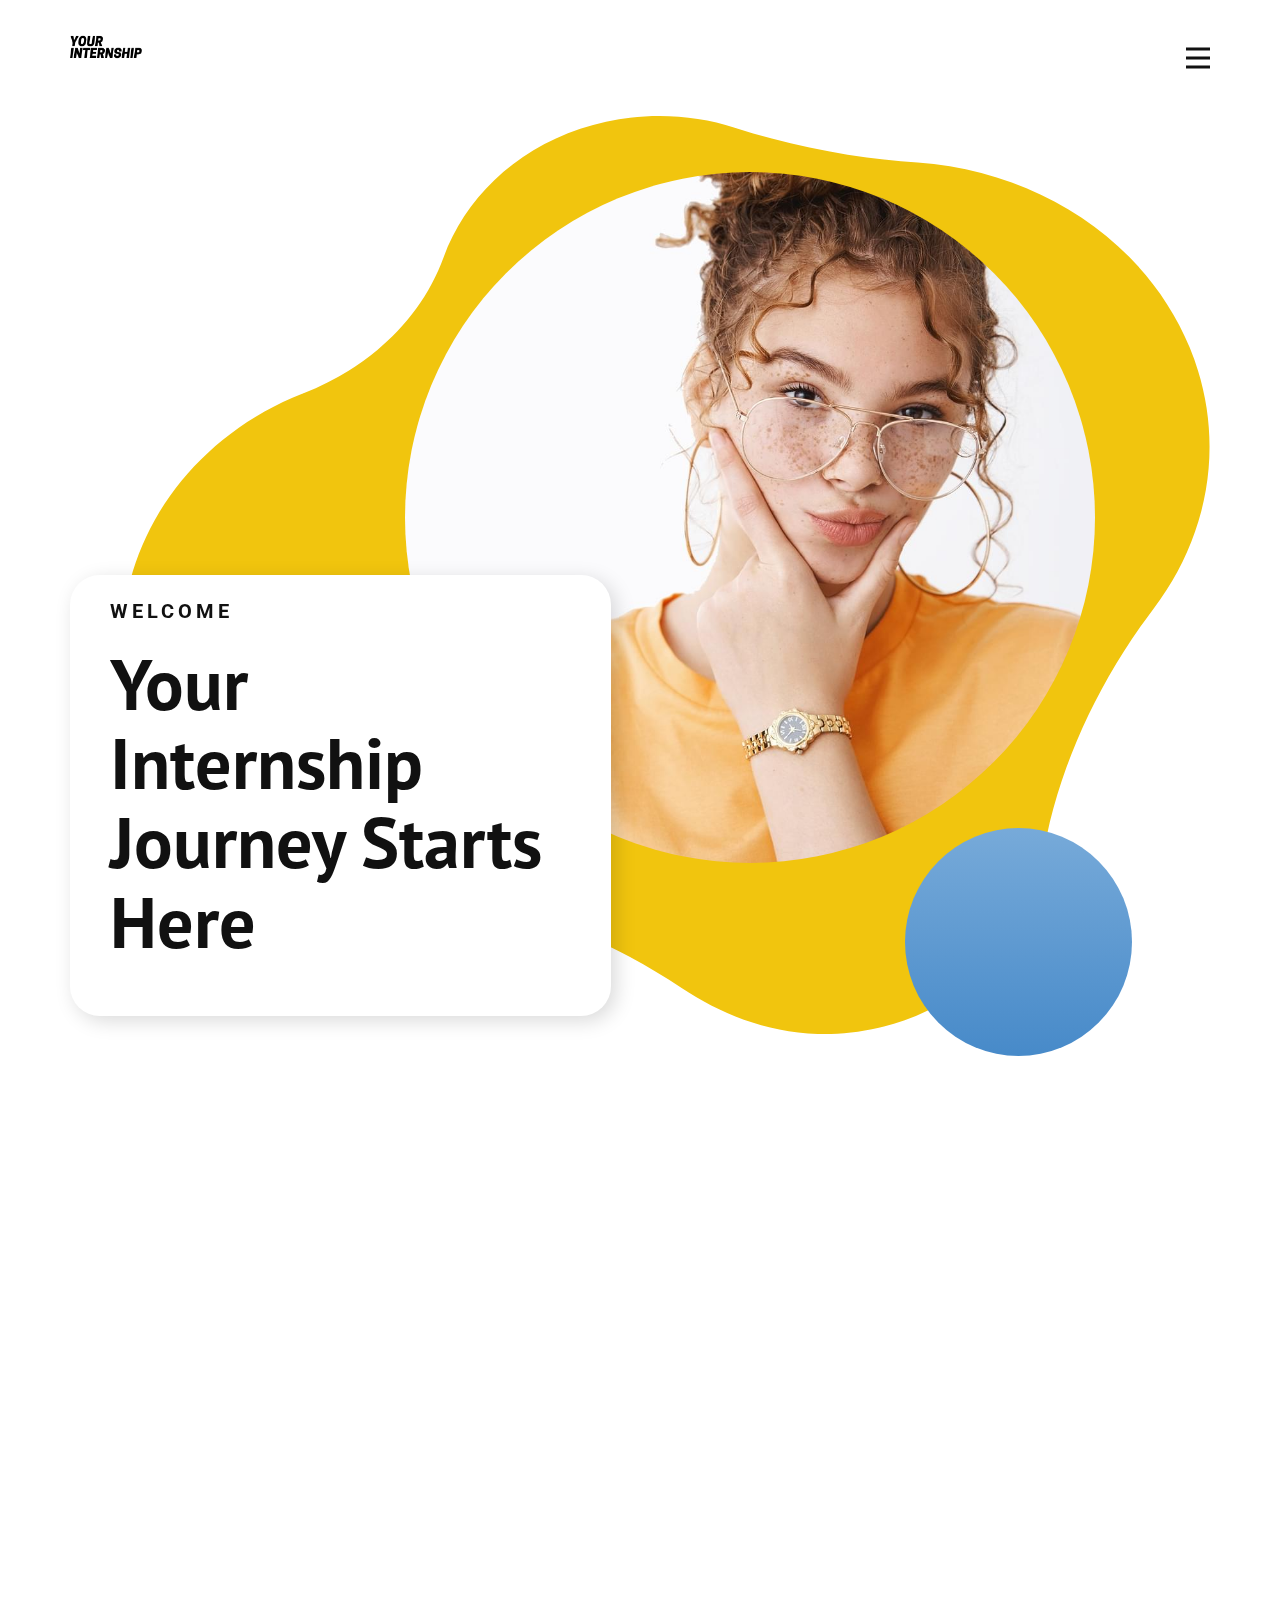
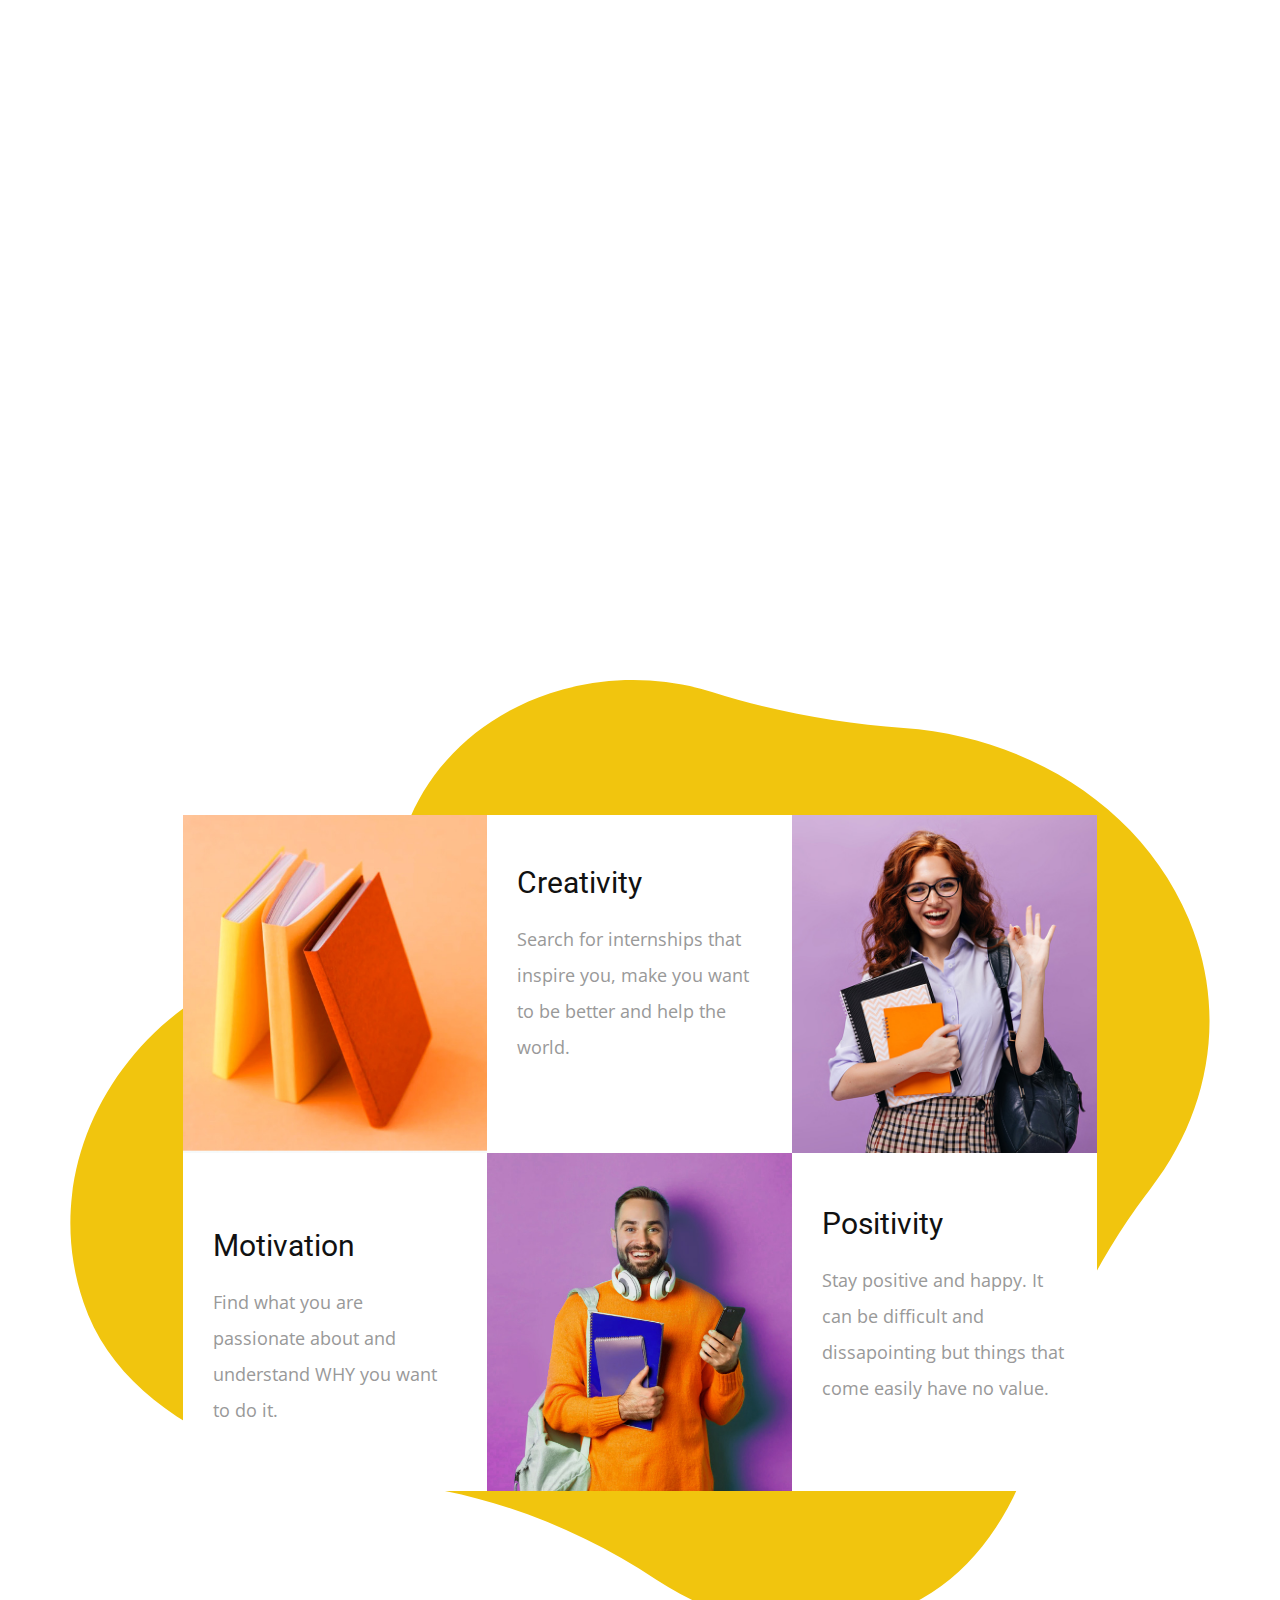
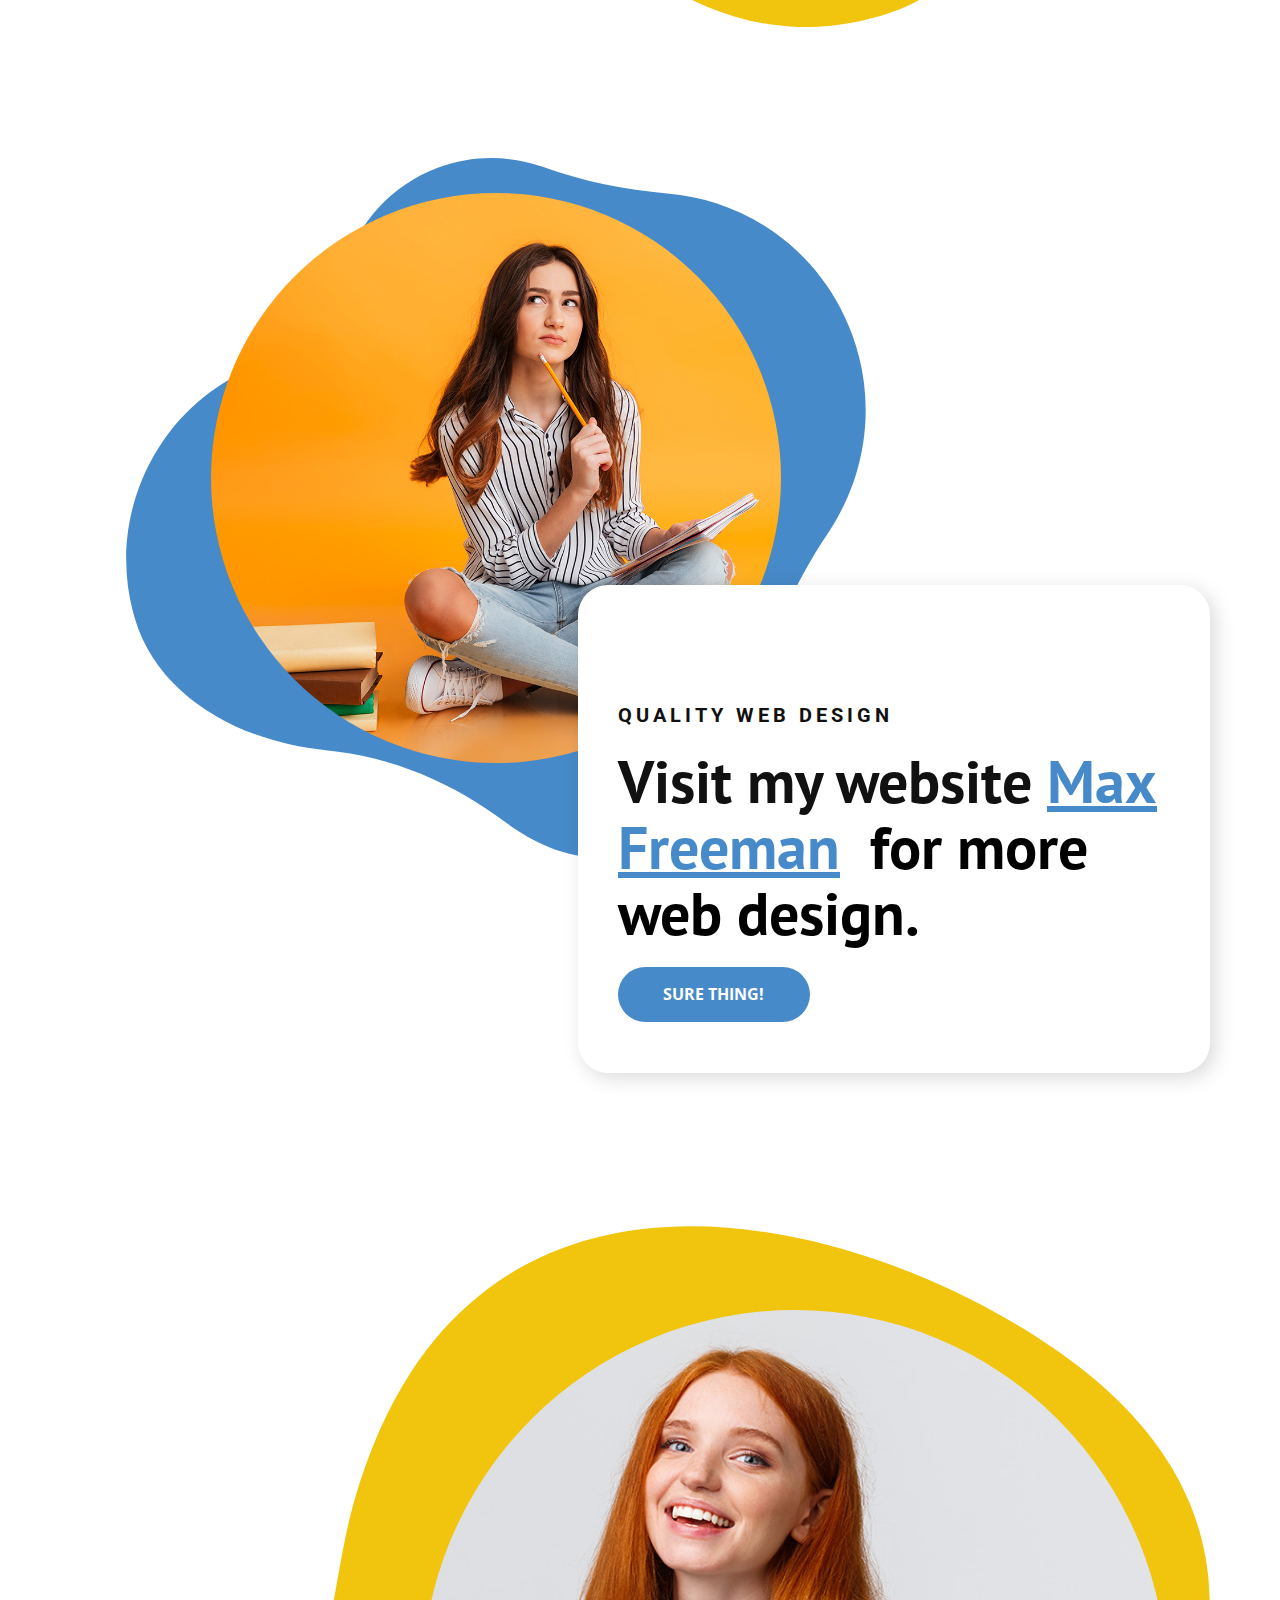
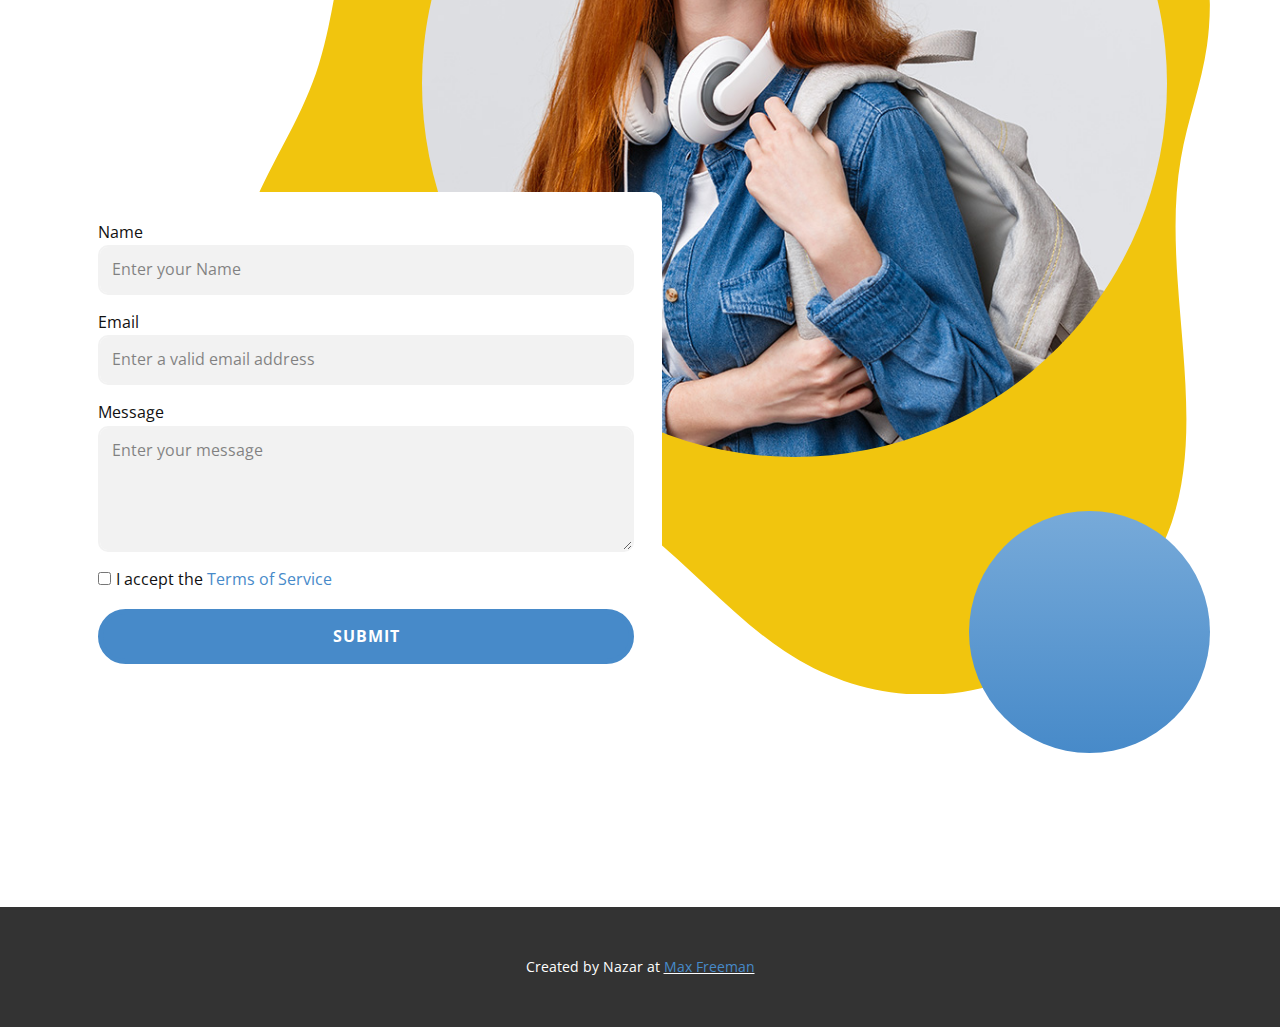
<file: index.html>
<!DOCTYPE html>
<html style="font-size: 16px;" lang="en"><head>
    <meta name="viewport" content="width=device-width, initial-scale=1.0">
    <meta charset="utf-8">
    <meta name="keywords" content="​Your Internship Journey Starts Here, Essential tip for your internship journey, Visit my website Max Freeman&nbsp;​​to learn more">
    <meta name="description" content="">
    <title>Your Internship - Find your future</title>
    <link rel="stylesheet" href="nicepage.css" media="screen">
<link rel="stylesheet" href="Home.css" media="screen">
    <script class="u-script" type="text/javascript" src="jquery.js" "="" defer=""></script>
    <script class="u-script" type="text/javascript" src="nicepage.js" "="" defer=""></script>
    <meta name="generator" content="Nicepage 4.17.10, nicepage.com">
    <link rel="icon" href="images/favicon.png">
    <link id="u-theme-google-font" rel="stylesheet" href="https://fonts.googleapis.com/css?family=Roboto:100,100i,300,300i,400,400i,500,500i,700,700i,900,900i|Open+Sans:300,300i,400,400i,500,500i,600,600i,700,700i,800,800i">
    <link id="u-page-google-font" rel="stylesheet" href="https://fonts.googleapis.com/css?family=PT+Sans:400,400i,700,700i|Montserrat:100,100i,200,200i,300,300i,400,400i,500,500i,600,600i,700,700i,800,800i,900,900i">
    
    
    
    
    
    
    <script type="application/ld+json">{
		"@context": "http://schema.org",
		"@type": "Organization",
		"name": "Internship",
		"logo": "images/uri.png"
}</script>
    <meta name="theme-color" content="#478ac9">
    <meta property="og:title" content="Home">
    <meta property="og:description" content="">
    <meta property="og:type" content="website">
  </head>
  <body data-home-page="Home.html" data-home-page-title="Home" class="u-body u-xl-mode" data-lang="en"><header class="u-clearfix u-header u-sticky u-sticky-415f u-white u-header" id="sec-5c5a"><div class="u-clearfix u-sheet u-valign-middle-xs u-sheet-1">
        <a href="Home.html" data-page-id="51185467" class="u-align-left u-image u-logo u-image-1" data-image-width="500" data-image-height="500" title="Home">
          <img src="images/uri.png" class="u-logo-image u-logo-image-1">
        </a>
        <nav class="u-align-right u-menu u-menu-hamburger u-menu-open-right u-offcanvas u-menu-1" data-responsive-from="XL">
          <div class="menu-collapse" style="font-size: 1rem; letter-spacing: 0px; font-weight: 700; text-transform: uppercase;">
            <a class="u-button-style u-custom-active-border-color u-custom-active-color u-custom-border u-custom-border-color u-custom-borders u-custom-hover-border-color u-custom-hover-color u-custom-left-right-menu-spacing u-custom-padding-bottom u-custom-text-active-color u-custom-text-color u-custom-text-decoration u-custom-text-hover-color u-custom-top-bottom-menu-spacing u-nav-link u-text-active-palette-1-base u-text-hover-palette-2-base" href="#">
              <svg class="u-svg-link" viewBox="0 0 24 24"><use xmlns:xlink="http://www.w3.org/1999/xlink" xlink:href="#menu-hamburger"></use></svg>
              <svg class="u-svg-content" version="1.1" id="menu-hamburger" viewBox="0 0 16 16" x="0px" y="0px" xmlns:xlink="http://www.w3.org/1999/xlink" xmlns="http://www.w3.org/2000/svg"><g><rect y="1" width="16" height="2"></rect><rect y="7" width="16" height="2"></rect><rect y="13" width="16" height="2"></rect>
</g></svg>
            </a>
          </div>
          <div class="u-custom-menu u-nav-container">
            <ul class="u-nav u-spacing-30 u-unstyled u-nav-1"><li class="u-nav-item"><a class="u-border-2 u-border-active-grey-90 u-border-hover-grey-50 u-border-no-left u-border-no-right u-border-no-top u-button-style u-nav-link u-text-active-grey-90 u-text-grey-90 u-text-hover-grey-90" href="Home.html" style="padding: 10px 0px;">Home</a>
</li><li class="u-nav-item"><a class="u-border-2 u-border-active-grey-90 u-border-hover-grey-50 u-border-no-left u-border-no-right u-border-no-top u-button-style u-nav-link u-text-active-grey-90 u-text-grey-90 u-text-hover-grey-90" href="Secure-it.html" style="padding: 10px 0px;">Secure it</a>
</li><li class="u-nav-item"><a class="u-border-2 u-border-active-grey-90 u-border-hover-grey-50 u-border-no-left u-border-no-right u-border-no-top u-button-style u-nav-link u-text-active-grey-90 u-text-grey-90 u-text-hover-grey-90" href="Thrive-in-it.html" style="padding: 10px 0px;">Thrive in it</a>
</li><li class="u-nav-item"><a class="u-border-2 u-border-active-grey-90 u-border-hover-grey-50 u-border-no-left u-border-no-right u-border-no-top u-button-style u-nav-link u-text-active-grey-90 u-text-grey-90 u-text-hover-grey-90" href="Maximise-it.html" style="padding: 10px 0px;">Maximise it</a>
</li></ul>
          </div>
          <div class="u-custom-menu u-nav-container-collapse">
            <div class="u-black u-container-style u-inner-container-layout u-opacity u-opacity-95 u-sidenav">
              <div class="u-inner-container-layout u-sidenav-overflow">
                <div class="u-menu-close"></div>
                <ul class="u-align-center u-menu-dropdown u-nav u-popupmenu-items u-unstyled u-nav-2"><li class="u-nav-item"><a class="u-button-style u-nav-link" href="Home.html">Home</a>
</li><li class="u-nav-item"><a class="u-button-style u-nav-link" href="Secure-it.html">Secure it</a>
</li><li class="u-nav-item"><a class="u-button-style u-nav-link" href="Thrive-in-it.html">Thrive in it</a>
</li><li class="u-nav-item"><a class="u-button-style u-nav-link" href="Maximise-it.html">Maximise it</a>
</li></ul>
              </div>
            </div>
            <div class="u-black u-menu-overlay u-opacity u-opacity-70"></div>
          </div>
        </nav>
      </div></header>
    <section class="u-clearfix u-white u-section-1" id="carousel_9b29">
      <div class="u-clearfix u-sheet u-valign-middle-md u-valign-middle-sm u-valign-middle-xs u-sheet-1">
        <div class="u-expanded-width-md u-shape u-shape-svg u-text-palette-3-base u-shape-1" data-animation-name="customAnimationIn" data-animation-duration="1750" data-animation-delay="500">
          <svg class="u-svg-link" preserveAspectRatio="none" viewBox="0 0 160 150" style=""><use xmlns:xlink="http://www.w3.org/1999/xlink" xlink:href="#svg-1073"></use></svg>
          <svg xmlns="http://www.w3.org/2000/svg" xmlns:xlink="http://www.w3.org/1999/xlink" version="1.1" xml:space="preserve" class="u-svg-content" viewBox="0 0 160 150" x="0px" y="0px" id="svg-1073"><path d="M43.2,126.9c14.2,1.3,27.6,7,39.1,15.6c8.3,6.1,19.4,10.3,32.7,5.3c11.7-4.4,18.6-17.4,21-30.2c2.6-13.3,8.1-25.9,15.7-37.1
	c8.3-12.1,10.8-27.9,5.3-42.7C150.5,20.3,134.6,9,117,7.6C107.9,6.9,98.8,5,90.1,1.9C83-0.6,75-0.7,67.4,2.1
	c-9.9,3.7-17,11.6-20.1,21c-3.3,10.1-10.9,18-20.6,22.2c-0.1,0-0.1,0.1-0.2,0.1c-20.3,8.9-31,32-24.6,53.2
	C6.9,115.6,25.2,125.2,43.2,126.9z"></path></svg>
        </div>
        <div class="u-align-left u-image u-image-circle u-image-1" data-image-width="1241" data-image-height="1080" data-animation-name="customAnimationIn" data-animation-duration="1000" data-animation-direction="" data-animation-delay="250"></div>
        <div class="u-gradient u-shape u-shape-circle u-shape-2" data-animation-name="customAnimationIn" data-animation-duration="1500" data-animation-delay="250"></div>
        <div class="u-align-left u-container-style u-expanded-width-xs u-group u-radius-30 u-shape-round u-white u-group-1" data-animation-name="customAnimationIn" data-animation-duration="1500" data-animation-delay="500">
          <div class="u-container-layout u-container-layout-1">
            <h5 class="u-text u-text-default u-text-1">Welcome<br>
            </h5>
            <h1 class="u-text u-text-2"> Your Internship Journey Starts Here</h1>
          </div>
        </div>
      </div>
    </section>
    <section class="u-align-center u-clearfix u-section-2" id="carousel_f4a2">
      <div class="u-clearfix u-sheet u-sheet-1">
        <div class="u-expanded-width u-list u-list-1">
          <div class="u-repeater u-repeater-1">
            <div class="u-align-center u-container-style u-custom-item u-list-item u-palette-1-base u-radius-50 u-repeater-item u-shape-round u-list-item-1" data-animation-name="customAnimationIn" data-animation-duration="1000" data-animation-delay="0">
              <div class="u-container-layout u-similar-container u-container-layout-1"><span class="u-file-icon u-icon u-text-white u-icon-1"><img src="images/566944-c2d8f63b.png" alt=""></span>
                <h5 class="u-custom-font u-font-montserrat u-text u-text-white u-text-1">Secure your internship</h5>
                <p class="u-text u-text-body-alt-color u-text-2"> Learn where to start your search, what resources to use and how to secure it.</p>
              </div>
            </div>
            <div class="u-align-center u-container-style u-custom-item u-list-item u-palette-3-base u-radius-50 u-repeater-item u-shape-round u-list-item-2" data-animation-name="customAnimationIn" data-animation-duration="1000" data-animation-delay="0">
              <div class="u-container-layout u-similar-container u-container-layout-2"><span class="u-file-icon u-icon u-text-white u-icon-2"><img src="images/198145-15a695e4.png" alt=""></span>
                <h5 class="u-custom-font u-font-montserrat u-text u-text-white u-text-3">Thrive on your internship</h5>
                <p class="u-text u-text-body-alt-color u-text-4">Enhance your abilities, boost your strength and improve your weaknesses.</p>
              </div>
            </div>
            <div class="u-align-center u-container-style u-custom-item u-list-item u-palette-1-base u-radius-50 u-repeater-item u-shape-round u-list-item-3" data-animation-name="customAnimationIn" data-animation-duration="1000" data-animation-delay="0">
              <div class="u-container-layout u-similar-container u-container-layout-3"><span class="u-file-icon u-icon u-text-white u-icon-3"><img src="images/684831-52d4014f.png" alt=""></span>
                <h5 class="u-custom-font u-font-montserrat u-text u-text-white u-text-5">Maximise your internship</h5>
                <p class="u-text u-text-body-alt-color u-text-6">Discover how to move forward, what to look for and who to stay connected with.</p>
              </div>
            </div>
          </div>
        </div>
        <div class="u-clearfix u-expanded-width u-layout-wrap u-layout-wrap-1">
          <div class="u-layout">
            <div class="u-layout-row">
              <div class="u-container-style u-layout-cell u-size-30 u-layout-cell-1">
                <div class="u-container-layout u-container-layout-4">
                  <h1 class="u-text u-text-7" data-animation-name="customAnimationIn" data-animation-duration="1750" data-animation-delay="500">Essential tip for your internship journey</h1>
                </div>
              </div>
              <div class="u-container-style u-layout-cell u-size-30 u-layout-cell-2" data-animation-name="customAnimationIn" data-animation-duration="1750" data-animation-delay="500">
                <div class="u-container-layout u-valign-top-lg u-valign-top-xl u-container-layout-5">
                  <p class="u-text u-text-8"> So, you’ve decided that you want to get a hands-on experience related to the course you’ve been studying for over a year now. Nice one.&nbsp;<br>But as with many decisions you take in your life, you need to have a solid plan to make sure your actions lead to a successful and fruitful ending. As I went through the process of finding an internship, I know how difficult and daunting it can be.&nbsp;<br>
                    <br>Allow me to use a phrase from one of my favourite movies as an introduction for those who decided to go on this journey:<br>
                    <br><b>"If you know what you are worth, then go out and get what you are worth</b>.”&nbsp;<br>- Rocky Balboa.<br>
                    <br>
                    <br>
                  </p>
                </div>
              </div>
            </div>
          </div>
        </div>
      </div>
    </section>
    <section class="u-align-center u-clearfix u-white u-section-3" id="carousel_015d">
      <div class="u-clearfix u-sheet u-valign-middle u-sheet-1">
        <div class="u-expanded-width u-shape u-shape-svg u-text-palette-3-base u-shape-1">
          <svg class="u-svg-link" preserveAspectRatio="none" viewBox="0 0 160 150" style=""><use xmlns:xlink="http://www.w3.org/1999/xlink" xlink:href="#svg-40dc"></use></svg>
          <svg class="u-svg-content" viewBox="0 0 160 150" x="0px" y="0px" id="svg-40dc"><path d="M43.2,126.9c14.2,1.3,27.6,7,39.1,15.6c8.3,6.1,19.4,10.3,32.7,5.3c11.7-4.4,18.6-17.4,21-30.2c2.6-13.3,8.1-25.9,15.7-37.1
	c8.3-12.1,10.8-27.9,5.3-42.7C150.5,20.3,134.6,9,117,7.6C107.9,6.9,98.8,5,90.1,1.9C83-0.6,75-0.7,67.4,2.1
	c-9.9,3.7-17,11.6-20.1,21c-3.3,10.1-10.9,18-20.6,22.2c-0.1,0-0.1,0.1-0.2,0.1c-20.3,8.9-31,32-24.6,53.2
	C6.9,115.6,25.2,125.2,43.2,126.9z"></path></svg>
        </div>
        <div class="u-clearfix u-gutter-0 u-layout-wrap u-layout-wrap-1">
          <div class="u-gutter-0 u-layout">
            <div class="u-layout-col">
              <div class="u-size-30">
                <div class="u-layout-row">
                  <div class="u-container-style u-image u-layout-cell u-size-20 u-image-1" data-image-width="558" data-image-height="558">
                    <div class="u-container-layout u-valign-middle u-container-layout-1"></div>
                  </div>
                  <div class="u-align-left u-container-style u-layout-cell u-size-20 u-white u-layout-cell-2">
                    <div class="u-container-layout u-container-layout-2">
                      <h3 class="u-text u-text-1"> Creativity</h3>
                      <p class="u-text u-text-2">Search for internships that inspire you, make you want to be better and help the world.</p>
                    </div>
                  </div>
                  <div class="u-container-style u-image u-layout-cell u-size-20 u-image-2" data-image-width="700" data-image-height="700">
                    <div class="u-container-layout u-valign-middle u-container-layout-3"></div>
                  </div>
                </div>
              </div>
              <div class="u-size-30">
                <div class="u-layout-row">
                  <div class="u-align-left u-container-style u-layout-cell u-size-20 u-white u-layout-cell-4">
                    <div class="u-container-layout u-container-layout-4">
                      <h3 class="u-text u-text-3"> Motivation</h3>
                      <p class="u-text u-text-4">Find what you are passionate about and understand WHY you want to do it.</p>
                    </div>
                  </div>
                  <div class="u-container-style u-image u-layout-cell u-size-20 u-image-3" data-image-width="643" data-image-height="643">
                    <div class="u-container-layout u-valign-middle u-container-layout-5"></div>
                  </div>
                  <div class="u-align-left u-container-style u-layout-cell u-size-20 u-white u-layout-cell-6">
                    <div class="u-container-layout u-container-layout-6">
                      <h3 class="u-text u-text-5"> Positivity</h3>
                      <p class="u-text u-text-6">Stay positive and happy. It can be difficult and dissapointing but  things that come easily have no value.</p>
                    </div>
                  </div>
                </div>
              </div>
            </div>
          </div>
        </div>
      </div>
    </section>
    <section class="u-clearfix u-white u-section-4" id="carousel_8530">
      <div class="u-clearfix u-sheet u-valign-middle u-sheet-1">
        <div class="u-container-style u-group u-group-1">
          <div class="u-container-layout u-container-layout-1">
            <div class="u-align-center u-expanded-width-sm u-expanded-width-xs u-shape u-shape-svg u-text-palette-1-base u-shape-1">
              <svg class="u-svg-link" preserveAspectRatio="none" viewBox="0 0 160 150" style=""><use xmlns:xlink="http://www.w3.org/1999/xlink" xlink:href="#svg-5264"></use></svg>
              <svg class="u-svg-content" viewBox="0 0 160 150" x="0px" y="0px" id="svg-5264"><path d="M43.2,126.9c14.2,1.3,27.6,7,39.1,15.6c8.3,6.1,19.4,10.3,32.7,5.3c11.7-4.4,18.6-17.4,21-30.2c2.6-13.3,8.1-25.9,15.7-37.1
	c8.3-12.1,10.8-27.9,5.3-42.7C150.5,20.3,134.6,9,117,7.6C107.9,6.9,98.8,5,90.1,1.9C83-0.6,75-0.7,67.4,2.1
	c-9.9,3.7-17,11.6-20.1,21c-3.3,10.1-10.9,18-20.6,22.2c-0.1,0-0.1,0.1-0.2,0.1c-20.3,8.9-31,32-24.6,53.2
	C6.9,115.6,25.2,125.2,43.2,126.9z"></path></svg>
            </div>
            <div class="u-align-center u-image u-image-circle u-image-1" alt="" data-image-width="1000" data-image-height="1000"></div>
          </div>
        </div>
        <div class="u-align-left u-container-style u-group u-radius-30 u-shape-round u-white u-group-2">
          <div class="u-container-layout u-container-layout-2">
            <h5 class="u-text u-text-default u-text-1"> quality Web design<br>
            </h5>
            <h2 class="u-text u-text-2">Visit my website <span class="u-text-palette-1-base">
                <a href="https://www.mr-freeman.website" class="u-active-none u-border-none u-btn u-button-link u-button-style u-hover-none u-none u-text-palette-1-base u-btn-1" target="_blank">Max Freeman</a>&nbsp; <span class="u-text-black"> for more web design.</span>
              </span>
              <br>
            </h2>
            <a href="https://www.mr-freeman.website" class="u-btn u-btn-round u-button-style u-palette-1-base u-radius-50 u-btn-2" target="_blank">Sure thing!</a>
          </div>
        </div>
      </div>
    </section>
    <section class="u-align-center-sm u-align-center-xs u-clearfix u-section-5" id="carousel_f135">
      <div class="u-clearfix u-sheet u-sheet-1">
        <div class="u-rotation-parent u-rotation-parent-1">
          <div class="u-flip-horizontal u-rotate-90 u-shape u-shape-svg u-text-palette-3-base u-shape-1">
            <svg class="u-svg-link" preserveAspectRatio="none" viewBox="0 0 160 160" style=""><use xmlns:xlink="http://www.w3.org/1999/xlink" xlink:href="#svg-b1ce"></use></svg>
            <svg class="u-svg-content" viewBox="0 0 160 160" x="0px" y="0px" id="svg-b1ce" style="enable-background:new 0 0 160 160;"><path d="M10.3,39.9c-18.2,24.9-9.2,62.5,4,87.4c8.2,15.4,23,36.1,48.6,32.2c5.8-0.9,11.1-3.2,16.9-4.3c17.8-3.4,37.9,4.7,54.5-1.5
	c6.6-2.5,11.6-6.9,15.5-11.8c12.2-15.3,13.7-35.6,3.8-51.9c-6.9-11.5-19-20.9-23.6-33.1c-4.5-11.9-1.4-24.9-4.7-37.1
	C121.1,5,103.7-5.6,85.7,3.1c-6.8,3.3-12.6,7.7-20,10.2C58,15.9,49.5,16.6,41.6,19C26.8,23.6,16.7,31,10.3,39.9z"></path></svg>
          </div>
        </div>
        <div class="u-align-left u-image u-image-circle u-image-1" data-image-width="800" data-image-height="786"></div>
        <div class="u-gradient u-shape u-shape-circle u-shape-2"></div>
        <div class="u-expanded-width-xs u-form u-radius-10 u-white u-form-1">
          <form action="//publish.nicepage.com/Form/Process" method="POST" class="u-clearfix u-form-spacing-15 u-form-vertical u-inner-form" source="email" name="form" style="padding: 28px;">
            <div class="u-form-group u-form-name">
              <label for="name-4c18" class="u-label">Name</label>
              <input type="text" placeholder="Enter your Name" id="name-4c18" name="name" class="u-border-2 u-border-grey-5 u-grey-5 u-input u-input-rectangle u-radius-10" required="">
            </div>
            <div class="u-form-email u-form-group">
              <label for="email-4c18" class="u-label">Email</label>
              <input type="email" placeholder="Enter a valid email address" id="email-4c18" name="email" class="u-border-2 u-border-grey-5 u-grey-5 u-input u-input-rectangle u-radius-10" required="">
            </div>
            <div class="u-form-group u-form-message">
              <label for="message-4c18" class="u-label">Message</label>
              <textarea placeholder="Enter your message" rows="4" cols="50" id="message-4c18" name="message" class="u-border-2 u-border-grey-5 u-grey-5 u-input u-input-rectangle u-radius-10" required=""></textarea>
            </div>
            <div class="u-form-agree u-form-group u-form-group-4">
              <input type="checkbox" id="agree-a472" name="agree" class="u-agree-checkbox" required="">
              <label for="agree-a472" class="u-label">I accept the <a href="#">Terms of Service</a>
              </label>
            </div>
            <div class="u-align-right u-form-group u-form-submit">
              <a href="#" class="u-active-palette-3-base u-border-5 u-border-active-palette-3-base u-border-hover-palette-3-base u-border-palette-1-base u-btn u-btn-round u-btn-submit u-button-style u-hover-palette-3-base u-palette-1-base u-radius-50 u-btn-1">Submit</a>
              <input type="submit" value="submit" class="u-form-control-hidden">
            </div>
            <div class="u-form-send-message u-form-send-success">Thank you! Let get back to you as soon as I can.</div>
            <div class="u-form-send-error u-form-send-message"> Unable to send your message. Please fix errors then try again. </div>
            <input type="hidden" value="" name="recaptchaResponse">
            <input type="hidden" name="formServices" value="30c4c57269c0b6895f46700c34bfed33">
          </form>
        </div>
      </div>
    </section>
    <style class="u-overlap-style">.u-overlap:not(.u-sticky-scroll) .u-header {
background-color: #ffffff !important
}</style>
    
    
    <footer class="u-align-center u-clearfix u-footer u-grey-80 u-footer" id="sec-eab3"><div class="u-clearfix u-sheet u-sheet-1">
        <p class="u-small-text u-text u-text-variant u-text-1">Created by Nazar at <span style="text-decoration: underline !important;">
            <a href="https://www.mr-freeman.website" class="u-active-none u-border-none u-btn u-button-link u-button-style u-hover-none u-none u-text-palette-1-base u-btn-1" target="_blank">Max Freeman</a>
          </span>
        </p>
      </div></footer>
  
</body></html>
</file>
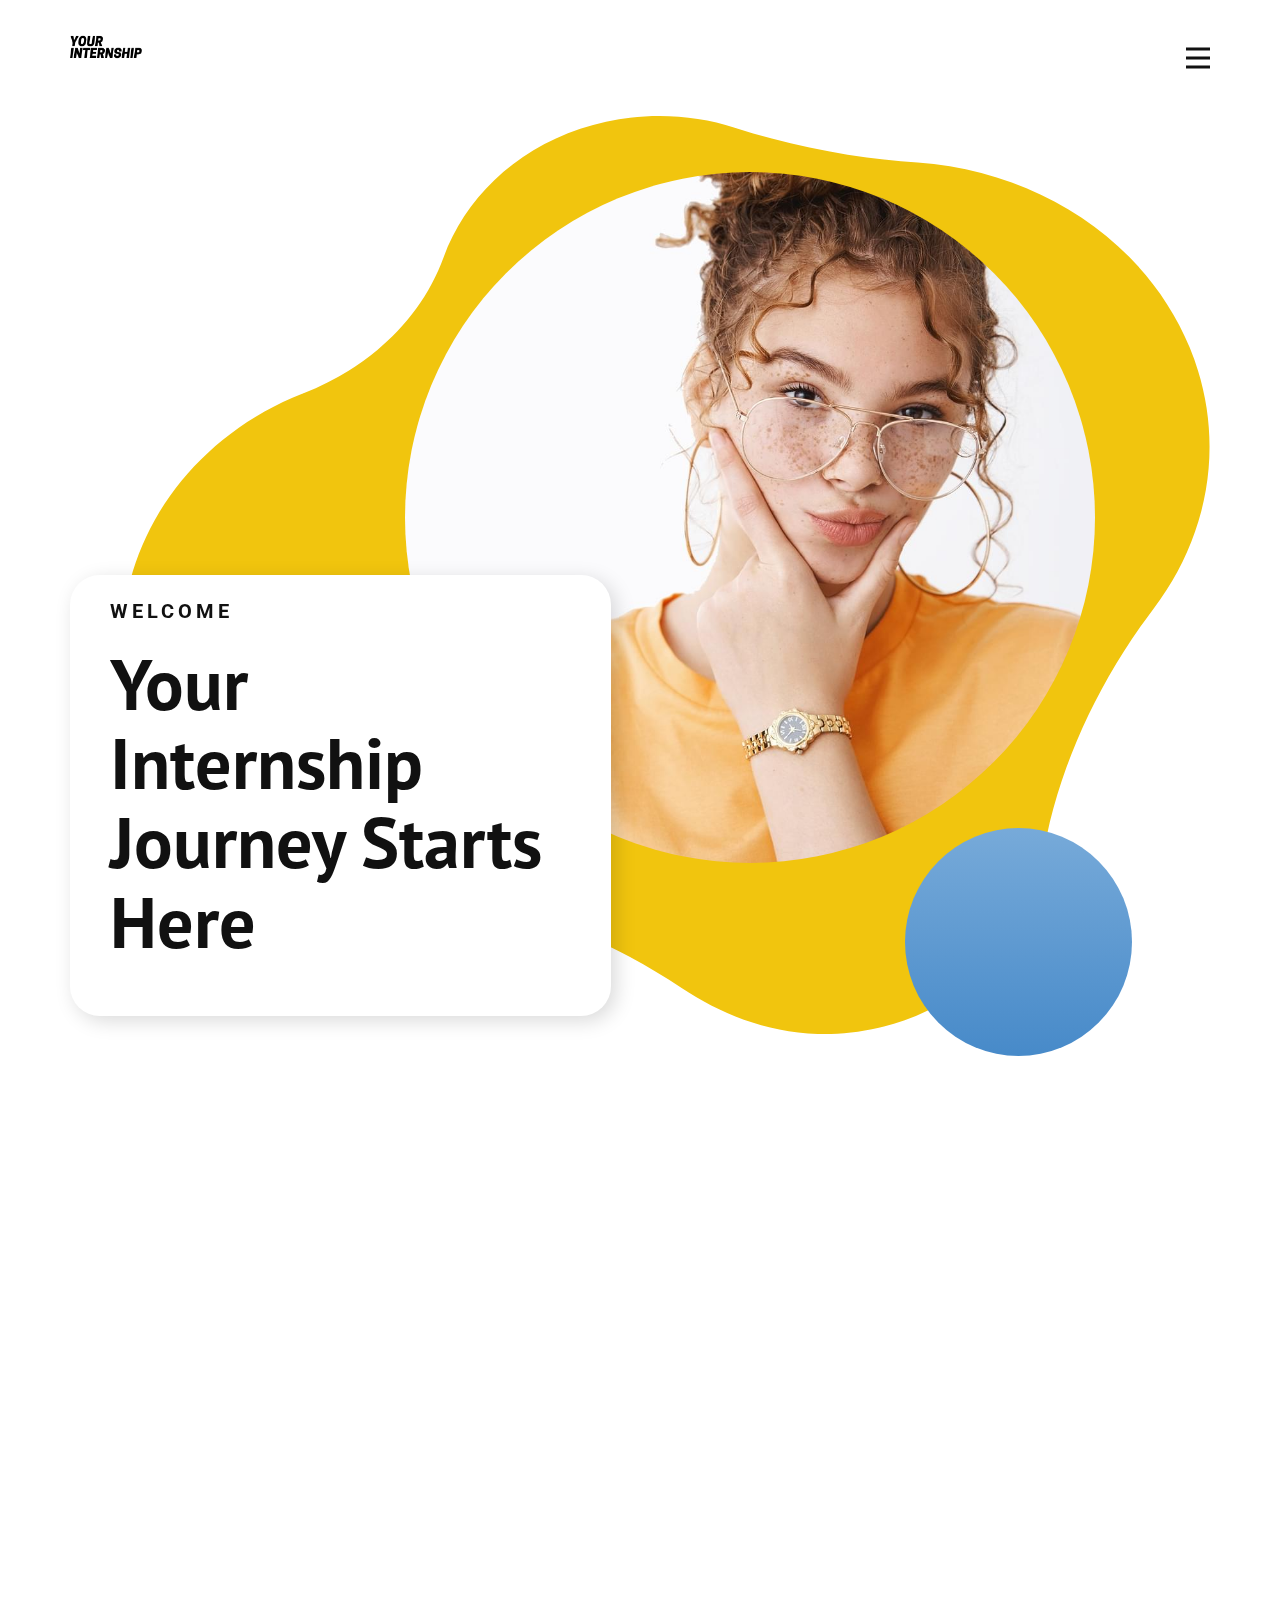
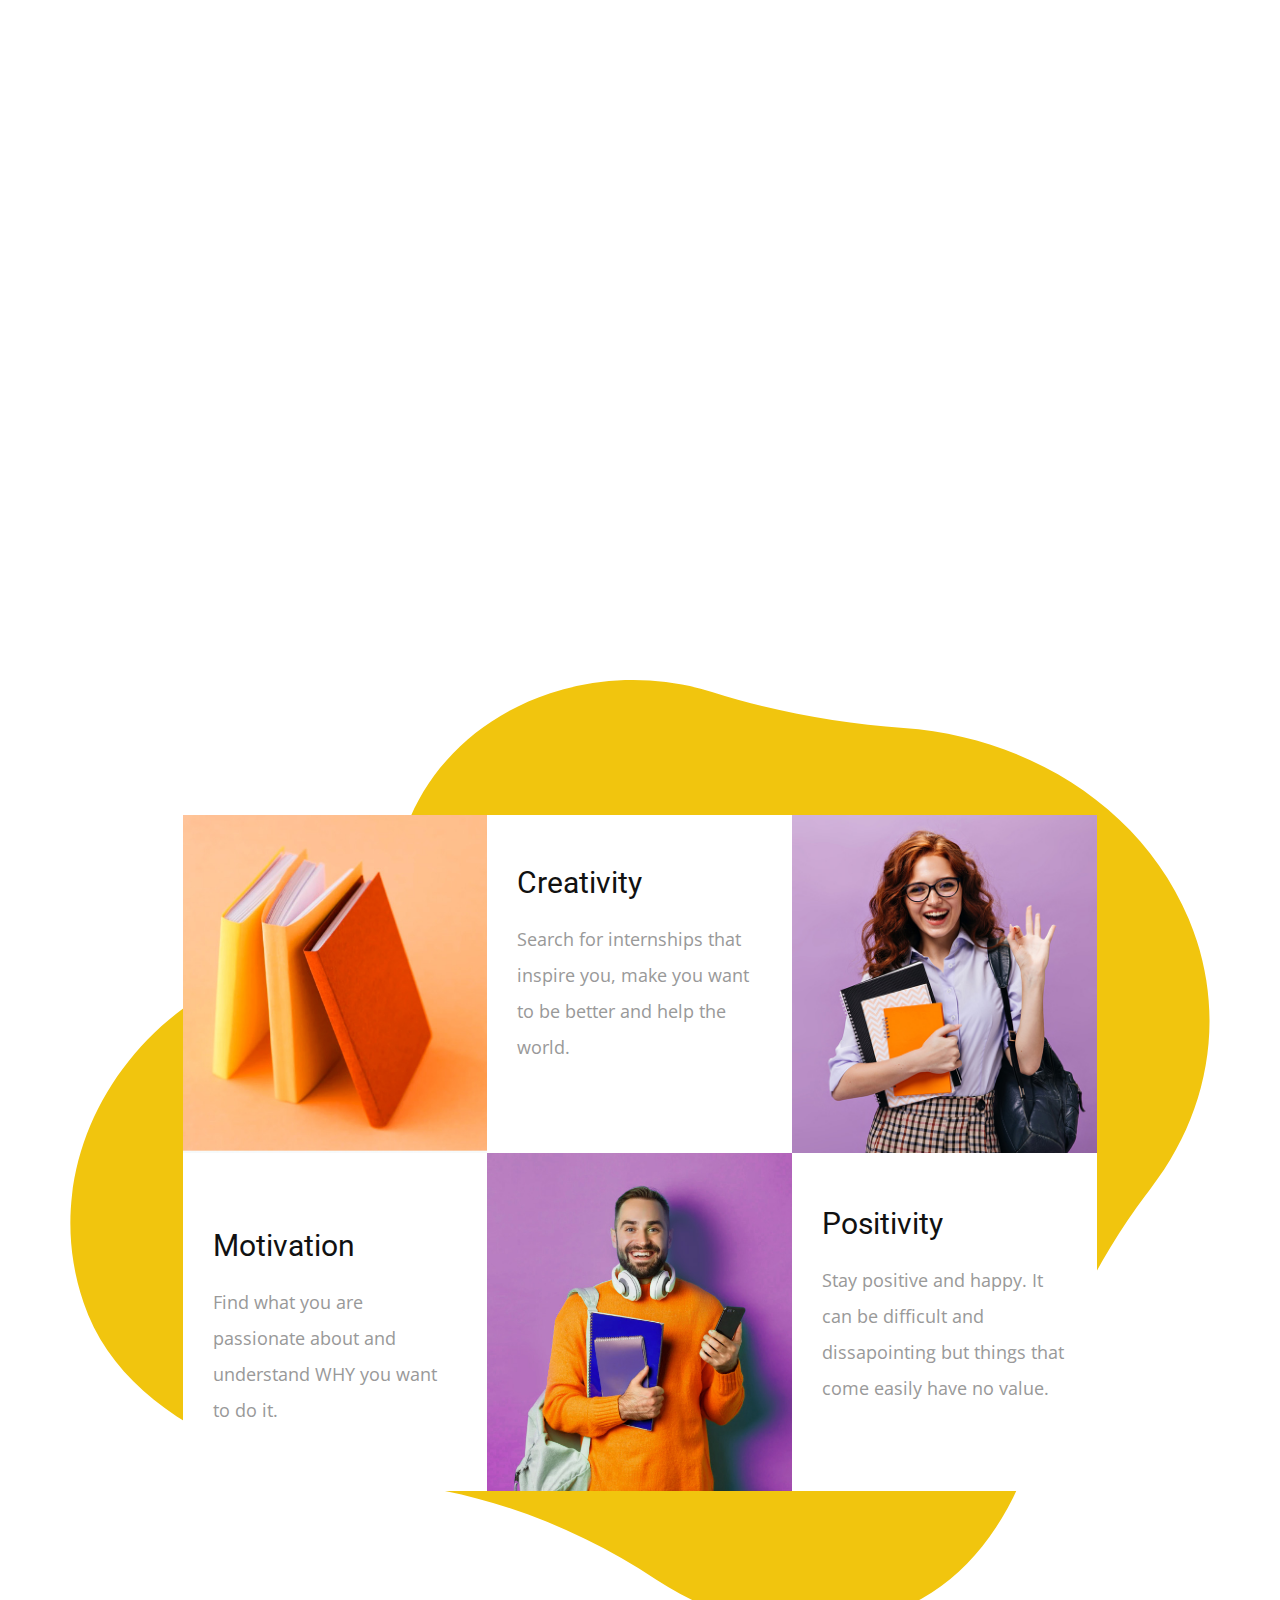
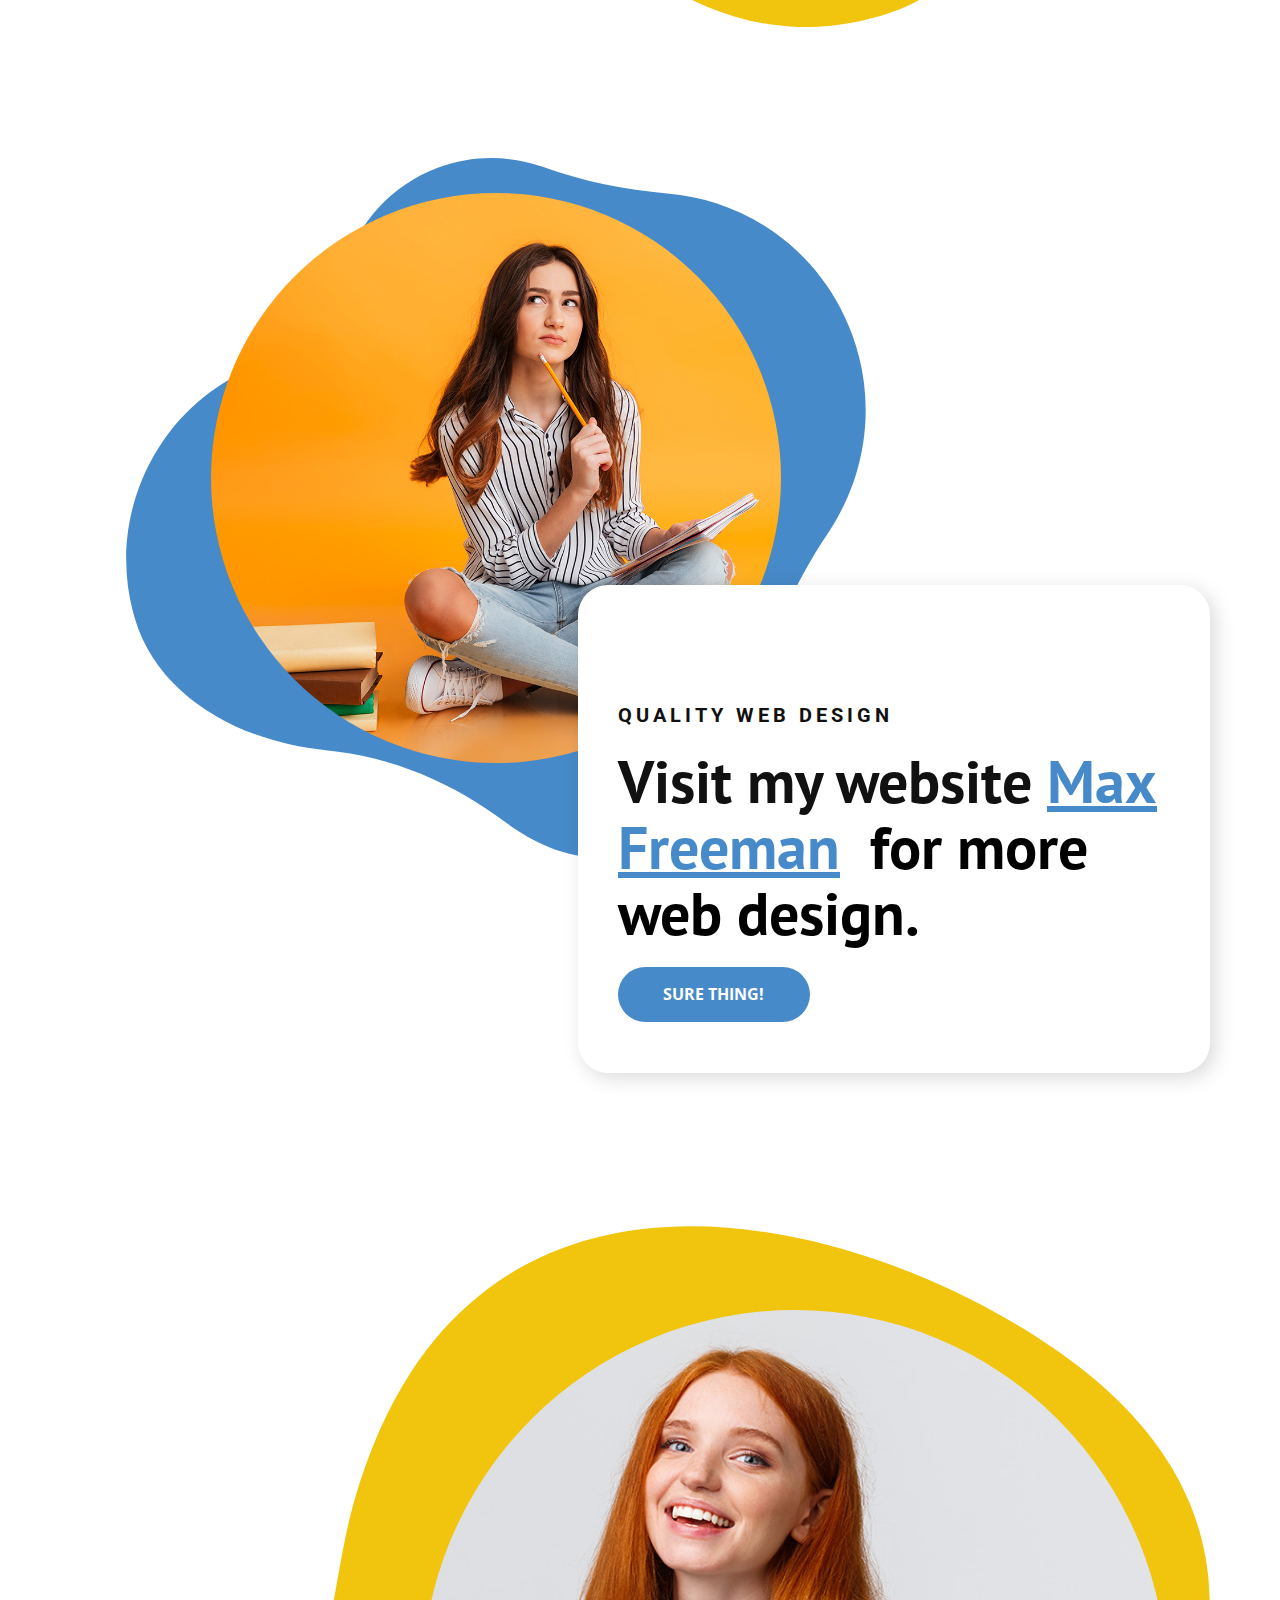
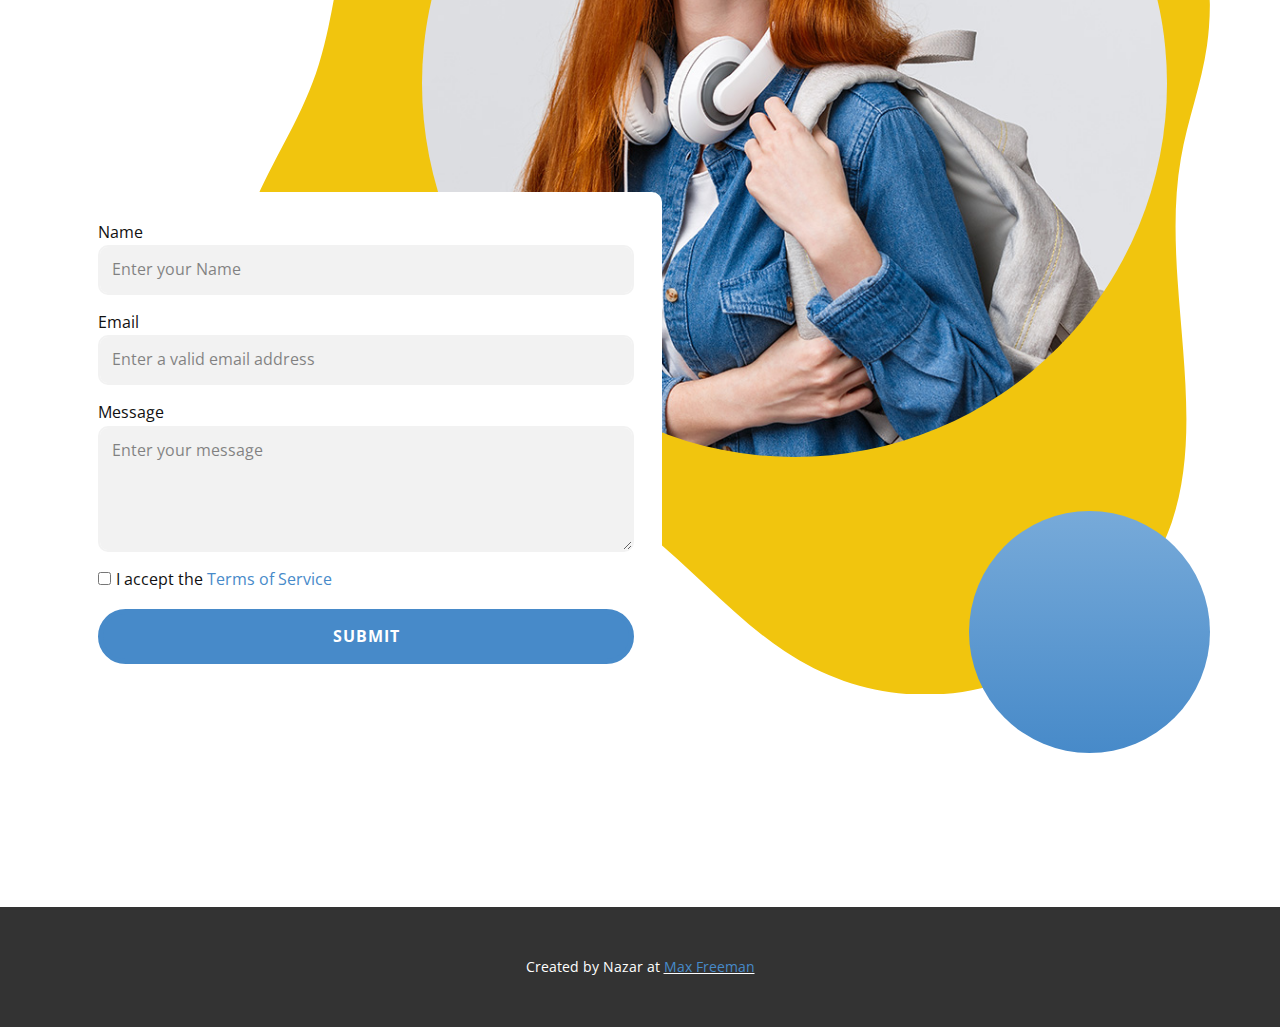
<file: Home.html>
<!DOCTYPE html>
<html style="font-size: 16px;" lang="en"><head>
    <meta name="viewport" content="width=device-width, initial-scale=1.0">
    <meta charset="utf-8">
    <meta name="keywords" content="​Your Internship Journey Starts Here, Essential tip for your internship journey, Visit my website Max Freeman&nbsp;​​to learn more">
    <meta name="description" content="">
    <title>Your Internship - Find your future</title>
    <link rel="stylesheet" href="nicepage.css" media="screen">
<link rel="stylesheet" href="Home.css" media="screen">
    <script class="u-script" type="text/javascript" src="jquery.js" "="" defer=""></script>
    <script class="u-script" type="text/javascript" src="nicepage.js" "="" defer=""></script>
    <meta name="generator" content="Nicepage 4.17.10, nicepage.com">
    <link rel="icon" href="images/favicon.png">
    <link id="u-theme-google-font" rel="stylesheet" href="https://fonts.googleapis.com/css?family=Roboto:100,100i,300,300i,400,400i,500,500i,700,700i,900,900i|Open+Sans:300,300i,400,400i,500,500i,600,600i,700,700i,800,800i">
    <link id="u-page-google-font" rel="stylesheet" href="https://fonts.googleapis.com/css?family=PT+Sans:400,400i,700,700i|Montserrat:100,100i,200,200i,300,300i,400,400i,500,500i,600,600i,700,700i,800,800i,900,900i">
    
    
    
    
    
    
    <script type="application/ld+json">{
		"@context": "http://schema.org",
		"@type": "Organization",
		"name": "Internship",
		"logo": "images/uri.png"
}</script>
    <meta name="theme-color" content="#478ac9">
    <meta property="og:title" content="Home">
    <meta property="og:description" content="">
    <meta property="og:type" content="website">
  </head>
  <body class="u-body u-xl-mode" data-lang="en"><header class="u-clearfix u-header u-sticky u-sticky-415f u-white u-header" id="sec-5c5a"><div class="u-clearfix u-sheet u-valign-middle-xs u-sheet-1">
        <a href="Home.html" data-page-id="51185467" class="u-align-left u-image u-logo u-image-1" data-image-width="500" data-image-height="500" title="Home">
          <img src="images/uri.png" class="u-logo-image u-logo-image-1">
        </a>
        <nav class="u-align-right u-menu u-menu-hamburger u-menu-open-right u-offcanvas u-menu-1" data-responsive-from="XL">
          <div class="menu-collapse" style="font-size: 1rem; letter-spacing: 0px; font-weight: 700; text-transform: uppercase;">
            <a class="u-button-style u-custom-active-border-color u-custom-active-color u-custom-border u-custom-border-color u-custom-borders u-custom-hover-border-color u-custom-hover-color u-custom-left-right-menu-spacing u-custom-padding-bottom u-custom-text-active-color u-custom-text-color u-custom-text-decoration u-custom-text-hover-color u-custom-top-bottom-menu-spacing u-nav-link u-text-active-palette-1-base u-text-hover-palette-2-base" href="#">
              <svg class="u-svg-link" viewBox="0 0 24 24"><use xmlns:xlink="http://www.w3.org/1999/xlink" xlink:href="#menu-hamburger"></use></svg>
              <svg class="u-svg-content" version="1.1" id="menu-hamburger" viewBox="0 0 16 16" x="0px" y="0px" xmlns:xlink="http://www.w3.org/1999/xlink" xmlns="http://www.w3.org/2000/svg"><g><rect y="1" width="16" height="2"></rect><rect y="7" width="16" height="2"></rect><rect y="13" width="16" height="2"></rect>
</g></svg>
            </a>
          </div>
          <div class="u-custom-menu u-nav-container">
            <ul class="u-nav u-spacing-30 u-unstyled u-nav-1"><li class="u-nav-item"><a class="u-border-2 u-border-active-grey-90 u-border-hover-grey-50 u-border-no-left u-border-no-right u-border-no-top u-button-style u-nav-link u-text-active-grey-90 u-text-grey-90 u-text-hover-grey-90" href="Home.html" style="padding: 10px 0px;">Home</a>
</li><li class="u-nav-item"><a class="u-border-2 u-border-active-grey-90 u-border-hover-grey-50 u-border-no-left u-border-no-right u-border-no-top u-button-style u-nav-link u-text-active-grey-90 u-text-grey-90 u-text-hover-grey-90" href="Secure-it.html" style="padding: 10px 0px;">Secure it</a>
</li><li class="u-nav-item"><a class="u-border-2 u-border-active-grey-90 u-border-hover-grey-50 u-border-no-left u-border-no-right u-border-no-top u-button-style u-nav-link u-text-active-grey-90 u-text-grey-90 u-text-hover-grey-90" href="Thrive-in-it.html" style="padding: 10px 0px;">Thrive in it</a>
</li><li class="u-nav-item"><a class="u-border-2 u-border-active-grey-90 u-border-hover-grey-50 u-border-no-left u-border-no-right u-border-no-top u-button-style u-nav-link u-text-active-grey-90 u-text-grey-90 u-text-hover-grey-90" href="Maximise-it.html" style="padding: 10px 0px;">Maximise it</a>
</li></ul>
          </div>
          <div class="u-custom-menu u-nav-container-collapse">
            <div class="u-black u-container-style u-inner-container-layout u-opacity u-opacity-95 u-sidenav">
              <div class="u-inner-container-layout u-sidenav-overflow">
                <div class="u-menu-close"></div>
                <ul class="u-align-center u-menu-dropdown u-nav u-popupmenu-items u-unstyled u-nav-2"><li class="u-nav-item"><a class="u-button-style u-nav-link" href="Home.html">Home</a>
</li><li class="u-nav-item"><a class="u-button-style u-nav-link" href="Secure-it.html">Secure it</a>
</li><li class="u-nav-item"><a class="u-button-style u-nav-link" href="Thrive-in-it.html">Thrive in it</a>
</li><li class="u-nav-item"><a class="u-button-style u-nav-link" href="Maximise-it.html">Maximise it</a>
</li></ul>
              </div>
            </div>
            <div class="u-black u-menu-overlay u-opacity u-opacity-70"></div>
          </div>
        </nav>
      </div></header>
    <section class="u-clearfix u-white u-section-1" id="carousel_9b29">
      <div class="u-clearfix u-sheet u-valign-middle-md u-valign-middle-sm u-valign-middle-xs u-sheet-1">
        <div class="u-expanded-width-md u-shape u-shape-svg u-text-palette-3-base u-shape-1" data-animation-name="customAnimationIn" data-animation-duration="1750" data-animation-delay="500">
          <svg class="u-svg-link" preserveAspectRatio="none" viewBox="0 0 160 150" style=""><use xmlns:xlink="http://www.w3.org/1999/xlink" xlink:href="#svg-1073"></use></svg>
          <svg xmlns="http://www.w3.org/2000/svg" xmlns:xlink="http://www.w3.org/1999/xlink" version="1.1" xml:space="preserve" class="u-svg-content" viewBox="0 0 160 150" x="0px" y="0px" id="svg-1073"><path d="M43.2,126.9c14.2,1.3,27.6,7,39.1,15.6c8.3,6.1,19.4,10.3,32.7,5.3c11.7-4.4,18.6-17.4,21-30.2c2.6-13.3,8.1-25.9,15.7-37.1
	c8.3-12.1,10.8-27.9,5.3-42.7C150.5,20.3,134.6,9,117,7.6C107.9,6.9,98.8,5,90.1,1.9C83-0.6,75-0.7,67.4,2.1
	c-9.9,3.7-17,11.6-20.1,21c-3.3,10.1-10.9,18-20.6,22.2c-0.1,0-0.1,0.1-0.2,0.1c-20.3,8.9-31,32-24.6,53.2
	C6.9,115.6,25.2,125.2,43.2,126.9z"></path></svg>
        </div>
        <div class="u-align-left u-image u-image-circle u-image-1" data-image-width="1241" data-image-height="1080" data-animation-name="customAnimationIn" data-animation-duration="1000" data-animation-direction="" data-animation-delay="250"></div>
        <div class="u-gradient u-shape u-shape-circle u-shape-2" data-animation-name="customAnimationIn" data-animation-duration="1500" data-animation-delay="250"></div>
        <div class="u-align-left u-container-style u-expanded-width-xs u-group u-radius-30 u-shape-round u-white u-group-1" data-animation-name="customAnimationIn" data-animation-duration="1500" data-animation-delay="500">
          <div class="u-container-layout u-container-layout-1">
            <h5 class="u-text u-text-default u-text-1">Welcome<br>
            </h5>
            <h1 class="u-text u-text-2"> Your Internship Journey Starts Here</h1>
          </div>
        </div>
      </div>
    </section>
    <section class="u-align-center u-clearfix u-section-2" id="carousel_f4a2">
      <div class="u-clearfix u-sheet u-sheet-1">
        <div class="u-expanded-width u-list u-list-1">
          <div class="u-repeater u-repeater-1">
            <div class="u-align-center u-container-style u-custom-item u-list-item u-palette-1-base u-radius-50 u-repeater-item u-shape-round u-list-item-1" data-animation-name="customAnimationIn" data-animation-duration="1000" data-animation-delay="0">
              <div class="u-container-layout u-similar-container u-container-layout-1"><span class="u-file-icon u-icon u-text-white u-icon-1"><img src="images/566944-c2d8f63b.png" alt=""></span>
                <h5 class="u-custom-font u-font-montserrat u-text u-text-white u-text-1">Secure your internship</h5>
                <p class="u-text u-text-body-alt-color u-text-2"> Learn where to start your search, what resources to use and how to secure it.</p>
              </div>
            </div>
            <div class="u-align-center u-container-style u-custom-item u-list-item u-palette-3-base u-radius-50 u-repeater-item u-shape-round u-list-item-2" data-animation-name="customAnimationIn" data-animation-duration="1000" data-animation-delay="0">
              <div class="u-container-layout u-similar-container u-container-layout-2"><span class="u-file-icon u-icon u-text-white u-icon-2"><img src="images/198145-15a695e4.png" alt=""></span>
                <h5 class="u-custom-font u-font-montserrat u-text u-text-white u-text-3">Thrive on your internship</h5>
                <p class="u-text u-text-body-alt-color u-text-4">Enhance your abilities, boost your strength and improve your weaknesses.</p>
              </div>
            </div>
            <div class="u-align-center u-container-style u-custom-item u-list-item u-palette-1-base u-radius-50 u-repeater-item u-shape-round u-list-item-3" data-animation-name="customAnimationIn" data-animation-duration="1000" data-animation-delay="0">
              <div class="u-container-layout u-similar-container u-container-layout-3"><span class="u-file-icon u-icon u-text-white u-icon-3"><img src="images/684831-52d4014f.png" alt=""></span>
                <h5 class="u-custom-font u-font-montserrat u-text u-text-white u-text-5">Maximise your internship</h5>
                <p class="u-text u-text-body-alt-color u-text-6">Discover how to move forward, what to look for and who to stay connected with.</p>
              </div>
            </div>
          </div>
        </div>
        <div class="u-clearfix u-expanded-width u-layout-wrap u-layout-wrap-1">
          <div class="u-layout">
            <div class="u-layout-row">
              <div class="u-container-style u-layout-cell u-size-30 u-layout-cell-1">
                <div class="u-container-layout u-container-layout-4">
                  <h1 class="u-text u-text-7" data-animation-name="customAnimationIn" data-animation-duration="1750" data-animation-delay="500">Essential tip for your internship journey</h1>
                </div>
              </div>
              <div class="u-container-style u-layout-cell u-size-30 u-layout-cell-2" data-animation-name="customAnimationIn" data-animation-duration="1750" data-animation-delay="500">
                <div class="u-container-layout u-valign-top-lg u-valign-top-xl u-container-layout-5">
                  <p class="u-text u-text-8"> So, you’ve decided that you want to get a hands-on experience related to the course you’ve been studying for over a year now. Nice one.&nbsp;<br>But as with many decisions you take in your life, you need to have a solid plan to make sure your actions lead to a successful and fruitful ending. As I went through the process of finding an internship, I know how difficult and daunting it can be.&nbsp;<br>
                    <br>Allow me to use a phrase from one of my favourite movies as an introduction for those who decided to go on this journey:<br>
                    <br><b>"If you know what you are worth, then go out and get what you are worth</b>.”&nbsp;<br>- Rocky Balboa.<br>
                    <br>
                    <br>
                  </p>
                </div>
              </div>
            </div>
          </div>
        </div>
      </div>
    </section>
    <section class="u-align-center u-clearfix u-white u-section-3" id="carousel_015d">
      <div class="u-clearfix u-sheet u-valign-middle u-sheet-1">
        <div class="u-expanded-width u-shape u-shape-svg u-text-palette-3-base u-shape-1">
          <svg class="u-svg-link" preserveAspectRatio="none" viewBox="0 0 160 150" style=""><use xmlns:xlink="http://www.w3.org/1999/xlink" xlink:href="#svg-40dc"></use></svg>
          <svg class="u-svg-content" viewBox="0 0 160 150" x="0px" y="0px" id="svg-40dc"><path d="M43.2,126.9c14.2,1.3,27.6,7,39.1,15.6c8.3,6.1,19.4,10.3,32.7,5.3c11.7-4.4,18.6-17.4,21-30.2c2.6-13.3,8.1-25.9,15.7-37.1
	c8.3-12.1,10.8-27.9,5.3-42.7C150.5,20.3,134.6,9,117,7.6C107.9,6.9,98.8,5,90.1,1.9C83-0.6,75-0.7,67.4,2.1
	c-9.9,3.7-17,11.6-20.1,21c-3.3,10.1-10.9,18-20.6,22.2c-0.1,0-0.1,0.1-0.2,0.1c-20.3,8.9-31,32-24.6,53.2
	C6.9,115.6,25.2,125.2,43.2,126.9z"></path></svg>
        </div>
        <div class="u-clearfix u-gutter-0 u-layout-wrap u-layout-wrap-1">
          <div class="u-gutter-0 u-layout">
            <div class="u-layout-col">
              <div class="u-size-30">
                <div class="u-layout-row">
                  <div class="u-container-style u-image u-layout-cell u-size-20 u-image-1" data-image-width="558" data-image-height="558">
                    <div class="u-container-layout u-valign-middle u-container-layout-1"></div>
                  </div>
                  <div class="u-align-left u-container-style u-layout-cell u-size-20 u-white u-layout-cell-2">
                    <div class="u-container-layout u-container-layout-2">
                      <h3 class="u-text u-text-1"> Creativity</h3>
                      <p class="u-text u-text-2">Search for internships that inspire you, make you want to be better and help the world.</p>
                    </div>
                  </div>
                  <div class="u-container-style u-image u-layout-cell u-size-20 u-image-2" data-image-width="700" data-image-height="700">
                    <div class="u-container-layout u-valign-middle u-container-layout-3"></div>
                  </div>
                </div>
              </div>
              <div class="u-size-30">
                <div class="u-layout-row">
                  <div class="u-align-left u-container-style u-layout-cell u-size-20 u-white u-layout-cell-4">
                    <div class="u-container-layout u-container-layout-4">
                      <h3 class="u-text u-text-3"> Motivation</h3>
                      <p class="u-text u-text-4">Find what you are passionate about and understand WHY you want to do it.</p>
                    </div>
                  </div>
                  <div class="u-container-style u-image u-layout-cell u-size-20 u-image-3" data-image-width="643" data-image-height="643">
                    <div class="u-container-layout u-valign-middle u-container-layout-5"></div>
                  </div>
                  <div class="u-align-left u-container-style u-layout-cell u-size-20 u-white u-layout-cell-6">
                    <div class="u-container-layout u-container-layout-6">
                      <h3 class="u-text u-text-5"> Positivity</h3>
                      <p class="u-text u-text-6">Stay positive and happy. It can be difficult and dissapointing but  things that come easily have no value.</p>
                    </div>
                  </div>
                </div>
              </div>
            </div>
          </div>
        </div>
      </div>
    </section>
    <section class="u-clearfix u-white u-section-4" id="carousel_8530">
      <div class="u-clearfix u-sheet u-valign-middle u-sheet-1">
        <div class="u-container-style u-group u-group-1">
          <div class="u-container-layout u-container-layout-1">
            <div class="u-align-center u-expanded-width-sm u-expanded-width-xs u-shape u-shape-svg u-text-palette-1-base u-shape-1">
              <svg class="u-svg-link" preserveAspectRatio="none" viewBox="0 0 160 150" style=""><use xmlns:xlink="http://www.w3.org/1999/xlink" xlink:href="#svg-5264"></use></svg>
              <svg class="u-svg-content" viewBox="0 0 160 150" x="0px" y="0px" id="svg-5264"><path d="M43.2,126.9c14.2,1.3,27.6,7,39.1,15.6c8.3,6.1,19.4,10.3,32.7,5.3c11.7-4.4,18.6-17.4,21-30.2c2.6-13.3,8.1-25.9,15.7-37.1
	c8.3-12.1,10.8-27.9,5.3-42.7C150.5,20.3,134.6,9,117,7.6C107.9,6.9,98.8,5,90.1,1.9C83-0.6,75-0.7,67.4,2.1
	c-9.9,3.7-17,11.6-20.1,21c-3.3,10.1-10.9,18-20.6,22.2c-0.1,0-0.1,0.1-0.2,0.1c-20.3,8.9-31,32-24.6,53.2
	C6.9,115.6,25.2,125.2,43.2,126.9z"></path></svg>
            </div>
            <div class="u-align-center u-image u-image-circle u-image-1" alt="" data-image-width="1000" data-image-height="1000"></div>
          </div>
        </div>
        <div class="u-align-left u-container-style u-group u-radius-30 u-shape-round u-white u-group-2">
          <div class="u-container-layout u-container-layout-2">
            <h5 class="u-text u-text-default u-text-1"> quality Web design<br>
            </h5>
            <h2 class="u-text u-text-2">Visit my website <span class="u-text-palette-1-base">
                <a href="https://www.mr-freeman.website" class="u-active-none u-border-none u-btn u-button-link u-button-style u-hover-none u-none u-text-palette-1-base u-btn-1" target="_blank">Max Freeman</a>&nbsp; <span class="u-text-black"> for more web design.</span>
              </span>
              <br>
            </h2>
            <a href="https://www.mr-freeman.website" class="u-btn u-btn-round u-button-style u-palette-1-base u-radius-50 u-btn-2" target="_blank">Sure thing!</a>
          </div>
        </div>
      </div>
    </section>
    <section class="u-align-center-sm u-align-center-xs u-clearfix u-section-5" id="carousel_f135">
      <div class="u-clearfix u-sheet u-sheet-1">
        <div class="u-rotation-parent u-rotation-parent-1">
          <div class="u-flip-horizontal u-rotate-90 u-shape u-shape-svg u-text-palette-3-base u-shape-1">
            <svg class="u-svg-link" preserveAspectRatio="none" viewBox="0 0 160 160" style=""><use xmlns:xlink="http://www.w3.org/1999/xlink" xlink:href="#svg-b1ce"></use></svg>
            <svg class="u-svg-content" viewBox="0 0 160 160" x="0px" y="0px" id="svg-b1ce" style="enable-background:new 0 0 160 160;"><path d="M10.3,39.9c-18.2,24.9-9.2,62.5,4,87.4c8.2,15.4,23,36.1,48.6,32.2c5.8-0.9,11.1-3.2,16.9-4.3c17.8-3.4,37.9,4.7,54.5-1.5
	c6.6-2.5,11.6-6.9,15.5-11.8c12.2-15.3,13.7-35.6,3.8-51.9c-6.9-11.5-19-20.9-23.6-33.1c-4.5-11.9-1.4-24.9-4.7-37.1
	C121.1,5,103.7-5.6,85.7,3.1c-6.8,3.3-12.6,7.7-20,10.2C58,15.9,49.5,16.6,41.6,19C26.8,23.6,16.7,31,10.3,39.9z"></path></svg>
          </div>
        </div>
        <div class="u-align-left u-image u-image-circle u-image-1" data-image-width="800" data-image-height="786"></div>
        <div class="u-gradient u-shape u-shape-circle u-shape-2"></div>
        <div class="u-expanded-width-xs u-form u-radius-10 u-white u-form-1">
          <form action="//publish.nicepage.com/Form/Process" method="POST" class="u-clearfix u-form-spacing-15 u-form-vertical u-inner-form" source="email" name="form" style="padding: 28px;">
            <div class="u-form-group u-form-name">
              <label for="name-4c18" class="u-label">Name</label>
              <input type="text" placeholder="Enter your Name" id="name-4c18" name="name" class="u-border-2 u-border-grey-5 u-grey-5 u-input u-input-rectangle u-radius-10" required="">
            </div>
            <div class="u-form-email u-form-group">
              <label for="email-4c18" class="u-label">Email</label>
              <input type="email" placeholder="Enter a valid email address" id="email-4c18" name="email" class="u-border-2 u-border-grey-5 u-grey-5 u-input u-input-rectangle u-radius-10" required="">
            </div>
            <div class="u-form-group u-form-message">
              <label for="message-4c18" class="u-label">Message</label>
              <textarea placeholder="Enter your message" rows="4" cols="50" id="message-4c18" name="message" class="u-border-2 u-border-grey-5 u-grey-5 u-input u-input-rectangle u-radius-10" required=""></textarea>
            </div>
            <div class="u-form-agree u-form-group u-form-group-4">
              <input type="checkbox" id="agree-a472" name="agree" class="u-agree-checkbox" required="">
              <label for="agree-a472" class="u-label">I accept the <a href="#">Terms of Service</a>
              </label>
            </div>
            <div class="u-align-right u-form-group u-form-submit">
              <a href="#" class="u-active-palette-3-base u-border-5 u-border-active-palette-3-base u-border-hover-palette-3-base u-border-palette-1-base u-btn u-btn-round u-btn-submit u-button-style u-hover-palette-3-base u-palette-1-base u-radius-50 u-btn-1">Submit</a>
              <input type="submit" value="submit" class="u-form-control-hidden">
            </div>
            <div class="u-form-send-message u-form-send-success">Thank you! Let get back to you as soon as I can.</div>
            <div class="u-form-send-error u-form-send-message"> Unable to send your message. Please fix errors then try again. </div>
            <input type="hidden" value="" name="recaptchaResponse">
            <input type="hidden" name="formServices" value="30c4c57269c0b6895f46700c34bfed33">
          </form>
        </div>
      </div>
    </section>
    <style class="u-overlap-style">.u-overlap:not(.u-sticky-scroll) .u-header {
background-color: #ffffff !important
}</style>
    
    
    <footer class="u-align-center u-clearfix u-footer u-grey-80 u-footer" id="sec-eab3"><div class="u-clearfix u-sheet u-sheet-1">
        <p class="u-small-text u-text u-text-variant u-text-1">Created by Nazar at <span style="text-decoration: underline !important;">
            <a href="https://www.mr-freeman.website" class="u-active-none u-border-none u-btn u-button-link u-button-style u-hover-none u-none u-text-palette-1-base u-btn-1" target="_blank">Max Freeman</a>
          </span>
        </p>
      </div></footer>
  
</body></html>
</file>
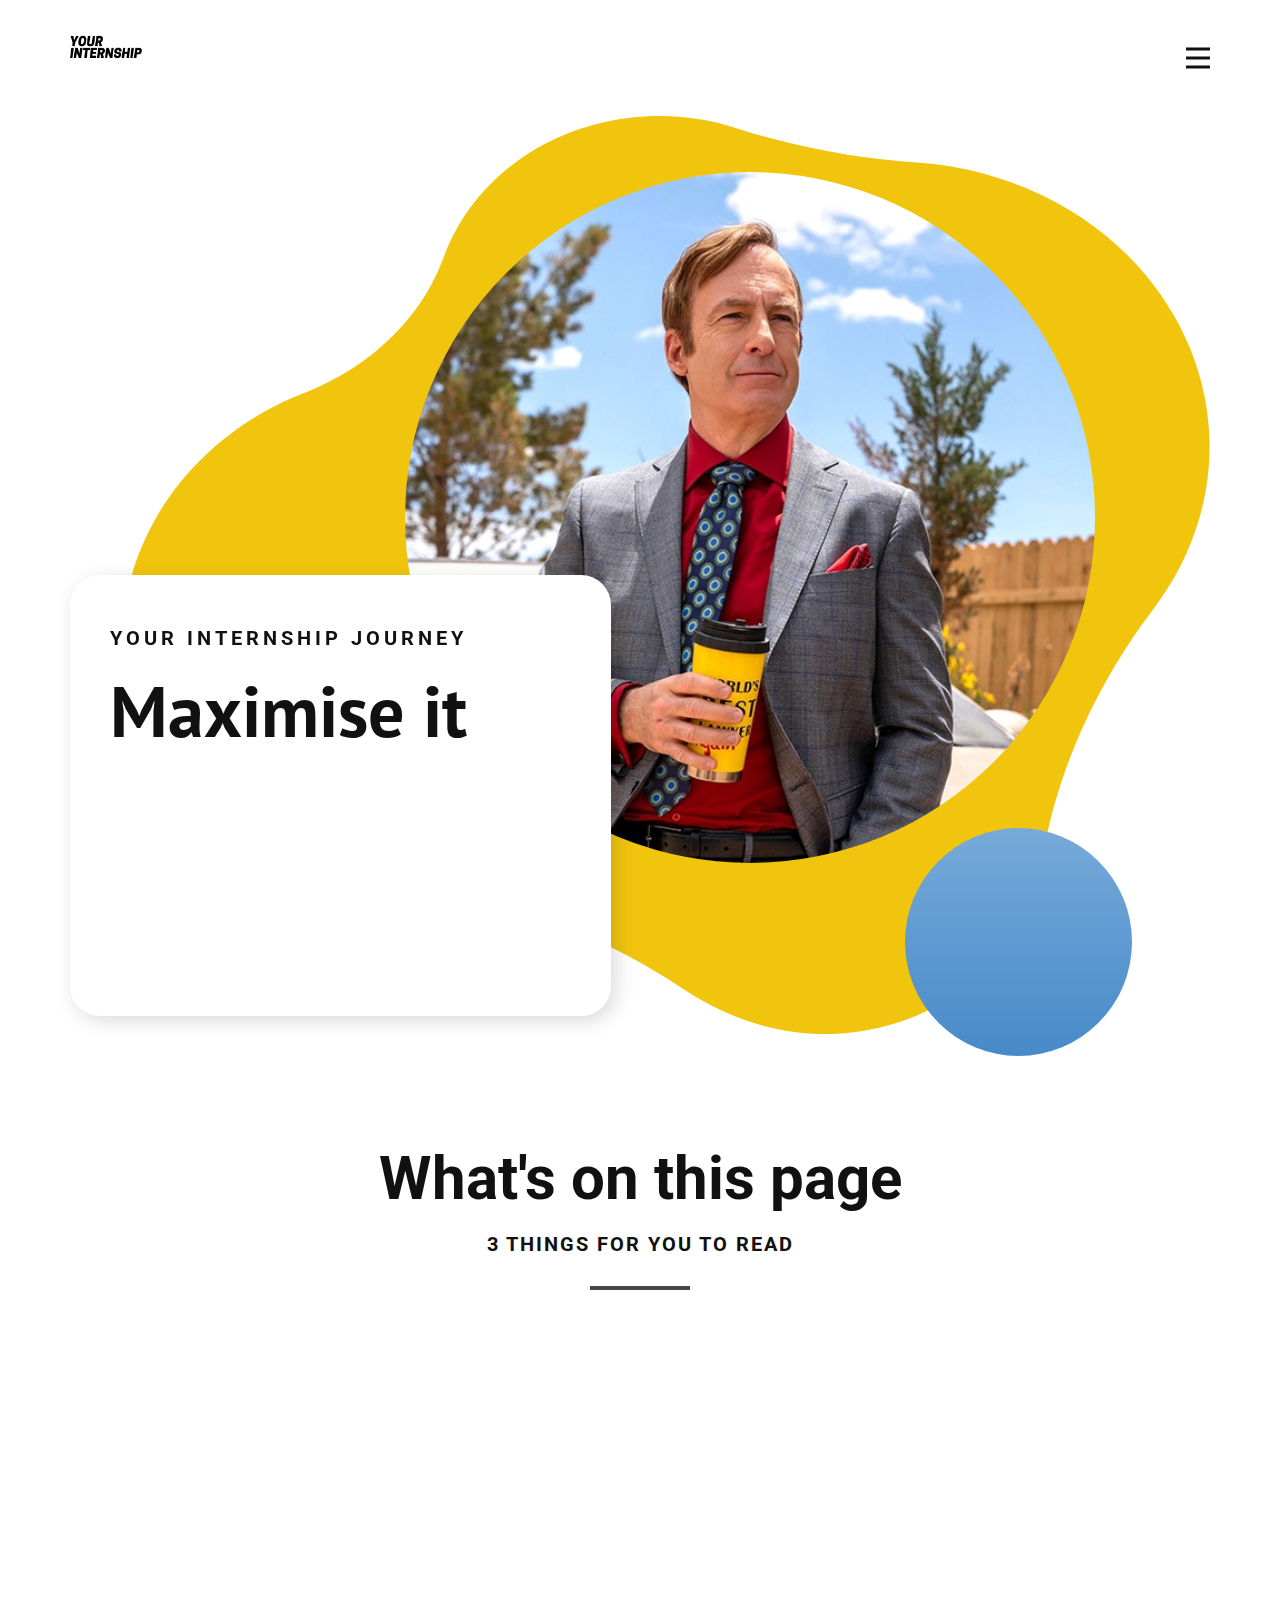
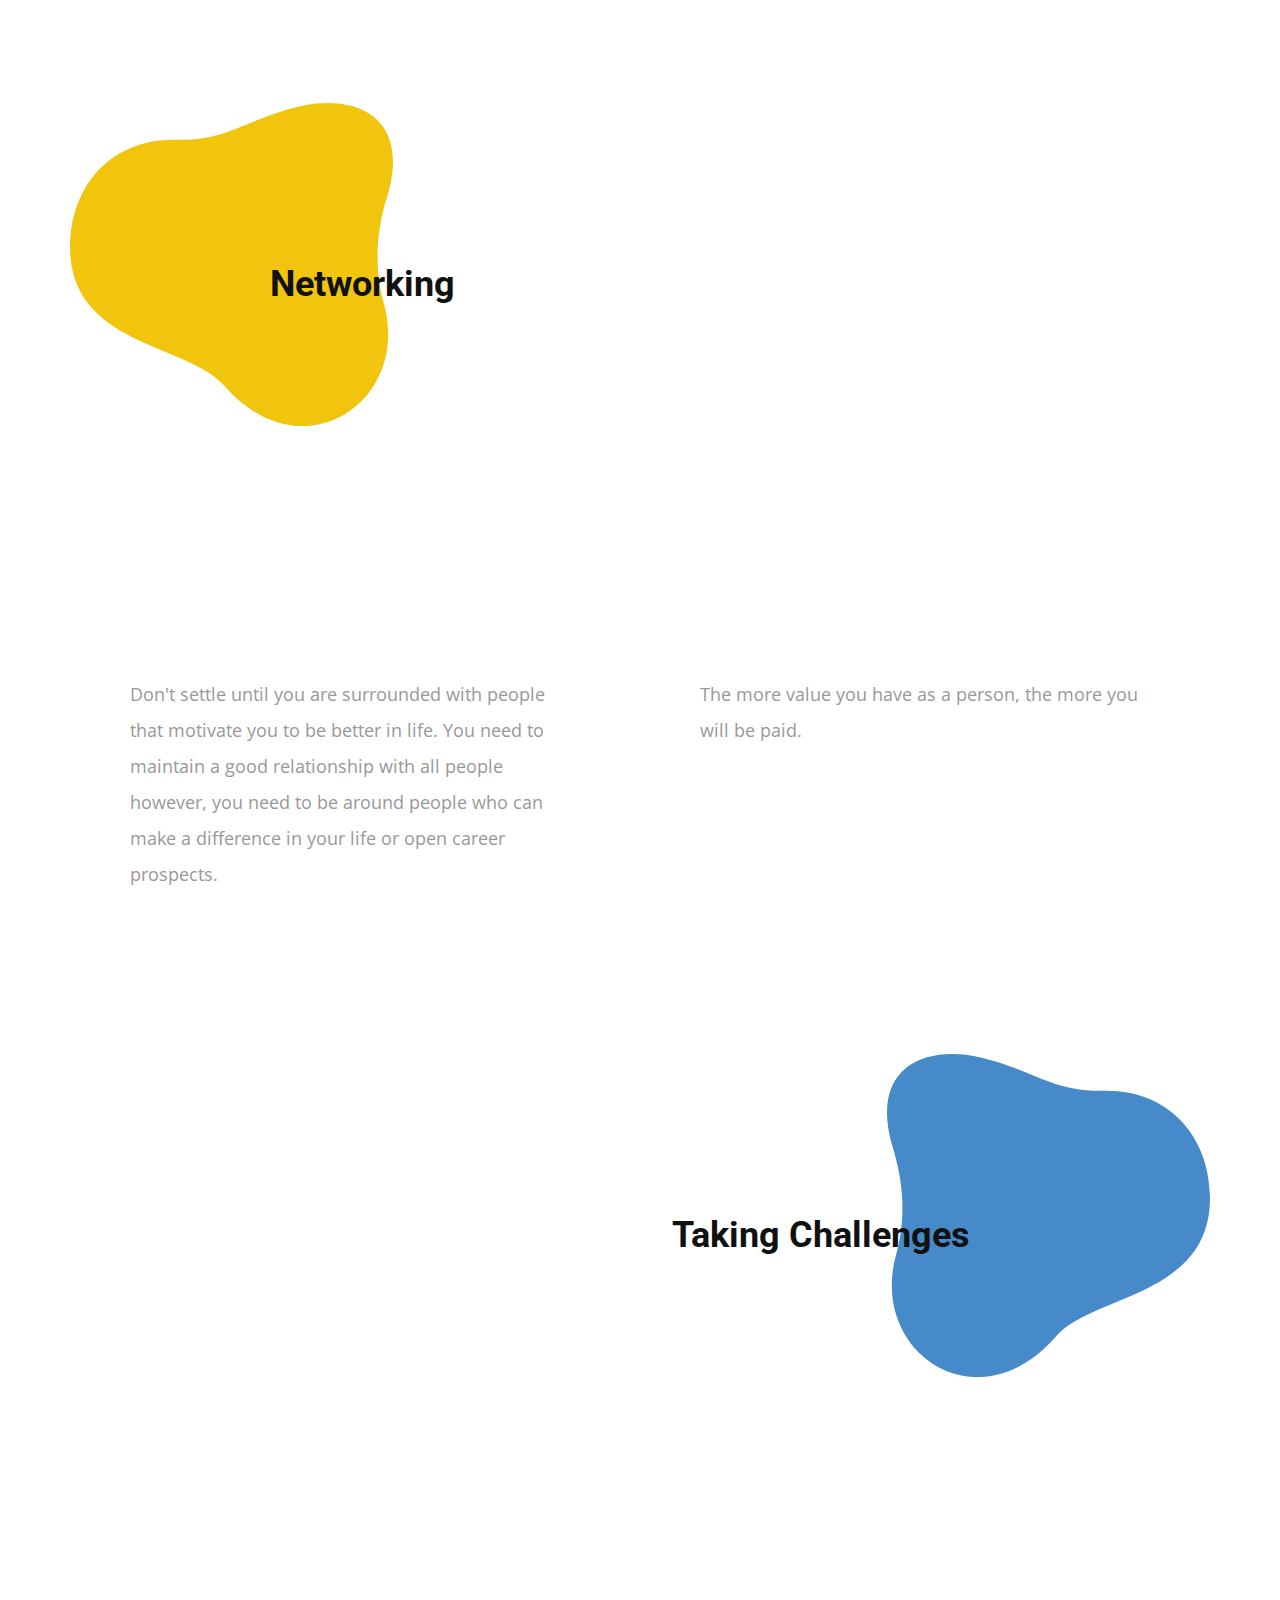
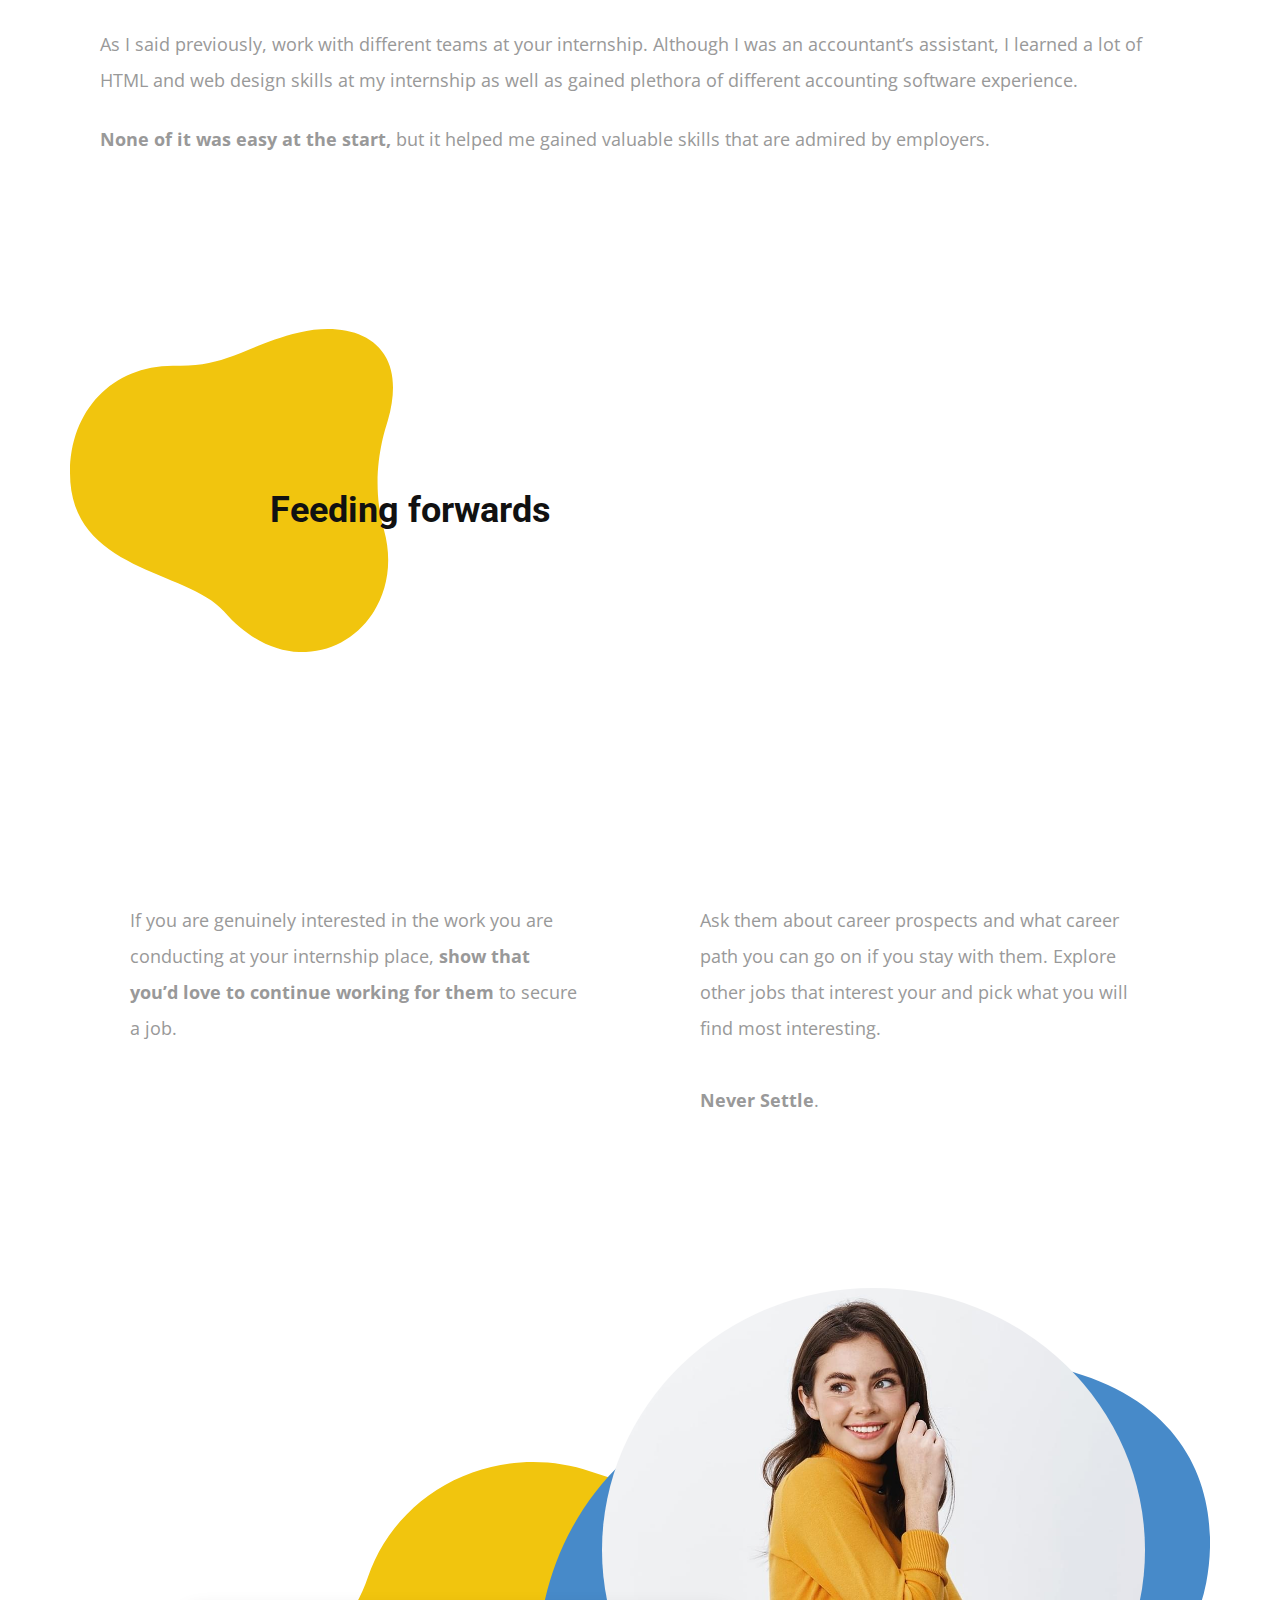
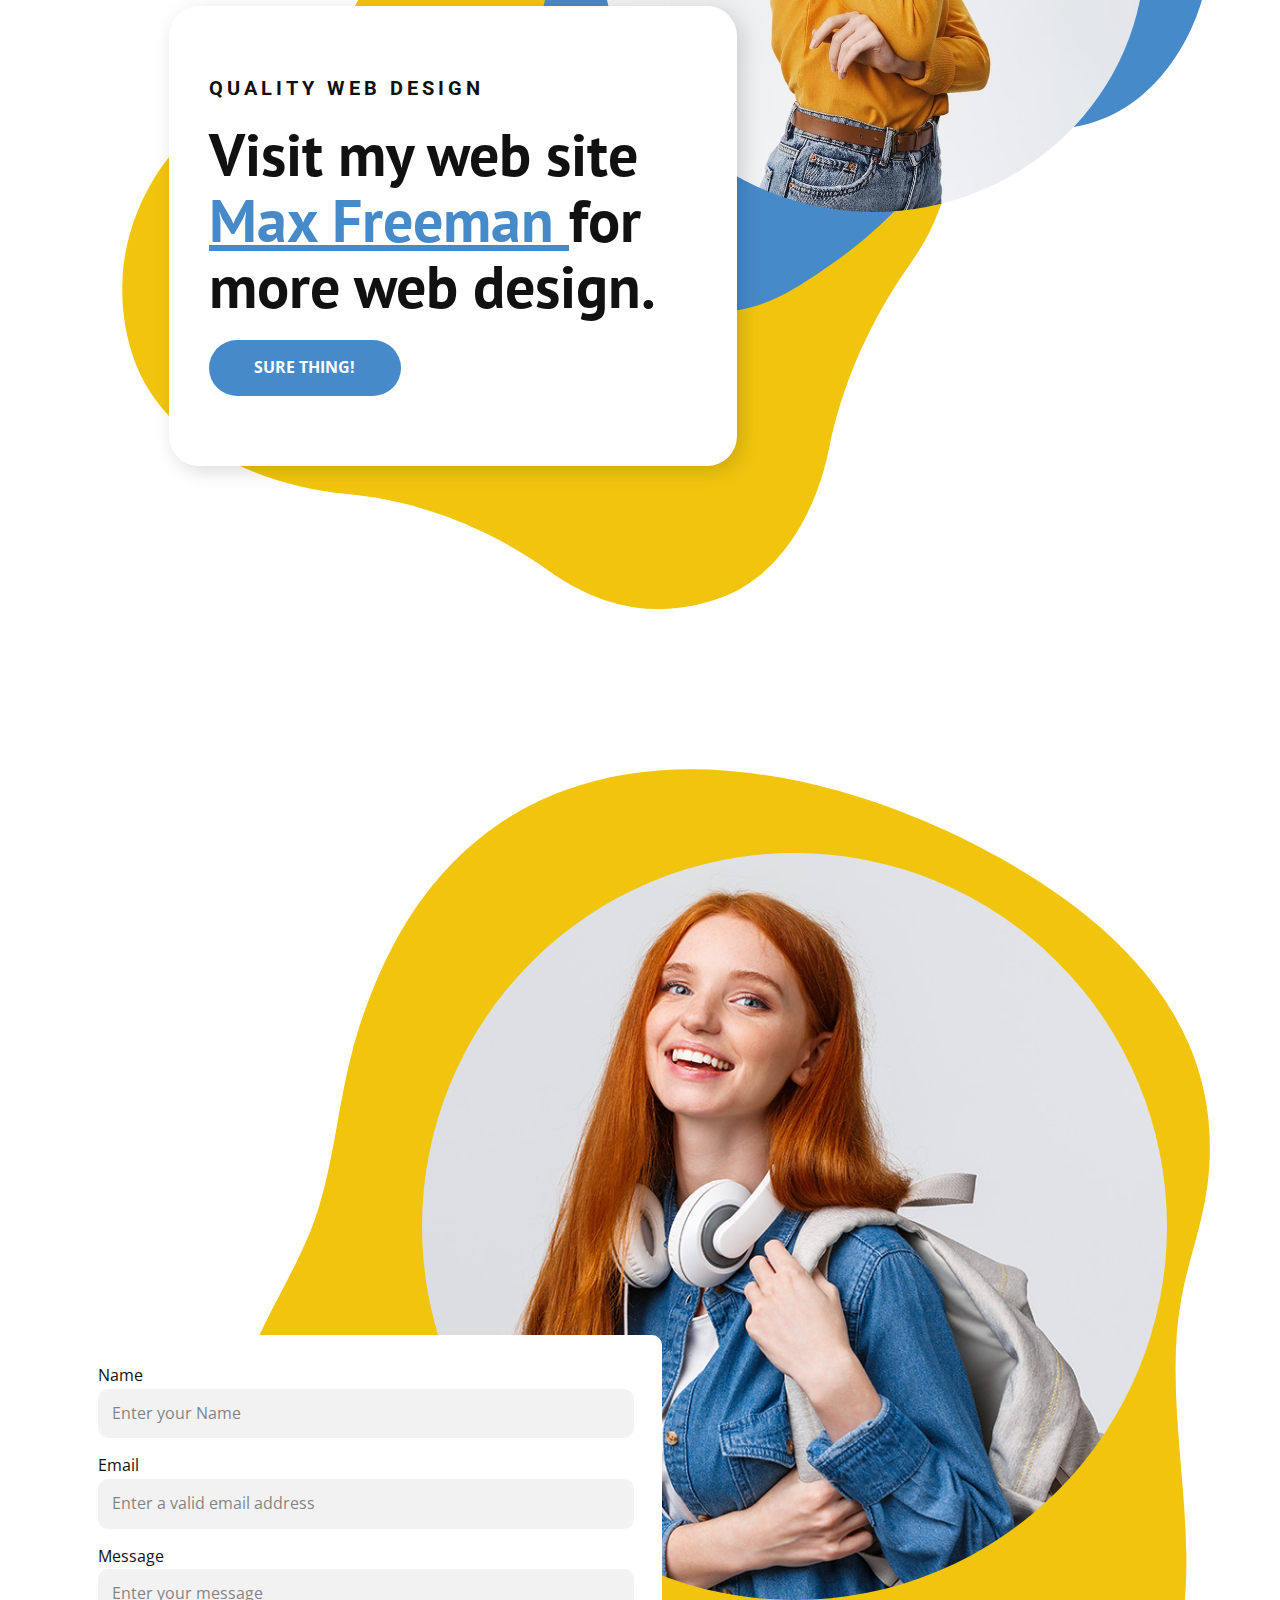
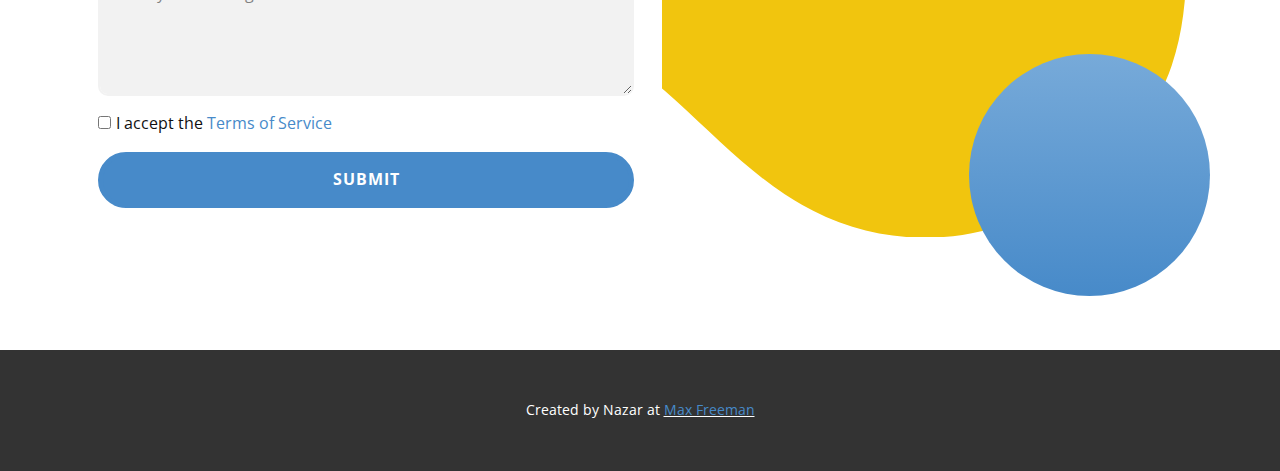
<file: Maximise-it.html>
<!DOCTYPE html>
<html style="font-size: 16px;" lang="en"><head>
    <meta name="viewport" content="width=device-width, initial-scale=1.0">
    <meta charset="utf-8">
    <meta name="keywords" content="​Education for health and well-being, ​Essential Study Tips for Effective Learning, ​How to Learn Tech Skills, ​The Institute for Effective Education, ​An Effective Education, ​Education for health and well-being">
    <meta name="description" content="">
    <title>Your Internship - Find your future</title>
    <link rel="stylesheet" href="nicepage.css" media="screen">
<link rel="stylesheet" href="Maximise-it.css" media="screen">
    <script class="u-script" type="text/javascript" src="jquery.js" "="" defer=""></script>
    <script class="u-script" type="text/javascript" src="nicepage.js" "="" defer=""></script>
    <meta name="generator" content="Nicepage 4.17.10, nicepage.com">
    <link rel="icon" href="images/favicon.png">
    <link id="u-theme-google-font" rel="stylesheet" href="https://fonts.googleapis.com/css?family=Roboto:100,100i,300,300i,400,400i,500,500i,700,700i,900,900i|Open+Sans:300,300i,400,400i,500,500i,600,600i,700,700i,800,800i">
    <link id="u-page-google-font" rel="stylesheet" href="https://fonts.googleapis.com/css?family=PT+Sans:400,400i,700,700i|Oswald:200,300,400,500,600,700">
    
    
    
    
    
    
    
    
    <script type="application/ld+json">{
		"@context": "http://schema.org",
		"@type": "Organization",
		"name": "Internship",
		"logo": "images/uri.png"
}</script>
    <meta name="theme-color" content="#478ac9">
    <meta property="og:title" content="Maximise it">
    <meta property="og:description" content="">
    <meta property="og:type" content="website">
  </head>
  <body class="u-body u-xl-mode" data-lang="en"><header class="u-clearfix u-header u-sticky u-sticky-415f u-white u-header" id="sec-5c5a"><div class="u-clearfix u-sheet u-valign-middle-xs u-sheet-1">
        <a href="Home.html" data-page-id="51185467" class="u-align-left u-image u-logo u-image-1" data-image-width="500" data-image-height="500" title="Home">
          <img src="images/uri.png" class="u-logo-image u-logo-image-1">
        </a>
        <nav class="u-align-right u-menu u-menu-hamburger u-menu-open-right u-offcanvas u-menu-1" data-responsive-from="XL">
          <div class="menu-collapse" style="font-size: 1rem; letter-spacing: 0px; font-weight: 700; text-transform: uppercase;">
            <a class="u-button-style u-custom-active-border-color u-custom-active-color u-custom-border u-custom-border-color u-custom-borders u-custom-hover-border-color u-custom-hover-color u-custom-left-right-menu-spacing u-custom-padding-bottom u-custom-text-active-color u-custom-text-color u-custom-text-decoration u-custom-text-hover-color u-custom-top-bottom-menu-spacing u-nav-link u-text-active-palette-1-base u-text-hover-palette-2-base" href="#">
              <svg class="u-svg-link" viewBox="0 0 24 24"><use xmlns:xlink="http://www.w3.org/1999/xlink" xlink:href="#menu-hamburger"></use></svg>
              <svg class="u-svg-content" version="1.1" id="menu-hamburger" viewBox="0 0 16 16" x="0px" y="0px" xmlns:xlink="http://www.w3.org/1999/xlink" xmlns="http://www.w3.org/2000/svg"><g><rect y="1" width="16" height="2"></rect><rect y="7" width="16" height="2"></rect><rect y="13" width="16" height="2"></rect>
</g></svg>
            </a>
          </div>
          <div class="u-custom-menu u-nav-container">
            <ul class="u-nav u-spacing-30 u-unstyled u-nav-1"><li class="u-nav-item"><a class="u-border-2 u-border-active-grey-90 u-border-hover-grey-50 u-border-no-left u-border-no-right u-border-no-top u-button-style u-nav-link u-text-active-grey-90 u-text-grey-90 u-text-hover-grey-90" href="Home.html" style="padding: 10px 0px;">Home</a>
</li><li class="u-nav-item"><a class="u-border-2 u-border-active-grey-90 u-border-hover-grey-50 u-border-no-left u-border-no-right u-border-no-top u-button-style u-nav-link u-text-active-grey-90 u-text-grey-90 u-text-hover-grey-90" href="Secure-it.html" style="padding: 10px 0px;">Secure it</a>
</li><li class="u-nav-item"><a class="u-border-2 u-border-active-grey-90 u-border-hover-grey-50 u-border-no-left u-border-no-right u-border-no-top u-button-style u-nav-link u-text-active-grey-90 u-text-grey-90 u-text-hover-grey-90" href="Thrive-in-it.html" style="padding: 10px 0px;">Thrive in it</a>
</li><li class="u-nav-item"><a class="u-border-2 u-border-active-grey-90 u-border-hover-grey-50 u-border-no-left u-border-no-right u-border-no-top u-button-style u-nav-link u-text-active-grey-90 u-text-grey-90 u-text-hover-grey-90" href="Maximise-it.html" style="padding: 10px 0px;">Maximise it</a>
</li></ul>
          </div>
          <div class="u-custom-menu u-nav-container-collapse">
            <div class="u-black u-container-style u-inner-container-layout u-opacity u-opacity-95 u-sidenav">
              <div class="u-inner-container-layout u-sidenav-overflow">
                <div class="u-menu-close"></div>
                <ul class="u-align-center u-menu-dropdown u-nav u-popupmenu-items u-unstyled u-nav-2"><li class="u-nav-item"><a class="u-button-style u-nav-link" href="Home.html">Home</a>
</li><li class="u-nav-item"><a class="u-button-style u-nav-link" href="Secure-it.html">Secure it</a>
</li><li class="u-nav-item"><a class="u-button-style u-nav-link" href="Thrive-in-it.html">Thrive in it</a>
</li><li class="u-nav-item"><a class="u-button-style u-nav-link" href="Maximise-it.html">Maximise it</a>
</li></ul>
              </div>
            </div>
            <div class="u-black u-menu-overlay u-opacity u-opacity-70"></div>
          </div>
        </nav>
      </div></header> 
    <section class="u-clearfix u-white u-section-1" id="sec-b9e3">
      <div class="u-clearfix u-sheet u-valign-middle-md u-valign-middle-sm u-valign-middle-xl u-valign-middle-xs u-sheet-1">
        <div class="u-expanded-width-md u-shape u-shape-svg u-text-palette-3-base u-shape-1" data-animation-name="customAnimationIn" data-animation-duration="1750" data-animation-delay="500">
          <svg class="u-svg-link" preserveAspectRatio="none" viewBox="0 0 160 150" style=""><use xmlns:xlink="http://www.w3.org/1999/xlink" xlink:href="#svg-1073"></use></svg>
          <svg xmlns="http://www.w3.org/2000/svg" xmlns:xlink="http://www.w3.org/1999/xlink" version="1.1" xml:space="preserve" class="u-svg-content" viewBox="0 0 160 150" x="0px" y="0px" id="svg-1073"><path d="M43.2,126.9c14.2,1.3,27.6,7,39.1,15.6c8.3,6.1,19.4,10.3,32.7,5.3c11.7-4.4,18.6-17.4,21-30.2c2.6-13.3,8.1-25.9,15.7-37.1
	c8.3-12.1,10.8-27.9,5.3-42.7C150.5,20.3,134.6,9,117,7.6C107.9,6.9,98.8,5,90.1,1.9C83-0.6,75-0.7,67.4,2.1
	c-9.9,3.7-17,11.6-20.1,21c-3.3,10.1-10.9,18-20.6,22.2c-0.1,0-0.1,0.1-0.2,0.1c-20.3,8.9-31,32-24.6,53.2
	C6.9,115.6,25.2,125.2,43.2,126.9z"></path></svg>
        </div>
        <div class="u-align-left u-image u-image-circle u-image-1" data-image-width="620" data-image-height="664" data-animation-name="customAnimationIn" data-animation-duration="1000" data-animation-direction="" data-animation-delay="250"></div>
        <div class="u-gradient u-shape u-shape-circle u-shape-2" data-animation-name="customAnimationIn" data-animation-duration="1500" data-animation-delay="250"></div>
        <div class="u-align-left u-container-style u-expanded-width-xs u-group u-radius-30 u-shape-round u-white u-group-1" data-animation-name="customAnimationIn" data-animation-duration="1500" data-animation-delay="500">
          <div class="u-container-layout u-container-layout-1">
            <h5 class="u-text u-text-default u-text-1">Your internship journey<br>
            </h5>
            <h1 class="u-text u-text-2">Maximise it</h1>
          </div>
        </div>
      </div>
    </section>
    <section class="u-align-center u-clearfix u-white u-section-2" id="carousel_7c17">
      <div class="u-clearfix u-sheet u-sheet-1">
        <h2 class="u-text u-text-default u-text-1">What's on this page</h2>
        <h5 class="u-text u-text-default u-text-2"> 3 Things for you to read</h5>
        <div class="u-border-4 u-border-grey-dark-1 u-line u-line-horizontal u-line-1"></div>
        <div class="u-expanded-width u-list u-list-1">
          <div class="u-repeater u-repeater-1">
            <div class="u-align-center-xs u-container-style u-list-item u-repeater-item u-list-item-1" data-animation-name="customAnimationIn" data-animation-duration="1000">
              <div class="u-container-layout u-similar-container u-container-layout-1">
                <h3 class="u-custom-font u-font-oswald u-text u-text-default-lg u-text-default-md u-text-default-sm u-text-default-xl u-text-palette-1-base u-text-3">1</h3>
                <h4 class="u-text u-text-default-xl u-text-palette-1-base u-text-4">
                  <a class="u-active-none u-border-none u-btn u-button-link u-button-style u-hover-none u-none u-text-palette-1-base u-btn-1" href="Maximise-it.html#carousel_0f8e" data-page-id="13856545"> Networking</a>
                </h4>
                <p class="u-align-left u-text u-text-grey-40 u-text-5">Learn to expand your connections.</p>
              </div>
            </div>
            <div class="u-align-center-xs u-container-style u-list-item u-repeater-item u-list-item-2" data-animation-name="customAnimationIn" data-animation-duration="1000">
              <div class="u-container-layout u-similar-container u-container-layout-2">
                <h3 class="u-custom-font u-font-oswald u-text u-text-default-lg u-text-default-md u-text-default-sm u-text-default-xl u-text-palette-1-base u-text-6">2</h3>
                <h4 class="u-text u-text-default-xl u-text-palette-1-base u-text-7">
                  <a class="u-active-none u-border-none u-btn u-button-link u-button-style u-hover-none u-none u-text-palette-1-base u-btn-2" href="Maximise-it.html#sec-ccac" data-page-id="13856545">Tacking challenges</a>
                </h4>
                <p class="u-align-left u-text u-text-grey-40 u-text-8">Learn to become the one who can help others.</p>
              </div>
            </div>
            <div class="u-align-center-xs u-container-style u-list-item u-repeater-item u-list-item-3" data-animation-name="customAnimationIn" data-animation-duration="1000">
              <div class="u-container-layout u-similar-container u-container-layout-3">
                <h3 class="u-custom-font u-font-oswald u-text u-text-default-lg u-text-default-md u-text-default-sm u-text-default-xl u-text-palette-1-base u-text-9">3</h3>
                <h4 class="u-text u-text-default-xl u-text-palette-1-base u-text-10">
                  <a class="u-active-none u-border-none u-btn u-button-link u-button-style u-hover-none u-none u-text-palette-1-base u-btn-3" href="Maximise-it.html#sec-019f" data-page-id="13856545">Feeding forward</a>
                </h4>
                <p class="u-align-left u-text u-text-grey-40 u-text-11">Learn to find your next goals and pursue them.</p>
              </div>
            </div>
          </div>
        </div>
      </div>
    </section>
    <section class="u-clearfix u-section-3" id="sec-ccac">
      <div class="u-clearfix u-sheet u-sheet-1">
        <div class="u-align-left u-shape u-shape-svg u-text-palette-3-base u-shape-1">
          <svg class="u-svg-link" preserveAspectRatio="none" viewBox="0 0 160 160" style=""><use xmlns:xlink="http://www.w3.org/1999/xlink" xlink:href="#svg-ebf3"></use></svg>
          <svg class="u-svg-content" viewBox="0 0 160 160" x="0px" y="0px" id="svg-ebf3"><path d="M157.4,45.5c11.3-39.1-16.3-50.2-43.8-43.8c-25.2,5.8-35.5,17.2-61,16.5C21.7,17.4,0,39.8,0,71.3
	c0,49.1,58.2,47.8,76.2,68.5c38.8,44.7,92.8,8.2,79.3-40.3C148.1,73.2,155.9,50.6,157.4,45.5z"></path></svg>
        </div>
        <div class="u-container-style u-expanded-width-xs u-group u-shape-rectangle u-group-1">
          <div class="u-container-layout u-container-layout-1">
            <h2 class="u-text u-text-default u-text-1">Networking</h2>
            <div class="u-image u-image-circle u-image-1" alt="" data-image-width="960" data-image-height="640" data-animation-name="customAnimationIn" data-animation-duration="1000"></div>
          </div>
        </div>
        <div class="u-expanded-width u-list u-list-1">
          <div class="u-repeater u-repeater-1">
            <div class="u-container-style u-list-item u-repeater-item">
              <div class="u-container-layout u-similar-container u-valign-top u-container-layout-2">
                <p class="u-text u-text-default u-text-grey-40 u-text-2"> Don't settle until you are surrounded with people that motivate you to be better in life. You need to maintain a good relationship with all people however, you need to be around people who can make a difference in your life or open career prospects.&nbsp;<br>
                </p>
              </div>
            </div>
            <div class="u-container-style u-list-item u-repeater-item">
              <div class="u-container-layout u-similar-container u-valign-top u-container-layout-3">
                <p class="u-text u-text-default u-text-grey-40 u-text-3"> The more value you have as a person, the more you will be paid.</p>
              </div>
            </div>
          </div>
        </div>
      </div>
    </section>
    <section class="u-clearfix u-section-4" id="carousel_c451">
      <div class="u-clearfix u-sheet u-sheet-1">
        <div class="u-align-right u-flip-horizontal u-shape u-shape-svg u-text-palette-1-base u-shape-1">
          <svg class="u-svg-link" preserveAspectRatio="none" viewBox="0 0 160 160" style=""><use xmlns:xlink="http://www.w3.org/1999/xlink" xlink:href="#svg-ebf3"></use></svg>
          <svg class="u-svg-content" viewBox="0 0 160 160" x="0px" y="0px" id="svg-ebf3"><path d="M157.4,45.5c11.3-39.1-16.3-50.2-43.8-43.8c-25.2,5.8-35.5,17.2-61,16.5C21.7,17.4,0,39.8,0,71.3
	c0,49.1,58.2,47.8,76.2,68.5c38.8,44.7,92.8,8.2,79.3-40.3C148.1,73.2,155.9,50.6,157.4,45.5z"></path></svg>
        </div>
        <div class="u-container-style u-expanded-width-xs u-group u-shape-rectangle u-group-1">
          <div class="u-container-layout u-container-layout-1">
            <h2 class="u-align-right u-text u-text-default u-text-1">Taking Challenges</h2>
            <img class="u-align-left u-image u-image-circle u-image-1" src="images/difficulty.jpg" alt="" data-image-width="2222" data-image-height="1250" data-animation-name="customAnimationIn" data-animation-duration="1000">
          </div>
        </div>
        <div class="u-expanded-width u-list u-list-1">
          <div class="u-repeater u-repeater-1">
            <div class="u-container-style u-list-item u-repeater-item">
              <div class="u-container-layout u-similar-container u-valign-top u-container-layout-2">
                <p class="u-text u-text-default u-text-grey-40 u-text-2"> As I said previously, work with different teams at your internship. Although I was an accountant’s assistant, I learned a lot of HTML and web design skills at my internship as well as gained plethora of different accounting software experience.<br>
                </p>
              </div>
            </div>
            <div class="u-container-style u-list-item u-repeater-item">
              <div class="u-container-layout u-similar-container u-valign-top u-container-layout-3">
                <p class="u-text u-text-default u-text-grey-40 u-text-3"><b>None of it was easy at the start,</b>&nbsp;but it helped me gained valuable skills that are admired by employers.
                </p>
              </div>
            </div>
          </div>
        </div>
      </div>
    </section>
    <section class="u-clearfix u-section-5" id="sec-019f">
      <div class="u-clearfix u-sheet u-sheet-1">
        <div class="u-align-left u-shape u-shape-svg u-text-palette-3-base u-shape-1">
          <svg class="u-svg-link" preserveAspectRatio="none" viewBox="0 0 160 160" style=""><use xmlns:xlink="http://www.w3.org/1999/xlink" xlink:href="#svg-ebf3"></use></svg>
          <svg class="u-svg-content" viewBox="0 0 160 160" x="0px" y="0px" id="svg-ebf3"><path d="M157.4,45.5c11.3-39.1-16.3-50.2-43.8-43.8c-25.2,5.8-35.5,17.2-61,16.5C21.7,17.4,0,39.8,0,71.3
	c0,49.1,58.2,47.8,76.2,68.5c38.8,44.7,92.8,8.2,79.3-40.3C148.1,73.2,155.9,50.6,157.4,45.5z"></path></svg>
        </div>
        <div class="u-container-style u-expanded-width-xs u-group u-shape-rectangle u-group-1">
          <div class="u-container-layout u-container-layout-1">
            <h2 class="u-text u-text-default u-text-1">Feeding forwards</h2>
            <img class="u-image u-image-circle u-image-1" src="images/hard_work.jpg" alt="" data-image-width="1880" data-image-height="1166" data-animation-name="customAnimationIn" data-animation-duration="1000">
          </div>
        </div>
        <div class="u-expanded-width-lg u-expanded-width-md u-expanded-width-sm u-expanded-width-xl u-list u-list-1">
          <div class="u-repeater u-repeater-1">
            <div class="u-container-style u-list-item u-repeater-item">
              <div class="u-container-layout u-similar-container u-valign-top u-container-layout-2">
                <p class="u-text u-text-default u-text-grey-40 u-text-2"> If you are genuinely interested in the work you are conducting at your internship place,&nbsp;<b>show that you’d love to continue working for them</b>&nbsp;to secure a job.<br>
                </p>
              </div>
            </div>
            <div class="u-container-style u-list-item u-repeater-item">
              <div class="u-container-layout u-similar-container u-valign-top u-container-layout-3">
                <p class="u-text u-text-default u-text-grey-40 u-text-3">Ask them about career prospects and what career path you can go on if you stay with them.&nbsp;Explore other jobs that interest your and pick what you will find most interesting.<br>
                  <br>
                  <span style="font-weight: 700;">Never Settle</span>.
                </p>
              </div>
            </div>
          </div>
        </div>
      </div>
    </section>
    <section class="u-align-center u-clearfix u-white u-section-6" id="carousel_70df">
      <div class="u-clearfix u-sheet u-sheet-1">
        <div class="u-shape u-shape-svg u-text-palette-3-base u-shape-1">
          <svg class="u-svg-link" preserveAspectRatio="none" viewBox="0 0 160 150" style=""><use xmlns:xlink="http://www.w3.org/1999/xlink" xlink:href="#svg-1b21"></use></svg>
          <svg class="u-svg-content" viewBox="0 0 160 150" x="0px" y="0px" id="svg-1b21"><path d="M43.2,126.9c14.2,1.3,27.6,7,39.1,15.6c8.3,6.1,19.4,10.3,32.7,5.3c11.7-4.4,18.6-17.4,21-30.2c2.6-13.3,8.1-25.9,15.7-37.1
	c8.3-12.1,10.8-27.9,5.3-42.7C150.5,20.3,134.6,9,117,7.6C107.9,6.9,98.8,5,90.1,1.9C83-0.6,75-0.7,67.4,2.1
	c-9.9,3.7-17,11.6-20.1,21c-3.3,10.1-10.9,18-20.6,22.2c-0.1,0-0.1,0.1-0.2,0.1c-20.3,8.9-31,32-24.6,53.2
	C6.9,115.6,25.2,125.2,43.2,126.9z"></path></svg>
        </div>
        <div class="u-shape u-shape-svg u-text-palette-1-base u-shape-2">
          <svg class="u-svg-link" preserveAspectRatio="none" viewBox="0 0 160 120" style=""><use xmlns:xlink="http://www.w3.org/1999/xlink" xlink:href="#svg-9d97"></use></svg>
          <svg class="u-svg-content" viewBox="0 0 160 120" x="0px" y="0px" id="svg-9d97"><path d="M124.3,80.3c20.5-1.1,32-18.4,34.8-31.5c4.7-22.6-6.7-55.4-81.5-47.7c-124.8,12.7-75.1,145.7-16.9,114
	C99.9,93.7,86.4,82.3,124.3,80.3z"></path></svg>
        </div>
        <div class="u-expanded-width-xs u-image u-image-circle u-preserve-proportions u-image-1" data-image-width="1080" data-image-height="1080">
          <div class="u-preserve-proportions-child" style="padding-top: 100%;"></div>
        </div>
        <div class="u-align-left u-container-style u-group u-radius-30 u-shape-round u-white u-group-1">
          <div class="u-container-layout u-valign-middle u-container-layout-1">
            <h5 class="u-text u-text-default u-text-1"> Quality Web design<br>
            </h5>
            <h2 class="u-text u-text-2">Visit my web site <span class="u-text-palette-1-base" style="text-decoration: underline !important;">
                <a href="https://www.mr-freeman.website" class="u-active-none u-border-none u-btn u-button-link u-button-style u-hover-none u-none u-text-palette-1-base u-btn-1" target="_blank">Max Freeman</a>
              </span> for more web design.
            </h2>
            <a href="https://www.mr-freeman.website" class="u-btn u-btn-round u-button-style u-palette-1-base u-radius-50 u-btn-2" target="_blank">Sure thing!</a>
          </div>
        </div>
      </div>
    </section>
    <section class="u-align-center-sm u-align-center-xs u-clearfix u-section-7" id="sec-0600">
      <div class="u-clearfix u-sheet u-sheet-1">
        <div class="u-rotation-parent u-rotation-parent-1">
          <div class="u-flip-horizontal u-rotate-90 u-shape u-shape-svg u-text-palette-3-base u-shape-1">
            <svg class="u-svg-link" preserveAspectRatio="none" viewBox="0 0 160 160" style=""><use xmlns:xlink="http://www.w3.org/1999/xlink" xlink:href="#svg-b1ce"></use></svg>
            <svg class="u-svg-content" viewBox="0 0 160 160" x="0px" y="0px" id="svg-b1ce" style="enable-background:new 0 0 160 160;"><path d="M10.3,39.9c-18.2,24.9-9.2,62.5,4,87.4c8.2,15.4,23,36.1,48.6,32.2c5.8-0.9,11.1-3.2,16.9-4.3c17.8-3.4,37.9,4.7,54.5-1.5
	c6.6-2.5,11.6-6.9,15.5-11.8c12.2-15.3,13.7-35.6,3.8-51.9c-6.9-11.5-19-20.9-23.6-33.1c-4.5-11.9-1.4-24.9-4.7-37.1
	C121.1,5,103.7-5.6,85.7,3.1c-6.8,3.3-12.6,7.7-20,10.2C58,15.9,49.5,16.6,41.6,19C26.8,23.6,16.7,31,10.3,39.9z"></path></svg>
          </div>
        </div>
        <div class="u-align-left u-image u-image-circle u-image-1" data-image-width="800" data-image-height="786"></div>
        <div class="u-gradient u-shape u-shape-circle u-shape-2"></div>
        <div class="u-expanded-width-xs u-form u-radius-10 u-white u-form-1">
          <form action="//publish.nicepage.com/Form/Process" method="POST" class="u-clearfix u-form-spacing-15 u-form-vertical u-inner-form" source="email" name="form" style="padding: 28px;">
            <div class="u-form-group u-form-name">
              <label for="name-4c18" class="u-label">Name</label>
              <input type="text" placeholder="Enter your Name" id="name-4c18" name="name" class="u-border-2 u-border-grey-5 u-grey-5 u-input u-input-rectangle u-radius-10" required="">
            </div>
            <div class="u-form-email u-form-group">
              <label for="email-4c18" class="u-label">Email</label>
              <input type="email" placeholder="Enter a valid email address" id="email-4c18" name="email" class="u-border-2 u-border-grey-5 u-grey-5 u-input u-input-rectangle u-radius-10" required="">
            </div>
            <div class="u-form-group u-form-message">
              <label for="message-4c18" class="u-label">Message</label>
              <textarea placeholder="Enter your message" rows="4" cols="50" id="message-4c18" name="message" class="u-border-2 u-border-grey-5 u-grey-5 u-input u-input-rectangle u-radius-10" required=""></textarea>
            </div>
            <div class="u-form-agree u-form-group u-form-group-4">
              <input type="checkbox" id="agree-a472" name="agree" class="u-agree-checkbox" required="">
              <label for="agree-a472" class="u-label">I accept the <a href="#">Terms of Service</a>
              </label>
            </div>
            <div class="u-align-right u-form-group u-form-submit">
              <a href="#" class="u-active-palette-3-base u-border-5 u-border-active-palette-3-base u-border-hover-palette-3-base u-border-palette-1-base u-btn u-btn-round u-btn-submit u-button-style u-hover-palette-3-base u-palette-1-base u-radius-50 u-btn-1">Submit</a>
              <input type="submit" value="submit" class="u-form-control-hidden">
            </div>
            <div class="u-form-send-message u-form-send-success"> Thank you! Your message has been sent. </div>
            <div class="u-form-send-error u-form-send-message"> Unable to send your message. Please fix errors then try again. </div>
            <input type="hidden" value="" name="recaptchaResponse">
            <input type="hidden" name="formServices" value="30c4c57269c0b6895f46700c34bfed33">
          </form>
        </div>
      </div>
    </section>
    
    
    <footer class="u-align-center u-clearfix u-footer u-grey-80 u-footer" id="sec-eab3"><div class="u-clearfix u-sheet u-sheet-1">
        <p class="u-small-text u-text u-text-variant u-text-1">Created by Nazar at <span style="text-decoration: underline !important;">
            <a href="https://www.mr-freeman.website" class="u-active-none u-border-none u-btn u-button-link u-button-style u-hover-none u-none u-text-palette-1-base u-btn-1" target="_blank">Max Freeman</a>
          </span>
        </p>
      </div></footer>
  
</body></html>
</file>
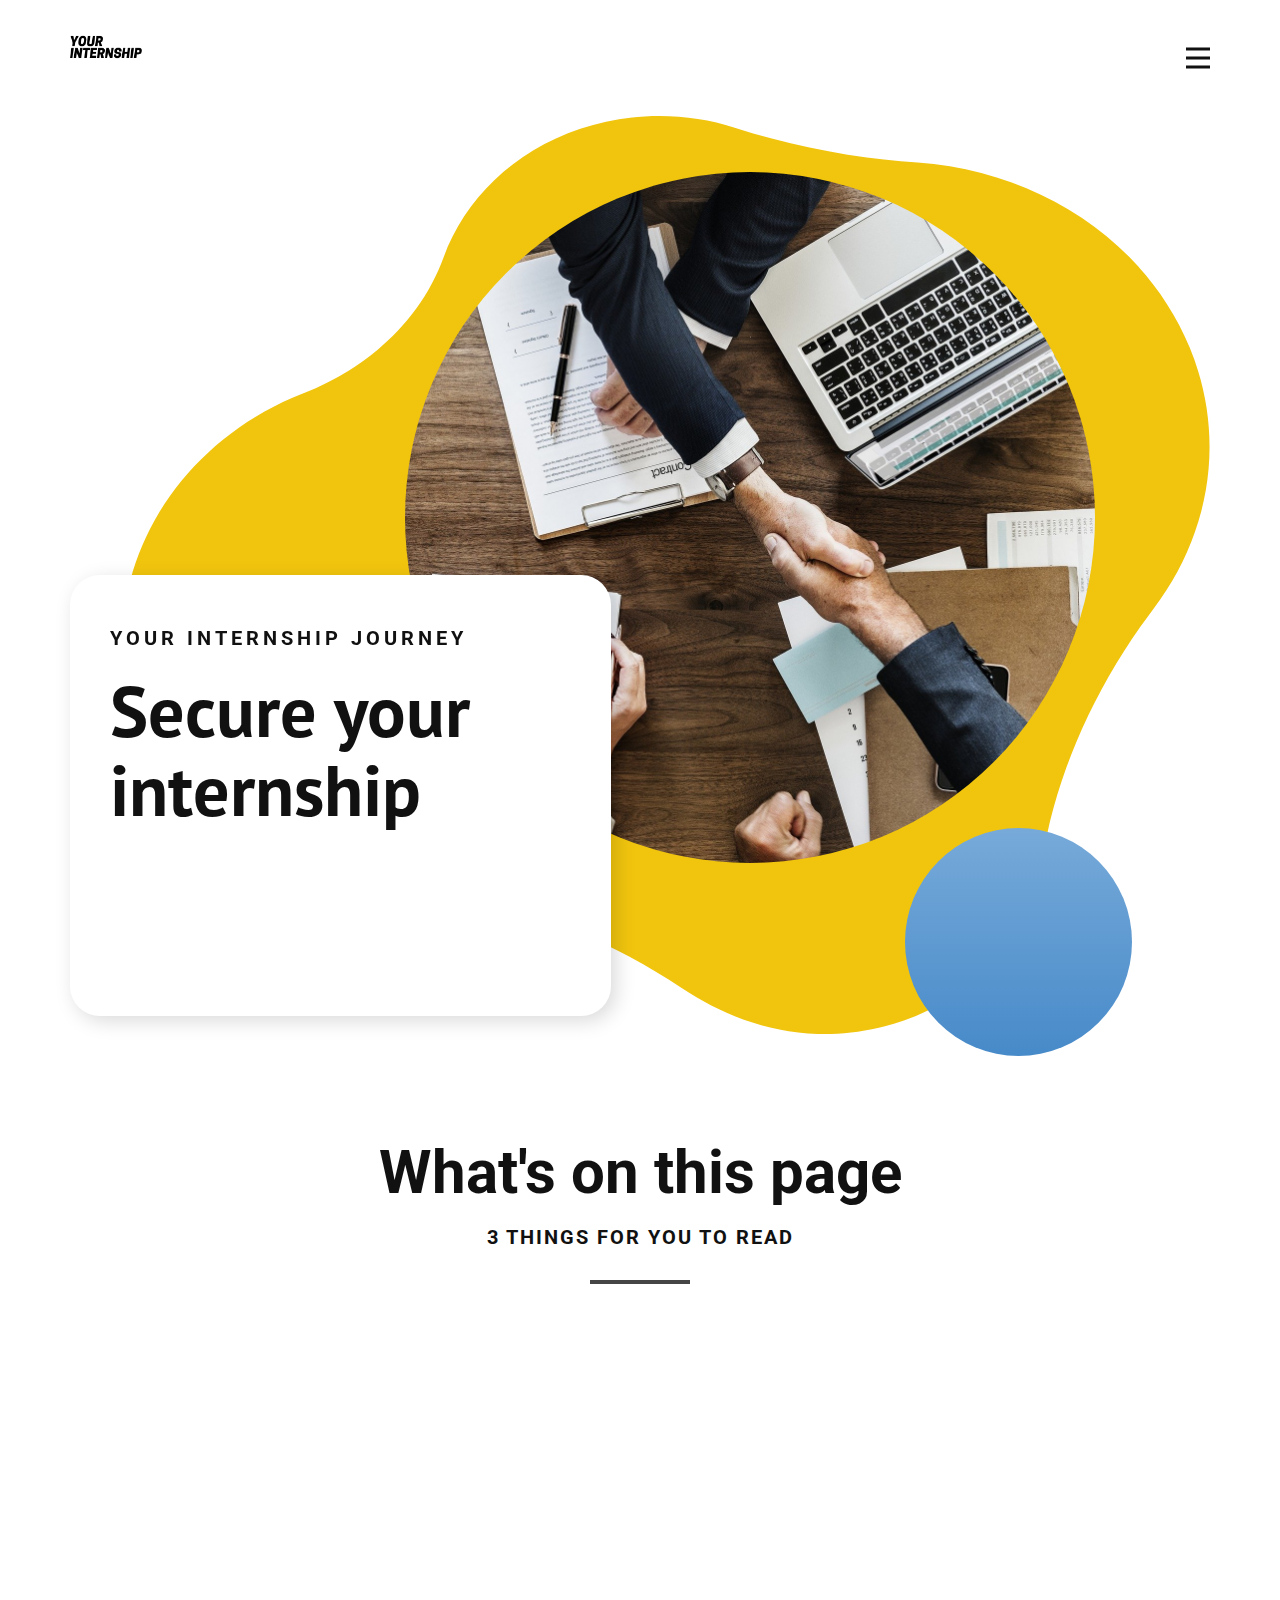
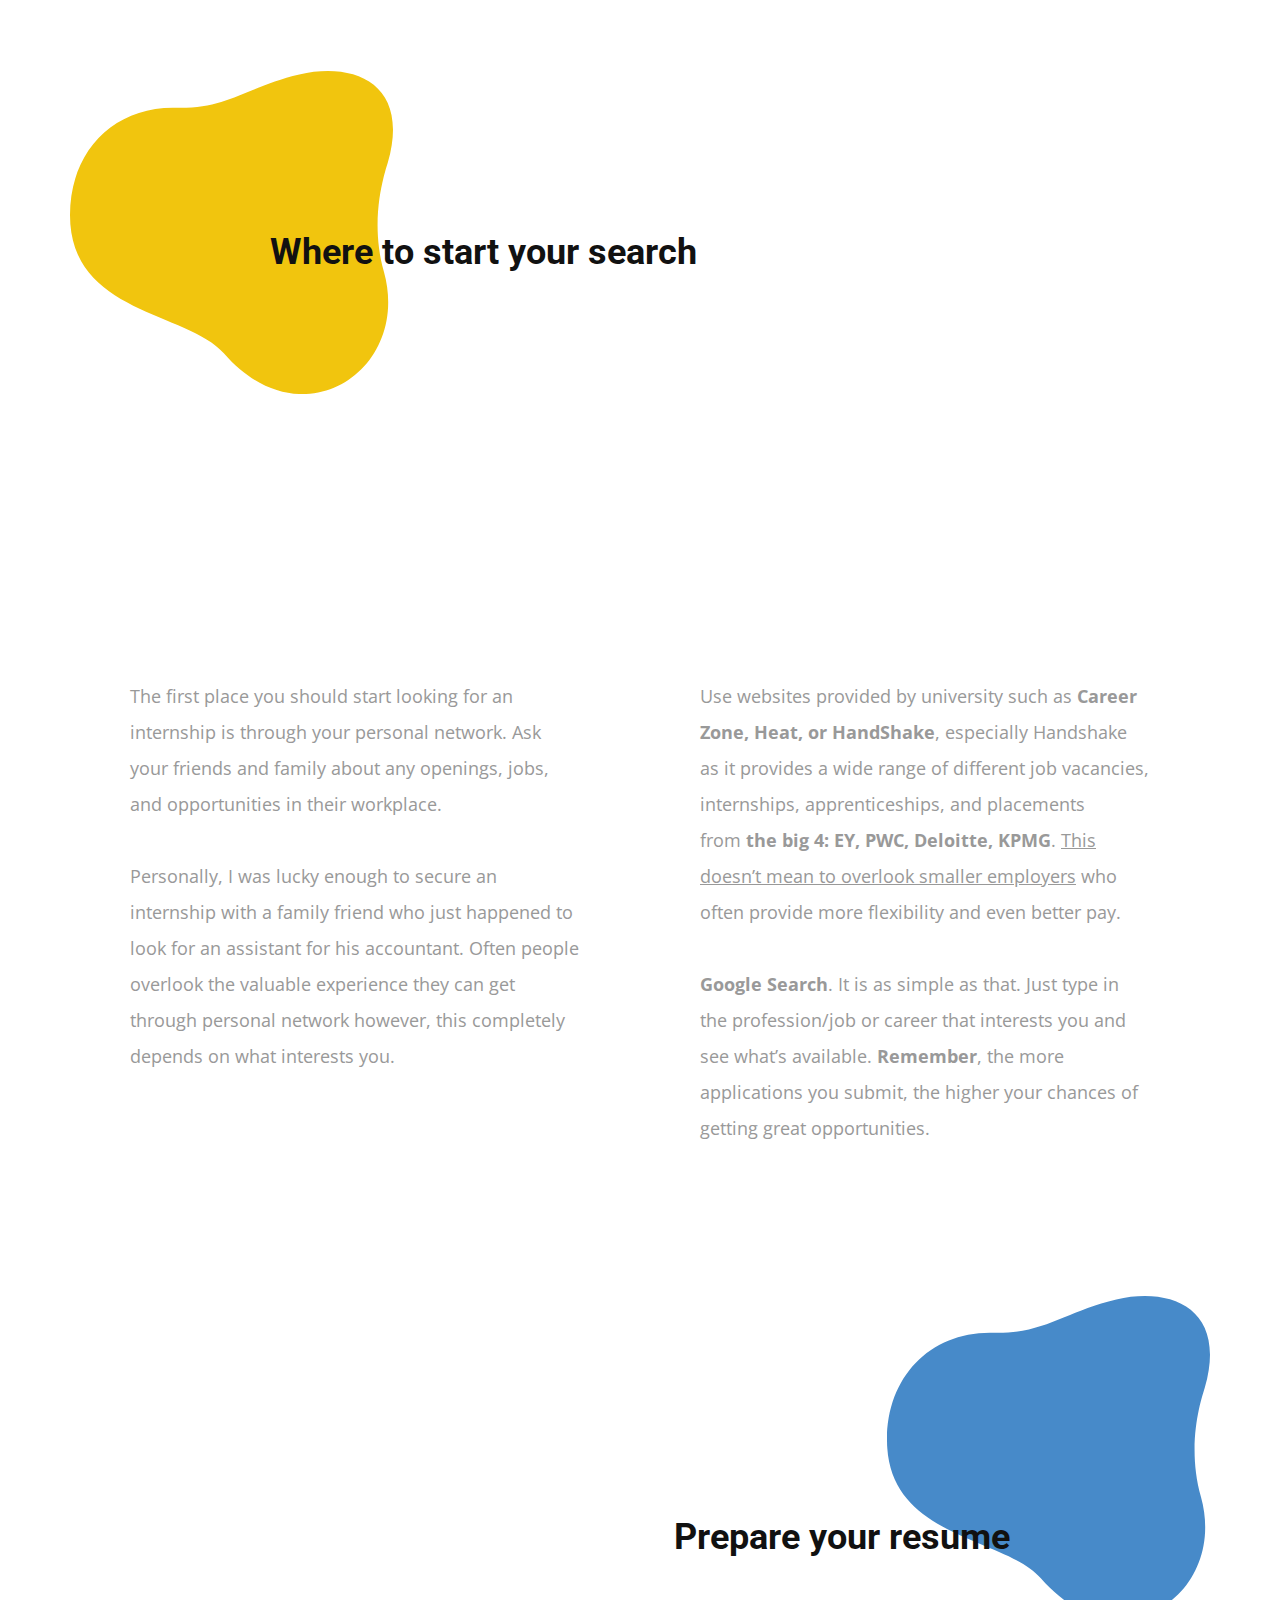
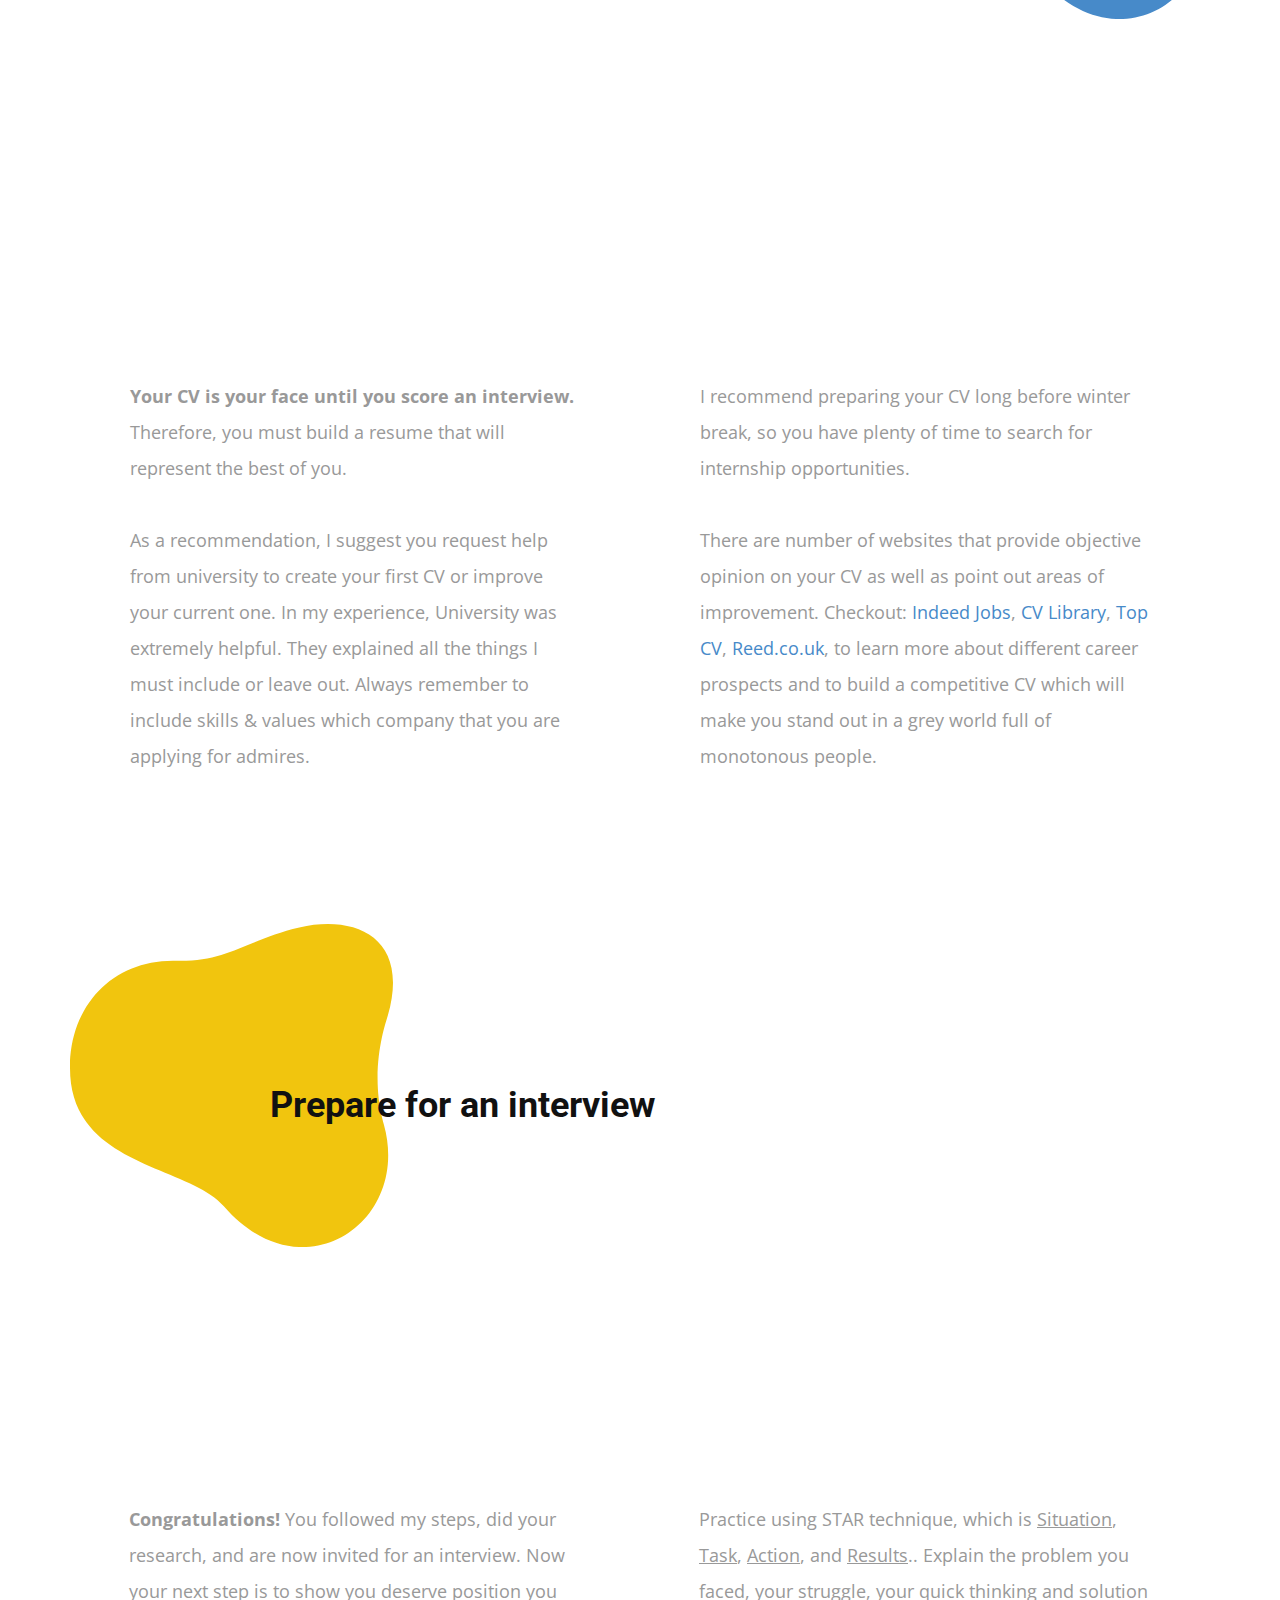
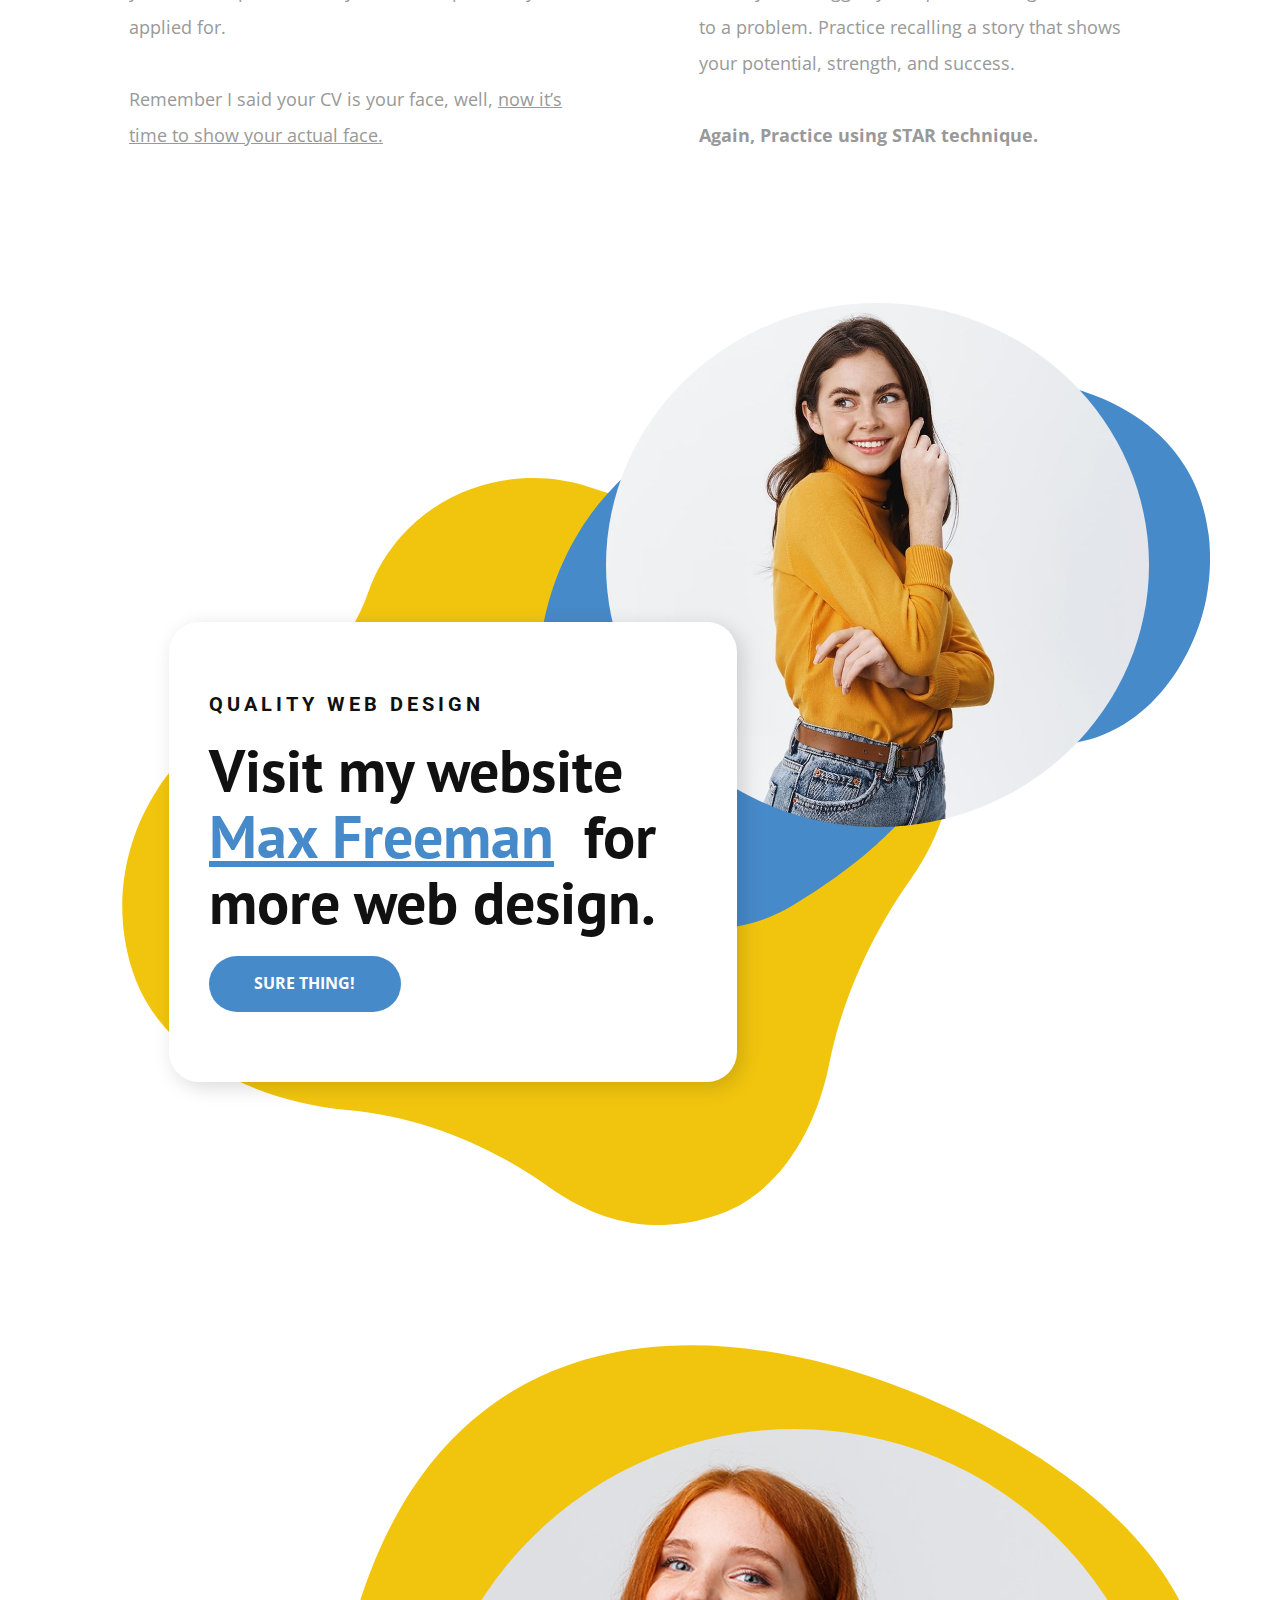
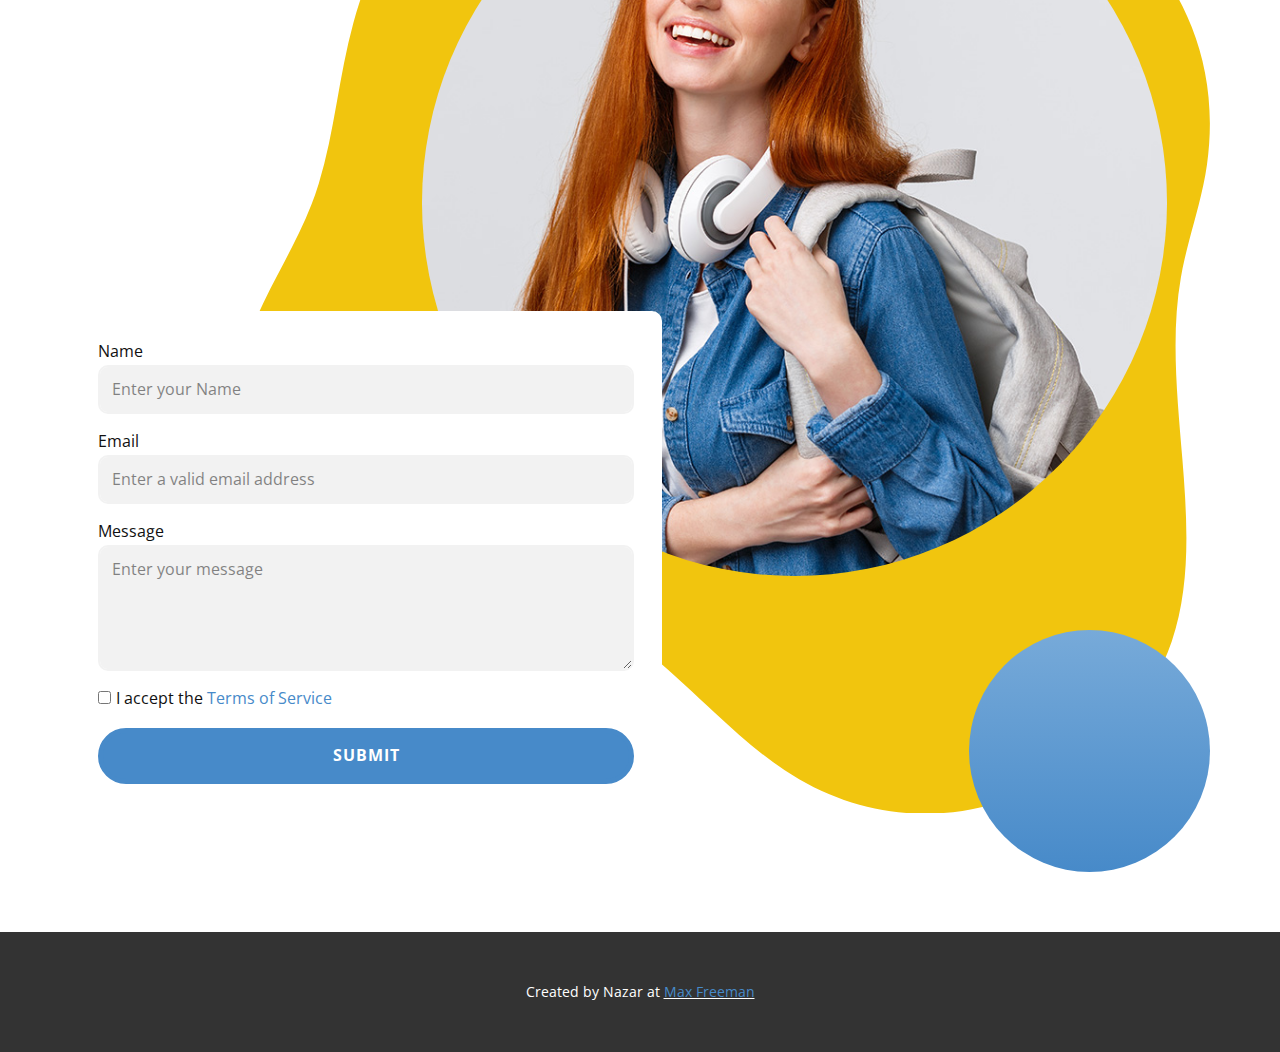
<file: Secure-it.html>
<!DOCTYPE html>
<html style="font-size: 16px;" lang="en"><head>
    <meta name="viewport" content="width=device-width, initial-scale=1.0">
    <meta charset="utf-8">
    <meta name="keywords" content="​Education for health and well-being, ​Essential Study Tips for Effective Learning, ​How to Learn Tech Skills, ​The Institute for Effective Education, ​An Effective Education, ​Education for health and well-being">
    <meta name="description" content="">
    <title>Your Internship - Find your future</title>
    <link rel="stylesheet" href="nicepage.css" media="screen">
<link rel="stylesheet" href="Secure-it.css" media="screen">
    <script class="u-script" type="text/javascript" src="jquery.js" "="" defer=""></script>
    <script class="u-script" type="text/javascript" src="nicepage.js" "="" defer=""></script>
    <meta name="generator" content="Nicepage 4.17.10, nicepage.com">
    <link rel="icon" href="images/favicon.png">
    <link id="u-theme-google-font" rel="stylesheet" href="https://fonts.googleapis.com/css?family=Roboto:100,100i,300,300i,400,400i,500,500i,700,700i,900,900i|Open+Sans:300,300i,400,400i,500,500i,600,600i,700,700i,800,800i">
    <link id="u-page-google-font" rel="stylesheet" href="https://fonts.googleapis.com/css?family=PT+Sans:400,400i,700,700i|Oswald:200,300,400,500,600,700">
    
    
    
    
    
    
    
    
    <script type="application/ld+json">{
		"@context": "http://schema.org",
		"@type": "Organization",
		"name": "Internship",
		"logo": "images/uri.png"
}</script>
    <meta name="theme-color" content="#478ac9">
    <meta property="og:title" content="Secure it">
    <meta property="og:description" content="">
    <meta property="og:type" content="website">
  </head>
  <body class="u-body u-xl-mode" data-lang="en"><header class="u-clearfix u-header u-sticky u-sticky-415f u-white u-header" id="sec-5c5a"><div class="u-clearfix u-sheet u-valign-middle-xs u-sheet-1">
        <a href="Home.html" data-page-id="51185467" class="u-align-left u-image u-logo u-image-1" data-image-width="500" data-image-height="500" title="Home">
          <img src="images/uri.png" class="u-logo-image u-logo-image-1">
        </a>
        <nav class="u-align-right u-menu u-menu-hamburger u-menu-open-right u-offcanvas u-menu-1" data-responsive-from="XL">
          <div class="menu-collapse" style="font-size: 1rem; letter-spacing: 0px; font-weight: 700; text-transform: uppercase;">
            <a class="u-button-style u-custom-active-border-color u-custom-active-color u-custom-border u-custom-border-color u-custom-borders u-custom-hover-border-color u-custom-hover-color u-custom-left-right-menu-spacing u-custom-padding-bottom u-custom-text-active-color u-custom-text-color u-custom-text-decoration u-custom-text-hover-color u-custom-top-bottom-menu-spacing u-nav-link u-text-active-palette-1-base u-text-hover-palette-2-base" href="#">
              <svg class="u-svg-link" viewBox="0 0 24 24"><use xmlns:xlink="http://www.w3.org/1999/xlink" xlink:href="#menu-hamburger"></use></svg>
              <svg class="u-svg-content" version="1.1" id="menu-hamburger" viewBox="0 0 16 16" x="0px" y="0px" xmlns:xlink="http://www.w3.org/1999/xlink" xmlns="http://www.w3.org/2000/svg"><g><rect y="1" width="16" height="2"></rect><rect y="7" width="16" height="2"></rect><rect y="13" width="16" height="2"></rect>
</g></svg>
            </a>
          </div>
          <div class="u-custom-menu u-nav-container">
            <ul class="u-nav u-spacing-30 u-unstyled u-nav-1"><li class="u-nav-item"><a class="u-border-2 u-border-active-grey-90 u-border-hover-grey-50 u-border-no-left u-border-no-right u-border-no-top u-button-style u-nav-link u-text-active-grey-90 u-text-grey-90 u-text-hover-grey-90" href="Home.html" style="padding: 10px 0px;">Home</a>
</li><li class="u-nav-item"><a class="u-border-2 u-border-active-grey-90 u-border-hover-grey-50 u-border-no-left u-border-no-right u-border-no-top u-button-style u-nav-link u-text-active-grey-90 u-text-grey-90 u-text-hover-grey-90" href="Secure-it.html" style="padding: 10px 0px;">Secure it</a>
</li><li class="u-nav-item"><a class="u-border-2 u-border-active-grey-90 u-border-hover-grey-50 u-border-no-left u-border-no-right u-border-no-top u-button-style u-nav-link u-text-active-grey-90 u-text-grey-90 u-text-hover-grey-90" href="Thrive-in-it.html" style="padding: 10px 0px;">Thrive in it</a>
</li><li class="u-nav-item"><a class="u-border-2 u-border-active-grey-90 u-border-hover-grey-50 u-border-no-left u-border-no-right u-border-no-top u-button-style u-nav-link u-text-active-grey-90 u-text-grey-90 u-text-hover-grey-90" href="Maximise-it.html" style="padding: 10px 0px;">Maximise it</a>
</li></ul>
          </div>
          <div class="u-custom-menu u-nav-container-collapse">
            <div class="u-black u-container-style u-inner-container-layout u-opacity u-opacity-95 u-sidenav">
              <div class="u-inner-container-layout u-sidenav-overflow">
                <div class="u-menu-close"></div>
                <ul class="u-align-center u-menu-dropdown u-nav u-popupmenu-items u-unstyled u-nav-2"><li class="u-nav-item"><a class="u-button-style u-nav-link" href="Home.html">Home</a>
</li><li class="u-nav-item"><a class="u-button-style u-nav-link" href="Secure-it.html">Secure it</a>
</li><li class="u-nav-item"><a class="u-button-style u-nav-link" href="Thrive-in-it.html">Thrive in it</a>
</li><li class="u-nav-item"><a class="u-button-style u-nav-link" href="Maximise-it.html">Maximise it</a>
</li></ul>
              </div>
            </div>
            <div class="u-black u-menu-overlay u-opacity u-opacity-70"></div>
          </div>
        </nav>
      </div></header> 
    <section class="u-clearfix u-white u-section-1" id="sec-c45a">
      <div class="u-clearfix u-sheet u-valign-middle-md u-valign-middle-sm u-valign-middle-xl u-valign-middle-xs u-sheet-1">
        <div class="u-expanded-width-md u-shape u-shape-svg u-text-palette-3-base u-shape-1" data-animation-name="customAnimationIn" data-animation-duration="1750" data-animation-delay="500">
          <svg class="u-svg-link" preserveAspectRatio="none" viewBox="0 0 160 150" style=""><use xmlns:xlink="http://www.w3.org/1999/xlink" xlink:href="#svg-1073"></use></svg>
          <svg xmlns="http://www.w3.org/2000/svg" xmlns:xlink="http://www.w3.org/1999/xlink" version="1.1" xml:space="preserve" class="u-svg-content" viewBox="0 0 160 150" x="0px" y="0px" id="svg-1073"><path d="M43.2,126.9c14.2,1.3,27.6,7,39.1,15.6c8.3,6.1,19.4,10.3,32.7,5.3c11.7-4.4,18.6-17.4,21-30.2c2.6-13.3,8.1-25.9,15.7-37.1
	c8.3-12.1,10.8-27.9,5.3-42.7C150.5,20.3,134.6,9,117,7.6C107.9,6.9,98.8,5,90.1,1.9C83-0.6,75-0.7,67.4,2.1
	c-9.9,3.7-17,11.6-20.1,21c-3.3,10.1-10.9,18-20.6,22.2c-0.1,0-0.1,0.1-0.2,0.1c-20.3,8.9-31,32-24.6,53.2
	C6.9,115.6,25.2,125.2,43.2,126.9z"></path></svg>
        </div>
        <div class="u-align-left u-image u-image-circle u-image-1" data-image-width="1920" data-image-height="1386" data-animation-name="customAnimationIn" data-animation-duration="1000" data-animation-direction="" data-animation-delay="250"></div>
        <div class="u-gradient u-shape u-shape-circle u-shape-2" data-animation-name="customAnimationIn" data-animation-duration="1500" data-animation-delay="250"></div>
        <div class="u-align-left u-container-style u-expanded-width-xs u-group u-radius-30 u-shape-round u-white u-group-1" data-animation-name="customAnimationIn" data-animation-duration="1500" data-animation-delay="500">
          <div class="u-container-layout u-container-layout-1">
            <h5 class="u-text u-text-default u-text-1">Your internship journey<br>
            </h5>
            <h1 class="u-text u-text-2">Secure your internship</h1>
          </div>
        </div>
      </div>
    </section>
    <section class="u-align-center u-clearfix u-white u-section-2" id="carousel_7c17">
      <div class="u-clearfix u-sheet u-sheet-1">
        <h2 class="u-text u-text-default u-text-1">What's on this page</h2>
        <h5 class="u-text u-text-default u-text-2"> 3 Things for you to read</h5>
        <div class="u-border-4 u-border-grey-dark-1 u-line u-line-horizontal u-line-1"></div>
        <div class="u-expanded-width u-list u-list-1">
          <div class="u-repeater u-repeater-1">
            <div class="u-align-center-xs u-container-style u-list-item u-repeater-item u-list-item-1" data-animation-name="customAnimationIn" data-animation-duration="1000">
              <div class="u-container-layout u-similar-container u-container-layout-1">
                <h3 class="u-custom-font u-font-oswald u-text u-text-default-lg u-text-default-md u-text-default-sm u-text-default-xl u-text-palette-1-base u-text-3">1</h3>
                <h4 class="u-text u-text-default-xl u-text-palette-1-base u-text-4">
                  <a class="u-btn u-button-link u-button-style u-none u-text-palette-1-base u-btn-1" href="Secure-it.html#carousel_0f8e" data-page-id="67619637">Where to start your search</a>
                </h4>
                <p class="u-align-left u-text u-text-grey-40 u-text-5">Learn how and where to search for internships.</p>
              </div>
            </div>
            <div class="u-align-center-xs u-container-style u-list-item u-repeater-item u-list-item-2" data-animation-name="customAnimationIn" data-animation-duration="1000">
              <div class="u-container-layout u-similar-container u-container-layout-2">
                <h3 class="u-custom-font u-font-oswald u-text u-text-default-lg u-text-default-md u-text-default-sm u-text-default-xl u-text-palette-1-base u-text-6">2</h3>
                <h4 class="u-text u-text-default-xl u-text-palette-1-base u-text-7">
                  <a class="u-active-none u-border-none u-btn u-button-link u-button-style u-hover-none u-none u-text-palette-1-base u-btn-2" href="Secure-it.html#sec-d57d" data-page-id="67619637">Prepare your resume</a>
                </h4>
                <p class="u-align-left u-text u-text-grey-40 u-text-8">Learn to show your best self on your CV before the interview.</p>
              </div>
            </div>
            <div class="u-align-center-xs u-container-style u-list-item u-repeater-item u-list-item-3" data-animation-name="customAnimationIn" data-animation-duration="1000">
              <div class="u-container-layout u-similar-container u-container-layout-3">
                <h3 class="u-custom-font u-font-oswald u-text u-text-default-lg u-text-default-md u-text-default-sm u-text-default-xl u-text-palette-1-base u-text-9">3</h3>
                <h4 class="u-text u-text-default-xl u-text-palette-1-base u-text-10">
                  <a class="u-active-none u-border-none u-btn u-button-link u-button-style u-hover-none u-none u-text-palette-1-base u-btn-3" href="Secure-it.html#sec-f5bd" data-page-id="67619637">Prepare for an interview</a>
                </h4>
                <p class="u-align-left u-text u-text-grey-40 u-text-11">Learn how to impress on the interview to secure your internship.</p>
              </div>
            </div>
          </div>
        </div>
      </div>
    </section>
    <section class="u-clearfix u-section-3" id="carousel_0f8e">
      <div class="u-clearfix u-sheet u-sheet-1">
        <div class="u-align-left u-shape u-shape-svg u-text-palette-3-base u-shape-1">
          <svg class="u-svg-link" preserveAspectRatio="none" viewBox="0 0 160 160" style=""><use xmlns:xlink="http://www.w3.org/1999/xlink" xlink:href="#svg-ebf3"></use></svg>
          <svg class="u-svg-content" viewBox="0 0 160 160" x="0px" y="0px" id="svg-ebf3"><path d="M157.4,45.5c11.3-39.1-16.3-50.2-43.8-43.8c-25.2,5.8-35.5,17.2-61,16.5C21.7,17.4,0,39.8,0,71.3
	c0,49.1,58.2,47.8,76.2,68.5c38.8,44.7,92.8,8.2,79.3-40.3C148.1,73.2,155.9,50.6,157.4,45.5z"></path></svg>
        </div>
        <div class="u-container-style u-group u-shape-rectangle u-group-1">
          <div class="u-container-layout u-container-layout-1">
            <h2 class="u-text u-text-default u-text-1">Where to start your search</h2>
            <div class="u-image u-image-circle u-image-1" alt="" data-image-width="3840" data-image-height="2160" data-animation-name="customAnimationIn" data-animation-duration="1000"></div>
          </div>
        </div>
        <div class="u-expanded-width u-list u-list-1">
          <div class="u-repeater u-repeater-1">
            <div class="u-container-style u-list-item u-repeater-item">
              <div class="u-container-layout u-similar-container u-container-layout-2">
                <p class="u-text u-text-default u-text-grey-40 u-text-2"> The first place you should start looking for an internship is through your personal network. Ask your friends and family about any openings, jobs, and opportunities in their workplace.&nbsp;<br>
                  <br>Personally, I was lucky enough to secure an internship with a family friend who just happened to look for an assistant for his accountant. Often people overlook the valuable experience they can get through personal network however, this completely depends on what interests you.
                </p>
              </div>
            </div>
            <div class="u-container-style u-list-item u-repeater-item">
              <div class="u-container-layout u-similar-container u-container-layout-3">
                <p class="u-text u-text-default u-text-grey-40 u-text-3"> Use websites provided by university such as&nbsp;<b>Career Zone, Heat, or HandShake</b>, especially Handshake as it provides a wide range of different job vacancies, internships, apprenticeships, and placements from<b>&nbsp;the big 4: EY, PWC, Deloitte, KPMG</b>.&nbsp;<u>This doesn’t mean to overlook smaller employers</u>&nbsp;who often provide more flexibility and even better pay.<br>
                  <br><b>Google Search</b>. It is as simple as that. Just type in the profession/job or career that interests you and see what’s available.&nbsp;<b>Remember</b>, the more applications you submit, the higher your chances of getting great opportunities.
                </p>
              </div>
            </div>
          </div>
        </div>
      </div>
    </section>
    <section class="u-clearfix u-section-4" id="sec-d57d">
      <div class="u-clearfix u-sheet u-sheet-1">
        <div class="u-align-right u-shape u-shape-svg u-text-palette-1-base u-shape-1">
          <svg class="u-svg-link" preserveAspectRatio="none" viewBox="0 0 160 160" style=""><use xmlns:xlink="http://www.w3.org/1999/xlink" xlink:href="#svg-ebf3"></use></svg>
          <svg class="u-svg-content" viewBox="0 0 160 160" x="0px" y="0px" id="svg-ebf3"><path d="M157.4,45.5c11.3-39.1-16.3-50.2-43.8-43.8c-25.2,5.8-35.5,17.2-61,16.5C21.7,17.4,0,39.8,0,71.3
	c0,49.1,58.2,47.8,76.2,68.5c38.8,44.7,92.8,8.2,79.3-40.3C148.1,73.2,155.9,50.6,157.4,45.5z"></path></svg>
        </div>
        <div class="u-container-style u-group u-shape-rectangle u-group-1">
          <div class="u-container-layout u-container-layout-1">
            <h2 class="u-align-right u-text u-text-default u-text-1">Prepare your resume</h2>
            <img class="u-align-left u-image u-image-circle u-image-1" src="images/cv.jpg" alt="" data-image-width="1920" data-image-height="1080" data-animation-name="customAnimationIn" data-animation-duration="1000">
          </div>
        </div>
        <div class="u-expanded-width u-list u-list-1">
          <div class="u-repeater u-repeater-1">
            <div class="u-container-style u-list-item u-repeater-item">
              <div class="u-container-layout u-similar-container u-container-layout-2">
                <p class="u-align-left u-text u-text-default u-text-grey-40 u-text-2">
                  <span style="font-weight: 700;">Your CV is your face until you score an interview.</span> Therefore, you must build a resume that will represent the best of you.&nbsp;<br>
                  <br>As a recommendation, I suggest you request help from university to create your first CV or improve your current one. In my experience, University was extremely helpful. They explained all the things I must include or leave out. Always remember to include skills &amp; values which company that you are applying for admires.
                </p>
              </div>
            </div>
            <div class="u-container-style u-list-item u-repeater-item">
              <div class="u-container-layout u-similar-container u-container-layout-3">
                <p class="u-align-left u-text u-text-default u-text-grey-40 u-text-3"> I recommend preparing your CV long before winter break, so you have plenty of time to search for internship opportunities.&nbsp;<br>
                  <br>There are number of websites that provide objective opinion on your CV as well as point out areas of improvement. Checkout: <a href="https://uk.indeed.com/" class="u-active-none u-border-none u-btn u-button-link u-button-style u-hover-none u-none u-text-palette-1-base u-btn-1" target="_blank">Indeed Jobs</a>, <a href="https://www.cv-library.co.uk/free-cv-builder" class="u-active-none u-border-none u-btn u-button-link u-button-style u-hover-none u-none u-text-palette-1-base u-btn-2" target="_blank">CV Library</a>, <a href="https://www.topcv.co.uk/" class="u-active-none u-border-none u-btn u-button-link u-button-style u-hover-none u-none u-text-palette-1-base u-btn-3" target="_blank">Top CV</a>, <a href="https://www.reed.co.uk/career-advice/cvs/cv-templates/" class="u-active-none u-border-none u-btn u-button-link u-button-style u-hover-none u-none u-text-palette-1-base u-btn-4" target="_blank">Reed.co.uk</a>, to learn more about different career prospects and to build a competitive CV which will make you stand out in a grey world full of monotonous people.<br>
                </p>
              </div>
            </div>
          </div>
        </div>
      </div>
    </section>
    <section class="u-clearfix u-section-5" id="sec-f5bd">
      <div class="u-clearfix u-sheet u-sheet-1">
        <div class="u-align-left u-shape u-shape-svg u-text-palette-3-base u-shape-1">
          <svg class="u-svg-link" preserveAspectRatio="none" viewBox="0 0 160 160" style=""><use xmlns:xlink="http://www.w3.org/1999/xlink" xlink:href="#svg-ebf3"></use></svg>
          <svg class="u-svg-content" viewBox="0 0 160 160" x="0px" y="0px" id="svg-ebf3"><path d="M157.4,45.5c11.3-39.1-16.3-50.2-43.8-43.8c-25.2,5.8-35.5,17.2-61,16.5C21.7,17.4,0,39.8,0,71.3
	c0,49.1,58.2,47.8,76.2,68.5c38.8,44.7,92.8,8.2,79.3-40.3C148.1,73.2,155.9,50.6,157.4,45.5z"></path></svg>
        </div>
        <div class="u-container-style u-group u-shape-rectangle u-group-1">
          <div class="u-container-layout u-container-layout-1">
            <h2 class="u-text u-text-default u-text-1">Prepare for an interview</h2>
            <div class="u-image u-image-circle u-image-1" alt="" data-image-width="1600" data-image-height="900" data-animation-name="customAnimationIn" data-animation-duration="1000"></div>
          </div>
        </div>
        <div class="u-expanded-width u-list u-list-1">
          <div class="u-repeater u-repeater-1">
            <div class="u-container-style u-list-item u-repeater-item">
              <div class="u-container-layout u-similar-container u-container-layout-2">
                <p class="u-align-left u-text u-text-default u-text-2"><b>Congratulations!&nbsp;</b>You followed my steps, did your research, and are now invited for an interview. Now your next step is to show you deserve position you applied for.&nbsp;<br>
                  <br>Remember I said your CV is your face, well,&nbsp;<u>now it’s time to show your actual face.</u><b></b>
                </p>
              </div>
            </div>
            <div class="u-container-style u-list-item u-repeater-item">
              <div class="u-container-layout u-similar-container u-container-layout-3">
                <p class="u-align-left u-text u-text-default u-text-3"> Practice using STAR technique, which is <span style="text-decoration: underline !important;">Situation</span>, <span style="text-decoration: underline !important;">Task</span>, <span style="text-decoration: underline !important;">Action</span>, and&nbsp;<span style="text-decoration: underline !important;">Results</span>.. Explain the problem you faced, your struggle, your quick thinking and solution to a problem. Practice recalling a story that shows your potential, strength, and success.&nbsp;<br>
                  <br><b>Again, Practice using STAR technique.</b>
                  <br>
                </p>
              </div>
            </div>
          </div>
        </div>
      </div>
    </section>
    <section class="u-align-center u-clearfix u-white u-section-6" id="carousel_70df">
      <div class="u-clearfix u-sheet u-sheet-1">
        <div class="u-shape u-shape-svg u-text-palette-3-base u-shape-1">
          <svg class="u-svg-link" preserveAspectRatio="none" viewBox="0 0 160 150" style=""><use xmlns:xlink="http://www.w3.org/1999/xlink" xlink:href="#svg-1b21"></use></svg>
          <svg class="u-svg-content" viewBox="0 0 160 150" x="0px" y="0px" id="svg-1b21"><path d="M43.2,126.9c14.2,1.3,27.6,7,39.1,15.6c8.3,6.1,19.4,10.3,32.7,5.3c11.7-4.4,18.6-17.4,21-30.2c2.6-13.3,8.1-25.9,15.7-37.1
	c8.3-12.1,10.8-27.9,5.3-42.7C150.5,20.3,134.6,9,117,7.6C107.9,6.9,98.8,5,90.1,1.9C83-0.6,75-0.7,67.4,2.1
	c-9.9,3.7-17,11.6-20.1,21c-3.3,10.1-10.9,18-20.6,22.2c-0.1,0-0.1,0.1-0.2,0.1c-20.3,8.9-31,32-24.6,53.2
	C6.9,115.6,25.2,125.2,43.2,126.9z"></path></svg>
        </div>
        <div class="u-shape u-shape-svg u-text-palette-1-base u-shape-2">
          <svg class="u-svg-link" preserveAspectRatio="none" viewBox="0 0 160 120" style=""><use xmlns:xlink="http://www.w3.org/1999/xlink" xlink:href="#svg-9d97"></use></svg>
          <svg class="u-svg-content" viewBox="0 0 160 120" x="0px" y="0px" id="svg-9d97"><path d="M124.3,80.3c20.5-1.1,32-18.4,34.8-31.5c4.7-22.6-6.7-55.4-81.5-47.7c-124.8,12.7-75.1,145.7-16.9,114
	C99.9,93.7,86.4,82.3,124.3,80.3z"></path></svg>
        </div>
        <div class="u-expanded-width-xs u-image u-image-circle u-preserve-proportions u-image-1" data-image-width="1080" data-image-height="1080">
          <div class="u-preserve-proportions-child" style="padding-top: 100%;"></div>
        </div>
        <div class="u-align-left u-container-style u-group u-radius-30 u-shape-round u-white u-group-1">
          <div class="u-container-layout u-valign-middle u-container-layout-1">
            <h5 class="u-text u-text-default u-text-1"> Quality Web Design<br>
            </h5>
            <h2 class="u-text u-text-2"> Visit my website <span class="u-text-palette-1-base">
                <a href="https://www.mr-freeman.website" class="u-active-none u-border-none u-btn u-button-link u-button-style u-hover-none u-none u-text-palette-1-base u-btn-1" target="_blank">Max Freeman</a>
              </span>&nbsp;​​for more web design.
            </h2>
            <a href="https://www.mr-freeman.website" class="u-btn u-btn-round u-button-style u-palette-1-base u-radius-50 u-btn-2" target="_blank">Sure thing!</a>
          </div>
        </div>
      </div>
    </section>
    <section class="u-align-center-sm u-align-center-xs u-clearfix u-section-7" id="sec-0600">
      <div class="u-clearfix u-sheet u-sheet-1">
        <div class="u-rotation-parent u-rotation-parent-1">
          <div class="u-flip-horizontal u-rotate-90 u-shape u-shape-svg u-text-palette-3-base u-shape-1">
            <svg class="u-svg-link" preserveAspectRatio="none" viewBox="0 0 160 160" style=""><use xmlns:xlink="http://www.w3.org/1999/xlink" xlink:href="#svg-b1ce"></use></svg>
            <svg class="u-svg-content" viewBox="0 0 160 160" x="0px" y="0px" id="svg-b1ce" style="enable-background:new 0 0 160 160;"><path d="M10.3,39.9c-18.2,24.9-9.2,62.5,4,87.4c8.2,15.4,23,36.1,48.6,32.2c5.8-0.9,11.1-3.2,16.9-4.3c17.8-3.4,37.9,4.7,54.5-1.5
	c6.6-2.5,11.6-6.9,15.5-11.8c12.2-15.3,13.7-35.6,3.8-51.9c-6.9-11.5-19-20.9-23.6-33.1c-4.5-11.9-1.4-24.9-4.7-37.1
	C121.1,5,103.7-5.6,85.7,3.1c-6.8,3.3-12.6,7.7-20,10.2C58,15.9,49.5,16.6,41.6,19C26.8,23.6,16.7,31,10.3,39.9z"></path></svg>
          </div>
        </div>
        <div class="u-align-left u-image u-image-circle u-image-1" data-image-width="800" data-image-height="786"></div>
        <div class="u-gradient u-shape u-shape-circle u-shape-2"></div>
        <div class="u-expanded-width-xs u-form u-radius-10 u-white u-form-1">
          <form action="//publish.nicepage.com/Form/Process" method="POST" class="u-clearfix u-form-spacing-15 u-form-vertical u-inner-form" source="email" name="form" style="padding: 28px;">
            <div class="u-form-group u-form-name">
              <label for="name-4c18" class="u-label">Name</label>
              <input type="text" placeholder="Enter your Name" id="name-4c18" name="name" class="u-border-2 u-border-grey-5 u-grey-5 u-input u-input-rectangle u-radius-10" required="">
            </div>
            <div class="u-form-email u-form-group">
              <label for="email-4c18" class="u-label">Email</label>
              <input type="email" placeholder="Enter a valid email address" id="email-4c18" name="email" class="u-border-2 u-border-grey-5 u-grey-5 u-input u-input-rectangle u-radius-10" required="">
            </div>
            <div class="u-form-group u-form-message">
              <label for="message-4c18" class="u-label">Message</label>
              <textarea placeholder="Enter your message" rows="4" cols="50" id="message-4c18" name="message" class="u-border-2 u-border-grey-5 u-grey-5 u-input u-input-rectangle u-radius-10" required=""></textarea>
            </div>
            <div class="u-form-agree u-form-group u-form-group-4">
              <input type="checkbox" id="agree-a472" name="agree" class="u-agree-checkbox" required="">
              <label for="agree-a472" class="u-label">I accept the <a href="#">Terms of Service</a>
              </label>
            </div>
            <div class="u-align-right u-form-group u-form-submit">
              <a href="#" class="u-active-palette-3-base u-border-5 u-border-active-palette-3-base u-border-hover-palette-3-base u-border-palette-1-base u-btn u-btn-round u-btn-submit u-button-style u-hover-palette-3-base u-palette-1-base u-radius-50 u-btn-1">Submit</a>
              <input type="submit" value="submit" class="u-form-control-hidden">
            </div>
            <div class="u-form-send-message u-form-send-success"> Thank you! Your message has been sent. </div>
            <div class="u-form-send-error u-form-send-message"> Unable to send your message. Please fix errors then try again. </div>
            <input type="hidden" value="" name="recaptchaResponse">
            <input type="hidden" name="formServices" value="30c4c57269c0b6895f46700c34bfed33">
          </form>
        </div>
      </div>
    </section>
    
    
    <footer class="u-align-center u-clearfix u-footer u-grey-80 u-footer" id="sec-eab3"><div class="u-clearfix u-sheet u-sheet-1">
        <p class="u-small-text u-text u-text-variant u-text-1">Created by Nazar at <span style="text-decoration: underline !important;">
            <a href="https://www.mr-freeman.website" class="u-active-none u-border-none u-btn u-button-link u-button-style u-hover-none u-none u-text-palette-1-base u-btn-1" target="_blank">Max Freeman</a>
          </span>
        </p>
      </div></footer>
  
</body></html>
</file>
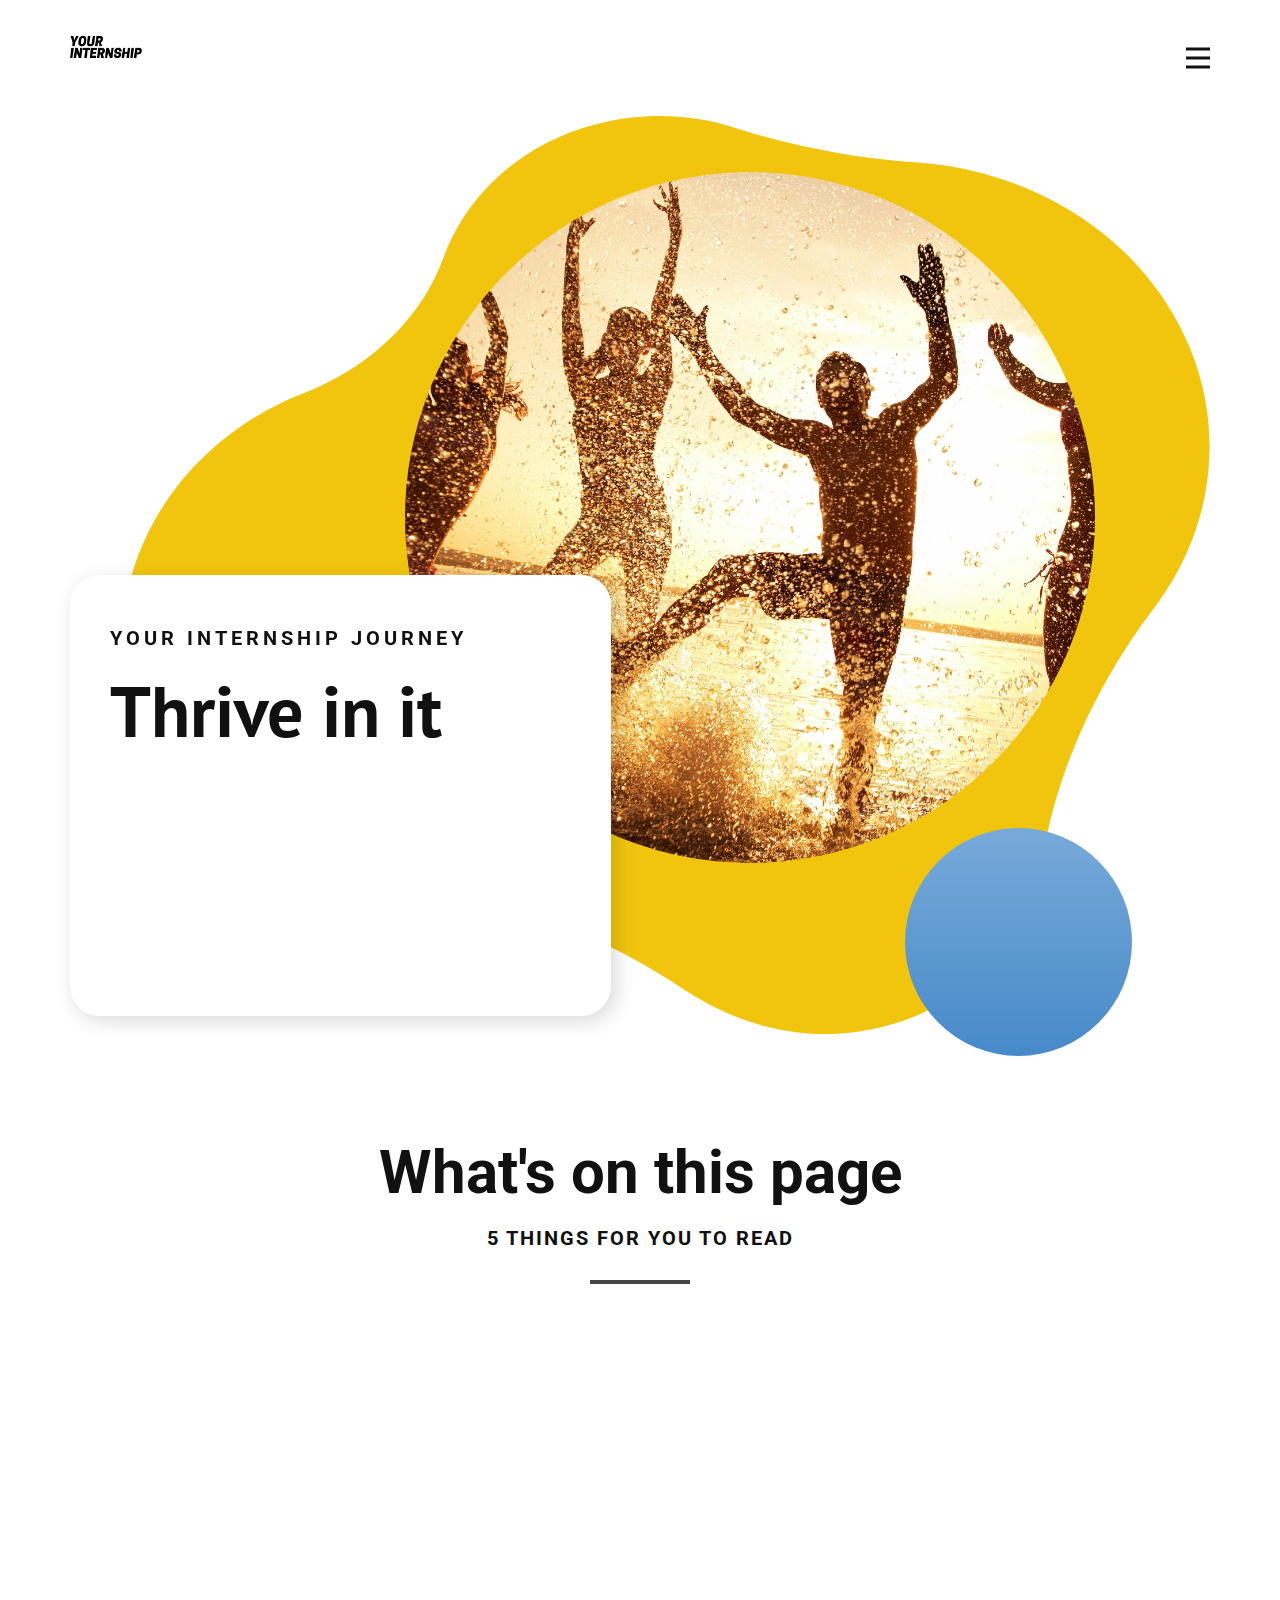
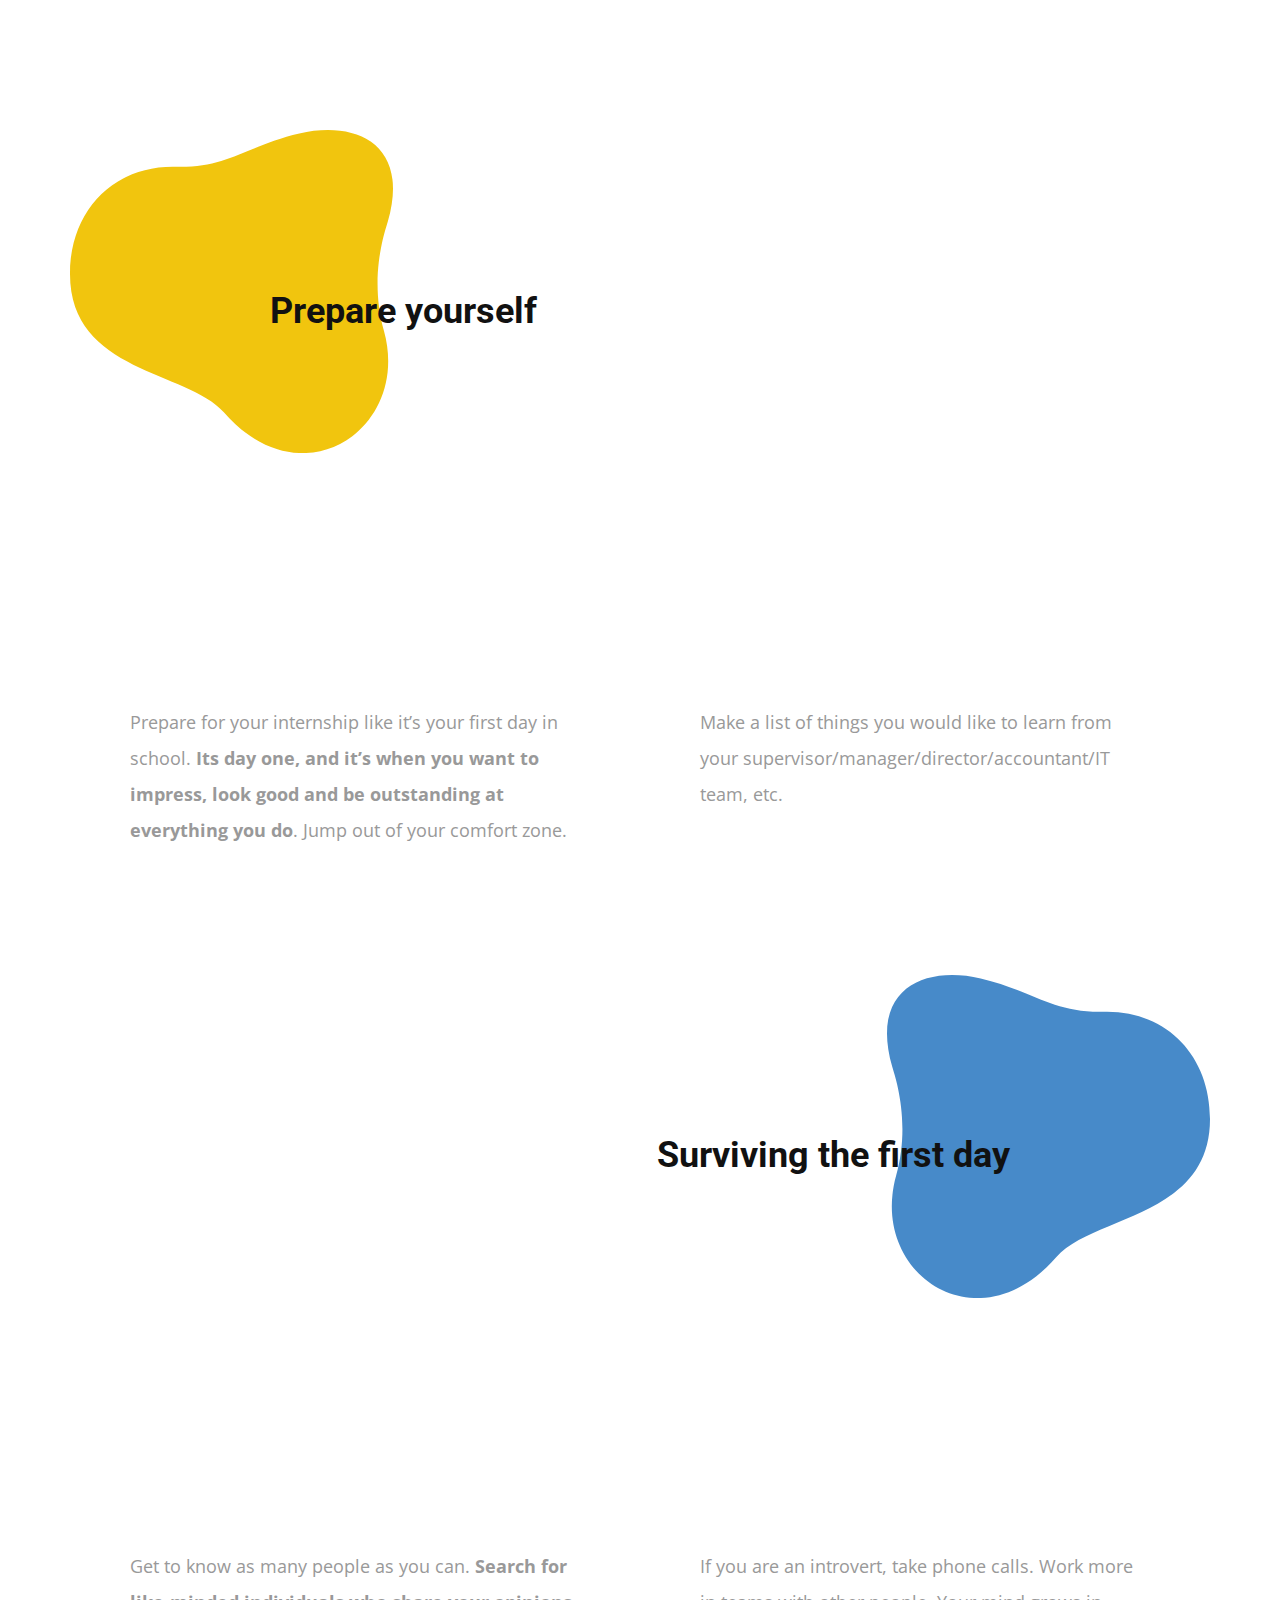
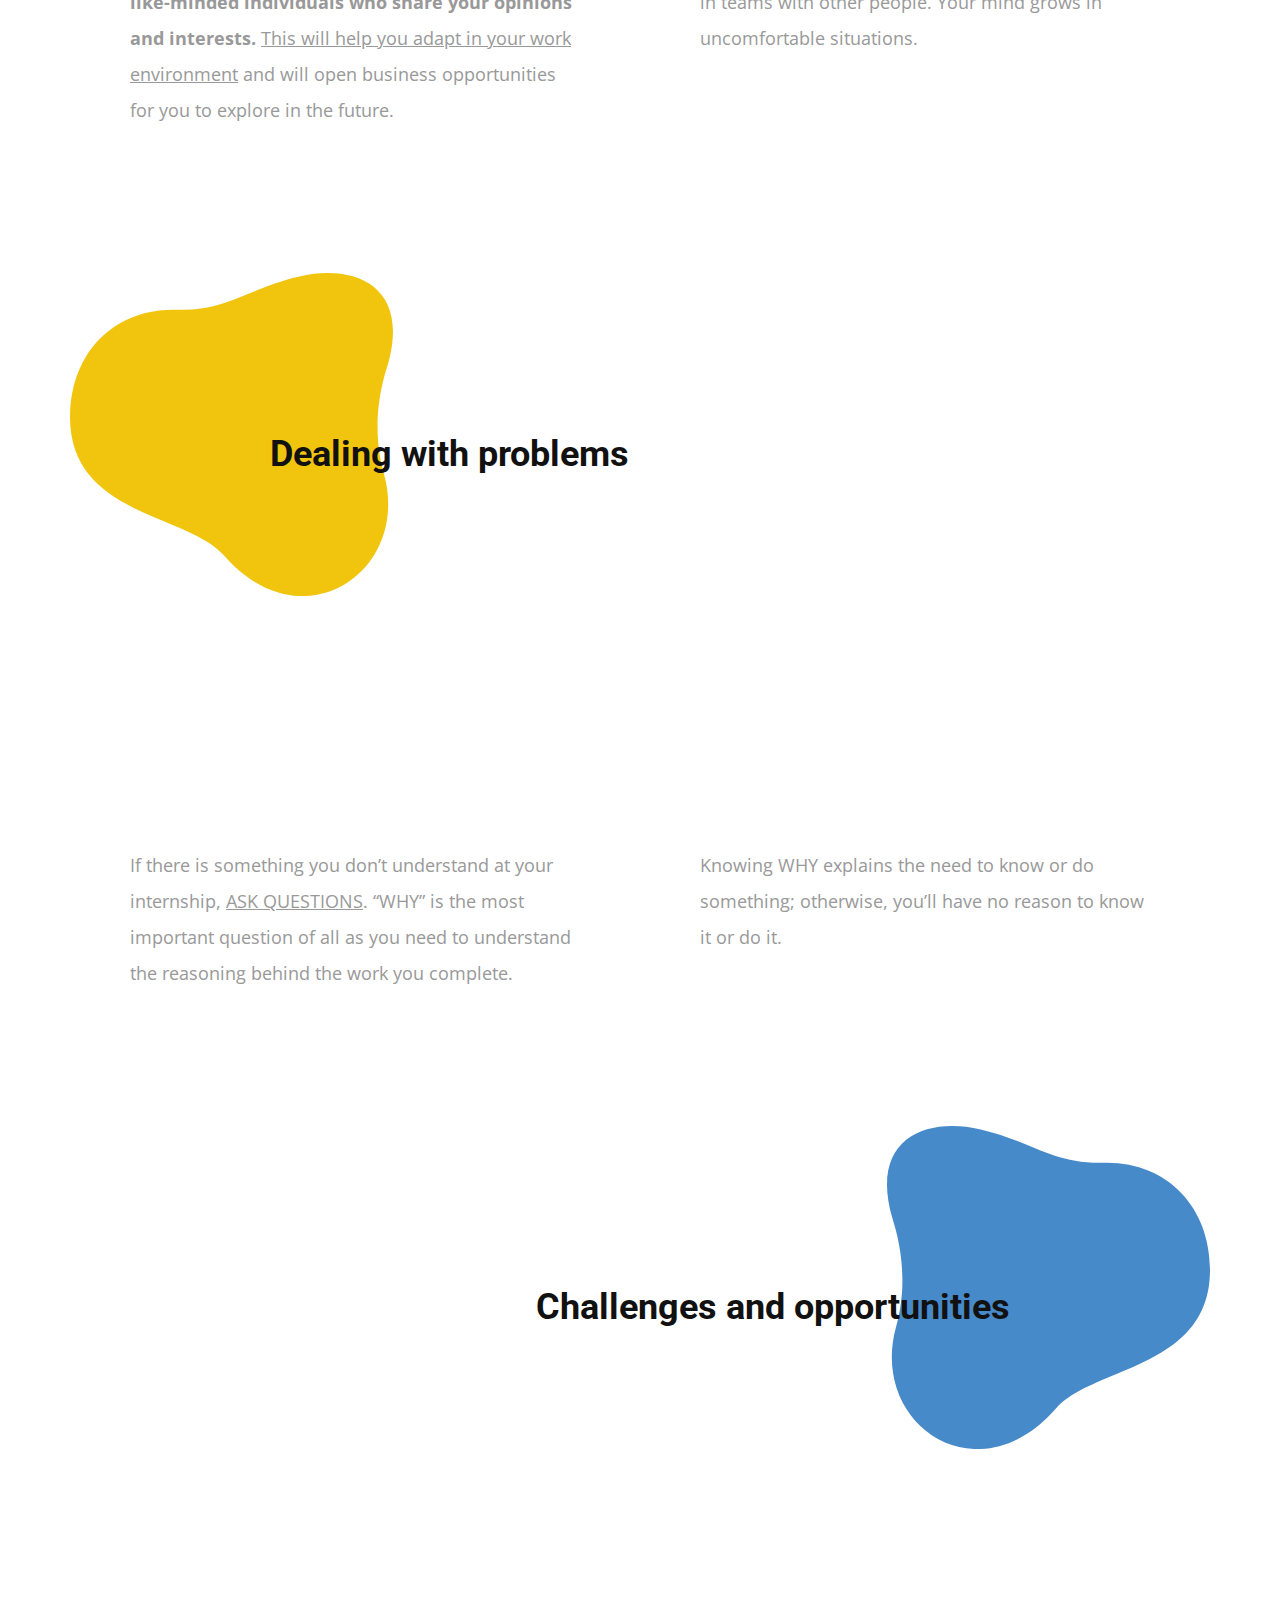
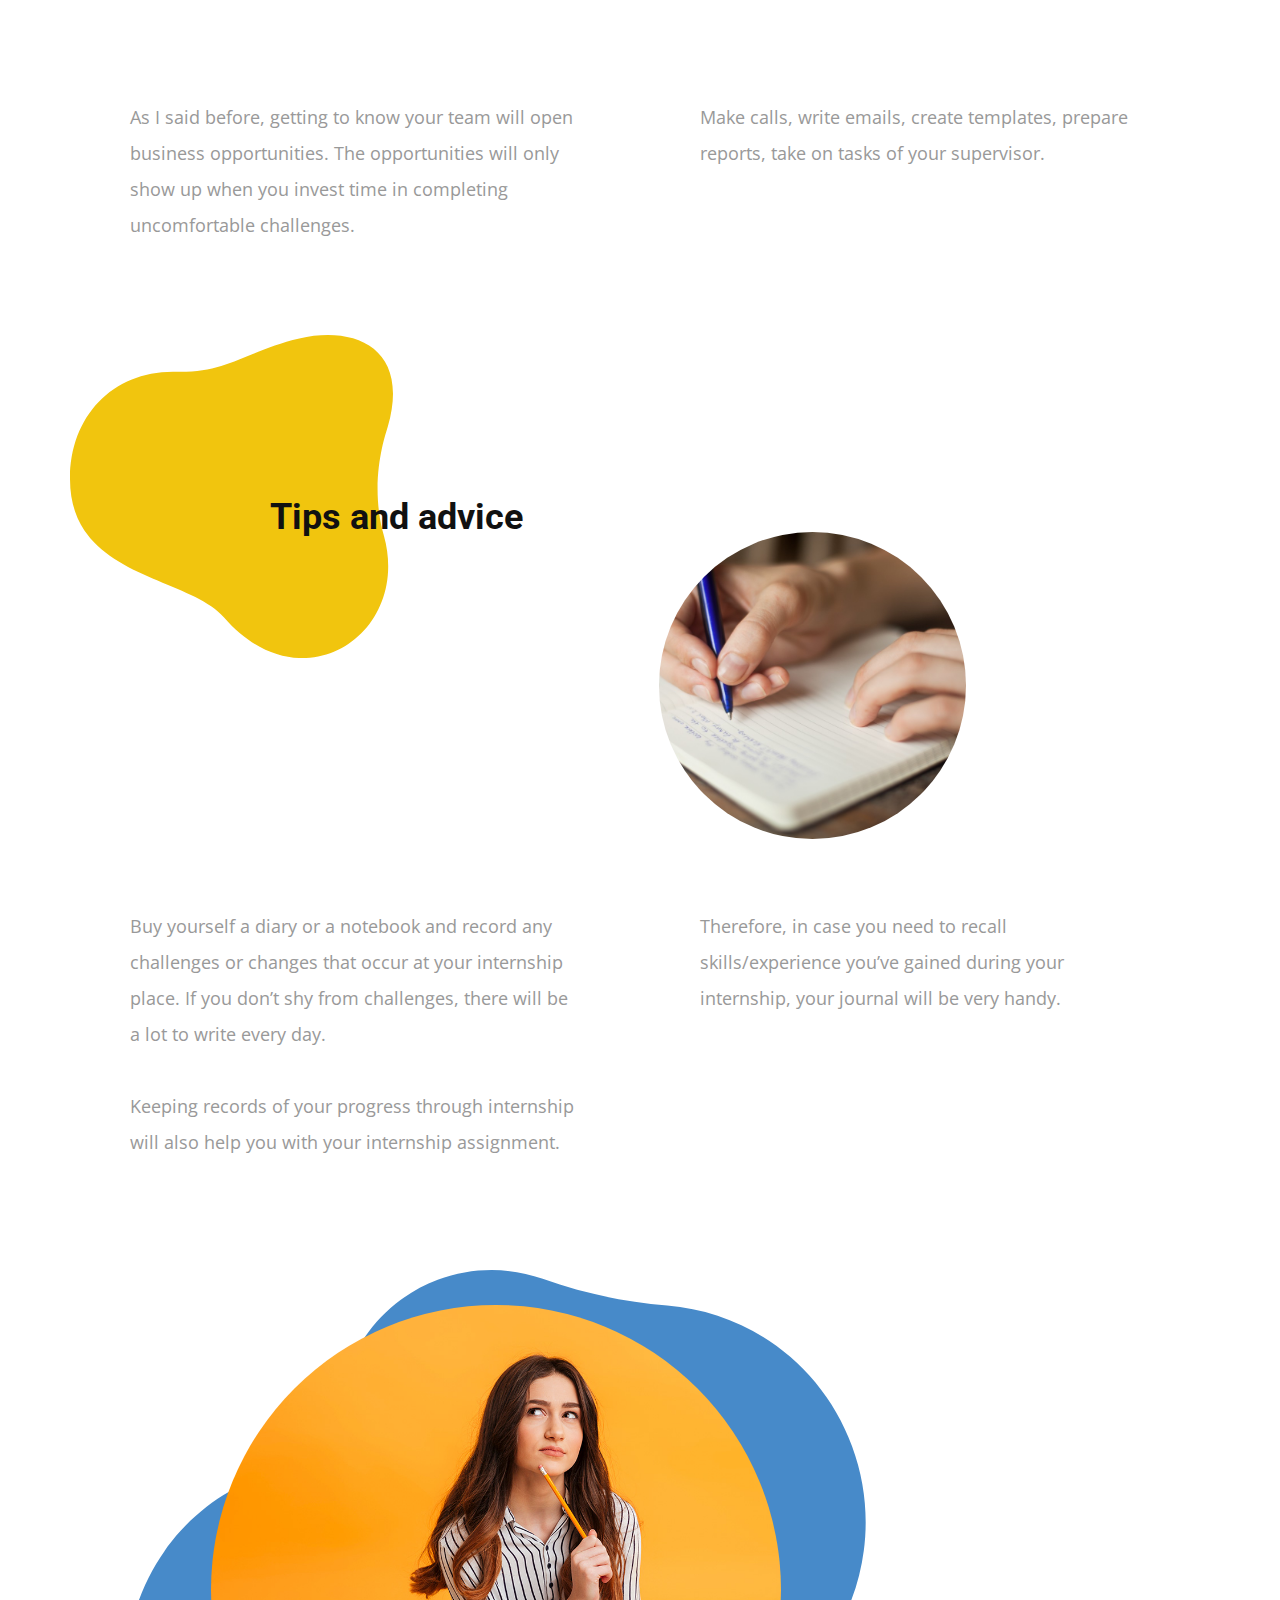
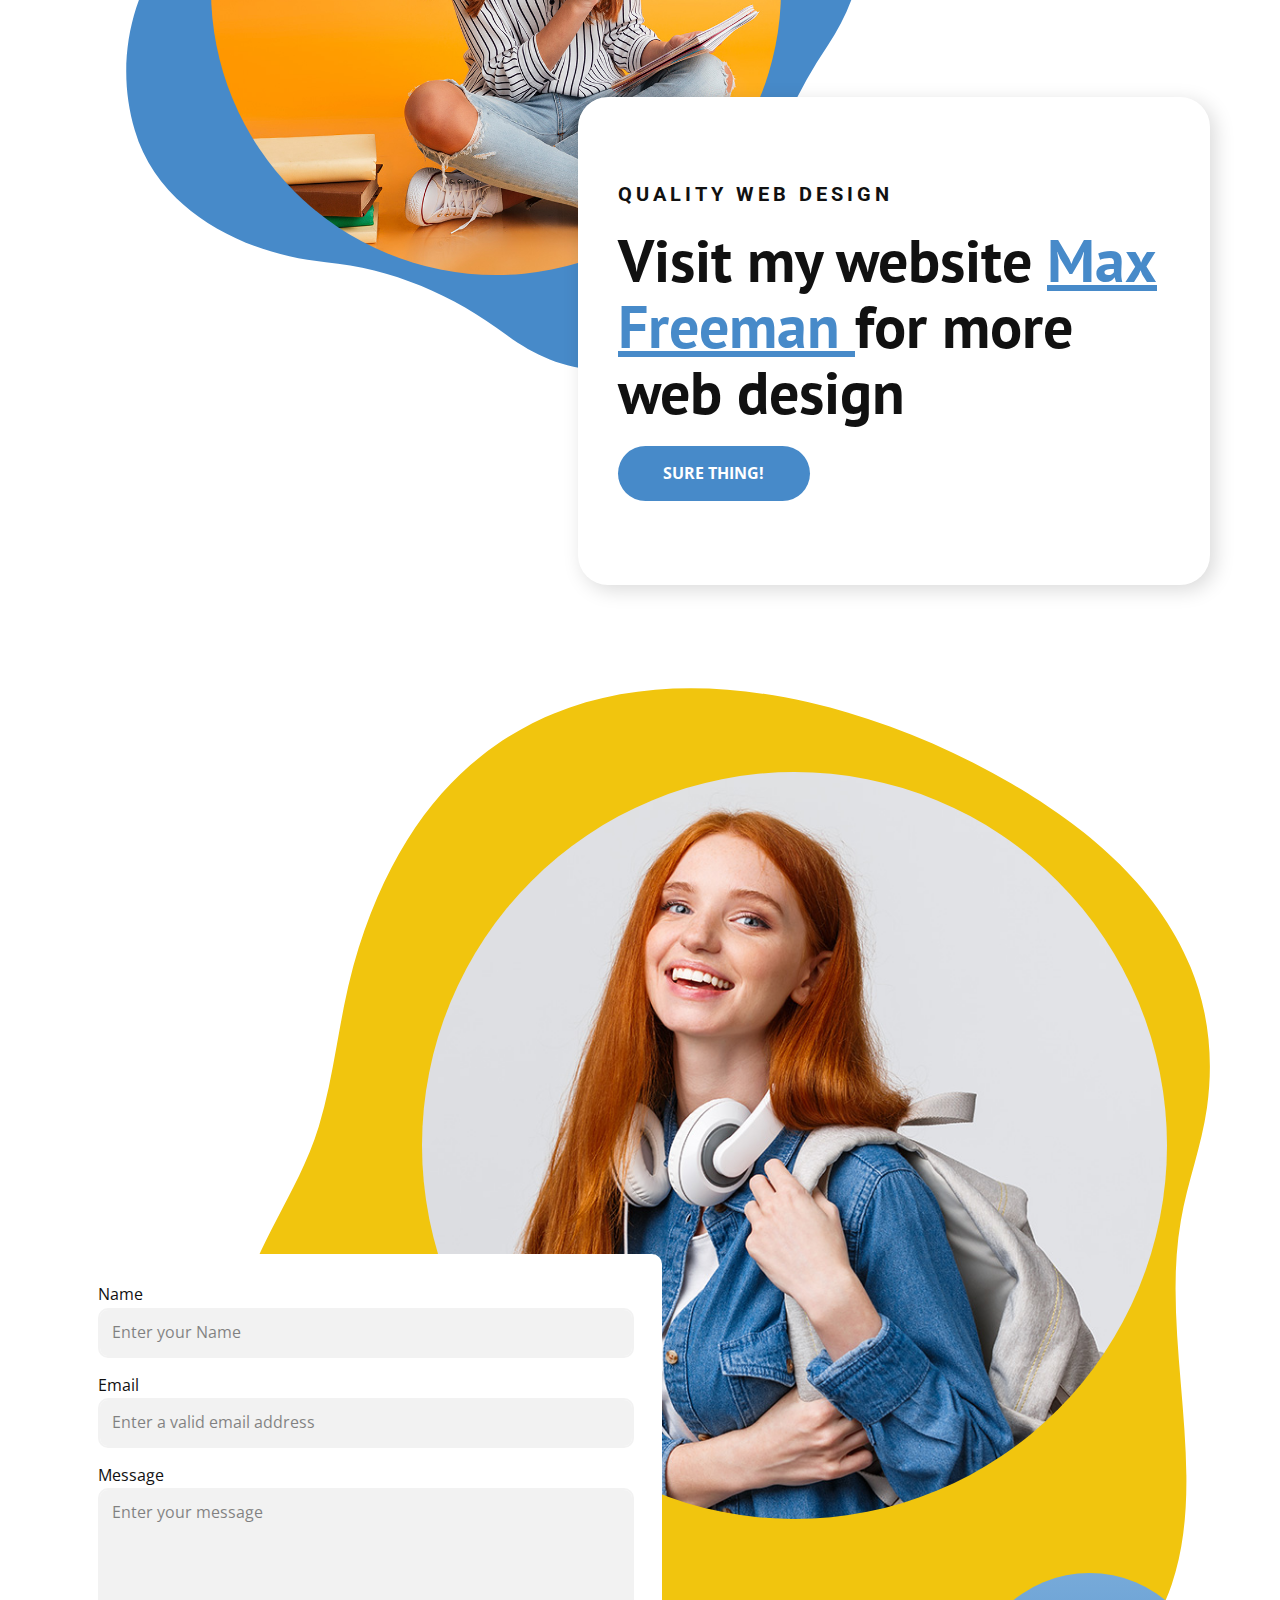
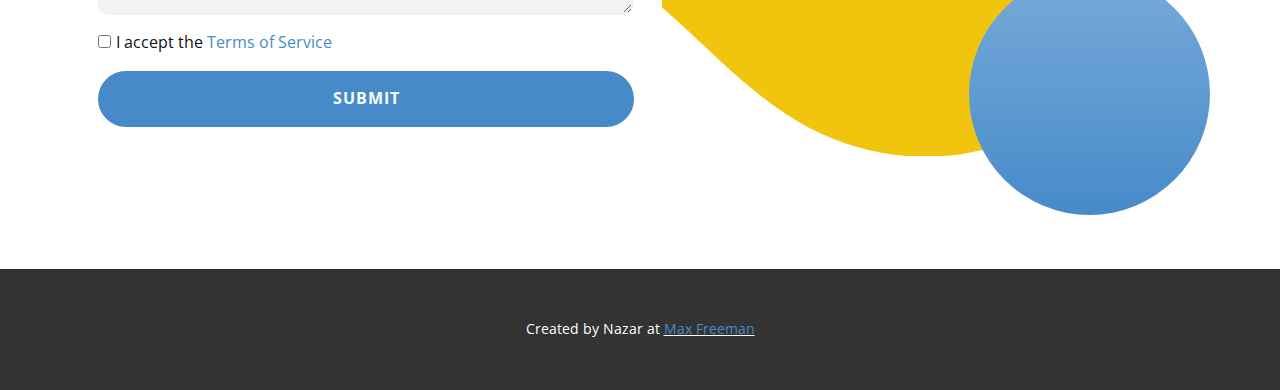
<file: Thrive-in-it.html>
<!DOCTYPE html>
<html style="font-size: 16px;" lang="en"><head>
    <meta name="viewport" content="width=device-width, initial-scale=1.0">
    <meta charset="utf-8">
    <meta name="keywords" content="​Education for health and well-being, ​Essential Study Tips for Effective Learning, ​How to Learn Tech Skills, ​The Institute for Effective Education, ​An Effective Education, ​Education for health and well-being">
    <meta name="description" content="">
    <title>Your Internship - Find your future</title>
    <link rel="stylesheet" href="nicepage.css" media="screen">
<link rel="stylesheet" href="Thrive-in-it.css" media="screen">
    <script class="u-script" type="text/javascript" src="jquery.js" "="" defer=""></script>
    <script class="u-script" type="text/javascript" src="nicepage.js" "="" defer=""></script>
    <meta name="generator" content="Nicepage 4.17.10, nicepage.com">
    <link rel="icon" href="images/favicon.png">
    <link id="u-theme-google-font" rel="stylesheet" href="https://fonts.googleapis.com/css?family=Roboto:100,100i,300,300i,400,400i,500,500i,700,700i,900,900i|Open+Sans:300,300i,400,400i,500,500i,600,600i,700,700i,800,800i">
    <link id="u-page-google-font" rel="stylesheet" href="https://fonts.googleapis.com/css?family=PT+Sans:400,400i,700,700i|Oswald:200,300,400,500,600,700">
    
    
    
    
    
    
    
    
    
    
    <script type="application/ld+json">{
		"@context": "http://schema.org",
		"@type": "Organization",
		"name": "Internship",
		"logo": "images/uri.png"
}</script>
    <meta name="theme-color" content="#478ac9">
    <meta property="og:title" content="Thrive in it">
    <meta property="og:description" content="">
    <meta property="og:type" content="website">
  </head>
  <body class="u-body u-xl-mode" data-lang="en"><header class="u-clearfix u-header u-sticky u-sticky-415f u-white u-header" id="sec-5c5a"><div class="u-clearfix u-sheet u-valign-middle-xs u-sheet-1">
        <a href="Home.html" data-page-id="51185467" class="u-align-left u-image u-logo u-image-1" data-image-width="500" data-image-height="500" title="Home">
          <img src="images/uri.png" class="u-logo-image u-logo-image-1">
        </a>
        <nav class="u-align-right u-menu u-menu-hamburger u-menu-open-right u-offcanvas u-menu-1" data-responsive-from="XL">
          <div class="menu-collapse" style="font-size: 1rem; letter-spacing: 0px; font-weight: 700; text-transform: uppercase;">
            <a class="u-button-style u-custom-active-border-color u-custom-active-color u-custom-border u-custom-border-color u-custom-borders u-custom-hover-border-color u-custom-hover-color u-custom-left-right-menu-spacing u-custom-padding-bottom u-custom-text-active-color u-custom-text-color u-custom-text-decoration u-custom-text-hover-color u-custom-top-bottom-menu-spacing u-nav-link u-text-active-palette-1-base u-text-hover-palette-2-base" href="#">
              <svg class="u-svg-link" viewBox="0 0 24 24"><use xmlns:xlink="http://www.w3.org/1999/xlink" xlink:href="#menu-hamburger"></use></svg>
              <svg class="u-svg-content" version="1.1" id="menu-hamburger" viewBox="0 0 16 16" x="0px" y="0px" xmlns:xlink="http://www.w3.org/1999/xlink" xmlns="http://www.w3.org/2000/svg"><g><rect y="1" width="16" height="2"></rect><rect y="7" width="16" height="2"></rect><rect y="13" width="16" height="2"></rect>
</g></svg>
            </a>
          </div>
          <div class="u-custom-menu u-nav-container">
            <ul class="u-nav u-spacing-30 u-unstyled u-nav-1"><li class="u-nav-item"><a class="u-border-2 u-border-active-grey-90 u-border-hover-grey-50 u-border-no-left u-border-no-right u-border-no-top u-button-style u-nav-link u-text-active-grey-90 u-text-grey-90 u-text-hover-grey-90" href="Home.html" style="padding: 10px 0px;">Home</a>
</li><li class="u-nav-item"><a class="u-border-2 u-border-active-grey-90 u-border-hover-grey-50 u-border-no-left u-border-no-right u-border-no-top u-button-style u-nav-link u-text-active-grey-90 u-text-grey-90 u-text-hover-grey-90" href="Secure-it.html" style="padding: 10px 0px;">Secure it</a>
</li><li class="u-nav-item"><a class="u-border-2 u-border-active-grey-90 u-border-hover-grey-50 u-border-no-left u-border-no-right u-border-no-top u-button-style u-nav-link u-text-active-grey-90 u-text-grey-90 u-text-hover-grey-90" href="Thrive-in-it.html" style="padding: 10px 0px;">Thrive in it</a>
</li><li class="u-nav-item"><a class="u-border-2 u-border-active-grey-90 u-border-hover-grey-50 u-border-no-left u-border-no-right u-border-no-top u-button-style u-nav-link u-text-active-grey-90 u-text-grey-90 u-text-hover-grey-90" href="Maximise-it.html" style="padding: 10px 0px;">Maximise it</a>
</li></ul>
          </div>
          <div class="u-custom-menu u-nav-container-collapse">
            <div class="u-black u-container-style u-inner-container-layout u-opacity u-opacity-95 u-sidenav">
              <div class="u-inner-container-layout u-sidenav-overflow">
                <div class="u-menu-close"></div>
                <ul class="u-align-center u-menu-dropdown u-nav u-popupmenu-items u-unstyled u-nav-2"><li class="u-nav-item"><a class="u-button-style u-nav-link" href="Home.html">Home</a>
</li><li class="u-nav-item"><a class="u-button-style u-nav-link" href="Secure-it.html">Secure it</a>
</li><li class="u-nav-item"><a class="u-button-style u-nav-link" href="Thrive-in-it.html">Thrive in it</a>
</li><li class="u-nav-item"><a class="u-button-style u-nav-link" href="Maximise-it.html">Maximise it</a>
</li></ul>
              </div>
            </div>
            <div class="u-black u-menu-overlay u-opacity u-opacity-70"></div>
          </div>
        </nav>
      </div></header> 
    <section class="u-clearfix u-white u-section-1" id="sec-c45a">
      <div class="u-clearfix u-sheet u-valign-middle-md u-valign-middle-sm u-valign-middle-xl u-valign-middle-xs u-sheet-1">
        <div class="u-expanded-width-md u-shape u-shape-svg u-text-palette-3-base u-shape-1" data-animation-name="customAnimationIn" data-animation-duration="1750" data-animation-delay="500">
          <svg class="u-svg-link" preserveAspectRatio="none" viewBox="0 0 160 150" style=""><use xmlns:xlink="http://www.w3.org/1999/xlink" xlink:href="#svg-1073"></use></svg>
          <svg xmlns="http://www.w3.org/2000/svg" xmlns:xlink="http://www.w3.org/1999/xlink" version="1.1" xml:space="preserve" class="u-svg-content" viewBox="0 0 160 150" x="0px" y="0px" id="svg-1073"><path d="M43.2,126.9c14.2,1.3,27.6,7,39.1,15.6c8.3,6.1,19.4,10.3,32.7,5.3c11.7-4.4,18.6-17.4,21-30.2c2.6-13.3,8.1-25.9,15.7-37.1
	c8.3-12.1,10.8-27.9,5.3-42.7C150.5,20.3,134.6,9,117,7.6C107.9,6.9,98.8,5,90.1,1.9C83-0.6,75-0.7,67.4,2.1
	c-9.9,3.7-17,11.6-20.1,21c-3.3,10.1-10.9,18-20.6,22.2c-0.1,0-0.1,0.1-0.2,0.1c-20.3,8.9-31,32-24.6,53.2
	C6.9,115.6,25.2,125.2,43.2,126.9z"></path></svg>
        </div>
        <div class="u-align-left u-image u-image-circle u-image-1" data-image-width="1920" data-image-height="1200" data-animation-name="customAnimationIn" data-animation-duration="1000" data-animation-direction="" data-animation-delay="250"></div>
        <div class="u-gradient u-shape u-shape-circle u-shape-2" data-animation-name="customAnimationIn" data-animation-duration="1500" data-animation-delay="250"></div>
        <div class="u-align-left u-container-style u-expanded-width-xs u-group u-radius-30 u-shape-round u-white u-group-1" data-animation-name="customAnimationIn" data-animation-duration="1500" data-animation-delay="500">
          <div class="u-container-layout u-container-layout-1">
            <h5 class="u-text u-text-default u-text-1">Your internship journey<br>
            </h5>
            <h1 class="u-text u-text-2">Thrive in it</h1>
          </div>
        </div>
      </div>
    </section>
    <section class="u-align-center u-clearfix u-white u-section-2" id="carousel_7c17">
      <div class="u-clearfix u-sheet u-sheet-1">
        <h2 class="u-text u-text-default u-text-1">What's on this page</h2>
        <h5 class="u-text u-text-default u-text-2"> 5 Things for you to read</h5>
        <div class="u-border-4 u-border-grey-dark-1 u-line u-line-horizontal u-line-1"></div>
        <div class="u-expanded-width u-list u-list-1">
          <div class="u-repeater u-repeater-1">
            <div class="u-align-center-xs u-container-style u-list-item u-repeater-item u-list-item-1" data-animation-name="customAnimationIn" data-animation-duration="1000">
              <div class="u-container-layout u-similar-container u-container-layout-1">
                <h3 class="u-custom-font u-font-oswald u-text u-text-default-lg u-text-default-md u-text-default-sm u-text-default-xl u-text-palette-1-base u-text-3">1</h3>
                <h4 class="u-text u-text-default-xl u-text-palette-1-base u-text-4">
                  <a class="u-active-none u-border-none u-btn u-button-link u-button-style u-hover-none u-none u-text-palette-1-base u-btn-1" href="Thrive-in-it.html#carousel_0f8e" data-page-id="130645182">Prepare Yourself</a>
                </h4>
                <p class="u-align-left u-text u-text-grey-40 u-text-5">Learn how to prepare for your internship.</p>
              </div>
            </div>
            <div class="u-align-center-xs u-container-style u-list-item u-repeater-item u-list-item-2" data-animation-name="customAnimationIn" data-animation-duration="1000">
              <div class="u-container-layout u-similar-container u-container-layout-2">
                <h3 class="u-custom-font u-font-oswald u-text u-text-default-lg u-text-default-md u-text-default-sm u-text-default-xl u-text-palette-1-base u-text-6">2</h3>
                <h4 class="u-text u-text-default-xl u-text-palette-1-base u-text-7">
                  <a class="u-active-none u-border-none u-btn u-button-link u-button-style u-hover-none u-none u-text-palette-1-base u-btn-2" href="Thrive-in-it.html#sec-dac4" data-page-id="130645182">Surviving the first day</a>
                </h4>
                <p class="u-align-left u-text u-text-grey-40 u-text-8">Learn what to do on your first day.</p>
              </div>
            </div>
            <div class="u-align-center-xs u-container-style u-list-item u-repeater-item u-list-item-3" data-animation-name="customAnimationIn" data-animation-duration="1000">
              <div class="u-container-layout u-similar-container u-container-layout-3">
                <h3 class="u-custom-font u-font-oswald u-text u-text-default-lg u-text-default-md u-text-default-sm u-text-default-xl u-text-palette-1-base u-text-9">3</h3>
                <h4 class="u-text u-text-default-xl u-text-palette-1-base u-text-10">
                  <a class="u-active-none u-border-none u-btn u-button-link u-button-style u-hover-none u-none u-text-palette-1-base u-btn-3" href="Thrive-in-it.html#sec-9b3e" data-page-id="130645182">Dealing with problems</a>
                </h4>
                <p class="u-align-left u-text u-text-grey-40 u-text-11">Learn what to do when you are stuck.</p>
              </div>
            </div>
            <div class="u-align-center-xs u-container-style u-list-item u-repeater-item u-list-item-4" data-animation-name="customAnimationIn" data-animation-duration="1000">
              <div class="u-container-layout u-similar-container u-container-layout-4">
                <h3 class="u-custom-font u-font-oswald u-text u-text-default-lg u-text-default-md u-text-default-sm u-text-default-xl u-text-palette-1-base u-text-12">4</h3>
                <h4 class="u-text u-text-default-xl u-text-palette-1-base u-text-13">
                  <a class="u-active-none u-border-none u-btn u-button-link u-button-style u-hover-none u-none u-text-palette-1-base u-btn-4" href="Thrive-in-it.html#sec-6a2e" data-page-id="130645182">Challenges &amp; opportunities</a>
                </h4>
                <p class="u-align-left u-text u-text-grey-40 u-text-14">Learn how to achieve more.</p>
              </div>
            </div>
            <div class="u-align-center-xs u-container-style u-list-item u-repeater-item u-list-item-5" data-animation-name="customAnimationIn" data-animation-duration="1000">
              <div class="u-container-layout u-similar-container u-container-layout-5">
                <h3 class="u-custom-font u-font-oswald u-text u-text-default-lg u-text-default-md u-text-default-sm u-text-default-xl u-text-palette-1-base u-text-15">5</h3>
                <h4 class="u-text u-text-default-xl u-text-palette-1-base u-text-16">
                  <a class="u-active-none u-border-none u-btn u-button-link u-button-style u-hover-none u-none u-text-palette-1-base u-btn-5" href="Thrive-in-it.html#sec-cbe9" data-page-id="130645182">Tips and advice</a>
                </h4>
                <p class="u-align-left u-text u-text-grey-40 u-text-17">What I've learned from my internship</p>
              </div>
            </div>
          </div>
        </div>
      </div>
    </section>
    <section class="u-clearfix u-section-3" id="carousel_0f8e">
      <div class="u-clearfix u-sheet u-sheet-1">
        <div class="u-align-left u-shape u-shape-svg u-text-palette-3-base u-shape-1">
          <svg class="u-svg-link" preserveAspectRatio="none" viewBox="0 0 160 160" style=""><use xmlns:xlink="http://www.w3.org/1999/xlink" xlink:href="#svg-ebf3"></use></svg>
          <svg class="u-svg-content" viewBox="0 0 160 160" x="0px" y="0px" id="svg-ebf3"><path d="M157.4,45.5c11.3-39.1-16.3-50.2-43.8-43.8c-25.2,5.8-35.5,17.2-61,16.5C21.7,17.4,0,39.8,0,71.3
	c0,49.1,58.2,47.8,76.2,68.5c38.8,44.7,92.8,8.2,79.3-40.3C148.1,73.2,155.9,50.6,157.4,45.5z"></path></svg>
        </div>
        <div class="u-container-style u-group u-shape-rectangle u-group-1">
          <div class="u-container-layout u-container-layout-1">
            <h2 class="u-text u-text-default u-text-1">Prepare yourself</h2>
            <img class="u-image u-image-circle u-image-1" src="images/office_2.jpg" alt="" data-image-width="960" data-image-height="540" data-animation-name="customAnimationIn" data-animation-duration="1000">
          </div>
        </div>
        <div class="u-expanded-width u-list u-list-1">
          <div class="u-repeater u-repeater-1">
            <div class="u-container-style u-list-item u-repeater-item">
              <div class="u-container-layout u-similar-container u-container-layout-2">
                <p class="u-text u-text-default u-text-grey-40 u-text-2"> Prepare for your internship like it’s your first day in school.&nbsp;<b>Its day one, and it’s when you want to impress, look good and be outstanding at everything you do</b>. Jump out of your comfort zone. 
                </p>
              </div>
            </div>
            <div class="u-container-style u-list-item u-repeater-item">
              <div class="u-container-layout u-similar-container u-container-layout-3">
                <p class="u-text u-text-default u-text-grey-40 u-text-3"> Make a list of things you would like to learn from your supervisor/manager/director/accountant/IT team, etc.</p>
              </div>
            </div>
          </div>
        </div>
      </div>
    </section>
    <section class="u-clearfix u-section-4" id="sec-dac4">
      <div class="u-clearfix u-sheet u-sheet-1">
        <div class="u-align-right u-flip-horizontal u-shape u-shape-svg u-text-palette-1-base u-shape-1">
          <svg class="u-svg-link" preserveAspectRatio="none" viewBox="0 0 160 160" style=""><use xmlns:xlink="http://www.w3.org/1999/xlink" xlink:href="#svg-ebf3"></use></svg>
          <svg class="u-svg-content" viewBox="0 0 160 160" x="0px" y="0px" id="svg-ebf3"><path d="M157.4,45.5c11.3-39.1-16.3-50.2-43.8-43.8c-25.2,5.8-35.5,17.2-61,16.5C21.7,17.4,0,39.8,0,71.3
	c0,49.1,58.2,47.8,76.2,68.5c38.8,44.7,92.8,8.2,79.3-40.3C148.1,73.2,155.9,50.6,157.4,45.5z"></path></svg>
        </div>
        <div class="u-container-style u-expanded-width-xs u-group u-shape-rectangle u-group-1">
          <div class="u-container-layout u-valign-bottom-lg u-valign-bottom-md u-valign-bottom-sm u-valign-bottom-xl u-container-layout-1">
            <h2 class="u-align-right u-text u-text-default u-text-1">Surviving the first day</h2>
            <img class="u-image u-image-circle u-image-1" src="images/2.jpg" alt="" data-image-width="810" data-image-height="380" data-animation-name="customAnimationIn" data-animation-duration="1000" data-animation-direction="">
          </div>
        </div>
        <div class="u-expanded-width u-list u-list-1">
          <div class="u-repeater u-repeater-1">
            <div class="u-container-style u-list-item u-repeater-item">
              <div class="u-container-layout u-similar-container u-container-layout-2">
                <p class="u-text u-text-default u-text-grey-40 u-text-2"> Get to know as many people as you can.&nbsp;<b>Search for like-minded individuals who share your opinions and interests.</b>&nbsp;<u>This will help you adapt in your work environment</u>&nbsp;and will open business opportunities for you to explore in the future.&nbsp;<br>
                </p>
              </div>
            </div>
            <div class="u-container-style u-list-item u-repeater-item">
              <div class="u-container-layout u-similar-container u-container-layout-3">
                <p class="u-text u-text-default u-text-grey-40 u-text-3">If you are an introvert, take phone calls. Work more in teams with other people. Your mind grows in uncomfortable situations.</p>
              </div>
            </div>
          </div>
        </div>
      </div>
    </section>
    <section class="u-clearfix u-section-5" id="sec-9b3e">
      <div class="u-clearfix u-sheet u-sheet-1">
        <div class="u-align-left u-shape u-shape-svg u-text-palette-3-base u-shape-1">
          <svg class="u-svg-link" preserveAspectRatio="none" viewBox="0 0 160 160" style=""><use xmlns:xlink="http://www.w3.org/1999/xlink" xlink:href="#svg-ebf3"></use></svg>
          <svg class="u-svg-content" viewBox="0 0 160 160" x="0px" y="0px" id="svg-ebf3"><path d="M157.4,45.5c11.3-39.1-16.3-50.2-43.8-43.8c-25.2,5.8-35.5,17.2-61,16.5C21.7,17.4,0,39.8,0,71.3
	c0,49.1,58.2,47.8,76.2,68.5c38.8,44.7,92.8,8.2,79.3-40.3C148.1,73.2,155.9,50.6,157.4,45.5z"></path></svg>
        </div>
        <div class="u-container-style u-group u-shape-rectangle u-group-1">
          <div class="u-container-layout u-container-layout-1">
            <h2 class="u-text u-text-default u-text-1">Dealing with problems</h2>
            <img class="u-image u-image-circle u-image-1" src="images/olav-ahrens-rotne-4Ennrbj1svk-unsplash.webp" alt="" data-image-width="4502" data-image-height="3001" data-animation-name="customAnimationIn" data-animation-duration="1000">
          </div>
        </div>
        <div class="u-expanded-width u-list u-list-1">
          <div class="u-repeater u-repeater-1">
            <div class="u-container-style u-list-item u-repeater-item">
              <div class="u-container-layout u-similar-container u-container-layout-2">
                <p class="u-text u-text-default u-text-grey-40 u-text-2"> If there is something you don’t understand at your internship,&nbsp;<u>ASK QUESTIONS</u>. “WHY” is the most important question of all as you need to understand the reasoning behind the work you complete.&nbsp;<br>
                </p>
              </div>
            </div>
            <div class="u-container-style u-list-item u-repeater-item">
              <div class="u-container-layout u-similar-container u-container-layout-3">
                <p class="u-text u-text-default u-text-grey-40 u-text-3">Knowing WHY explains the need to know or do something; otherwise, you’ll have no reason to know it or do it.</p>
              </div>
            </div>
          </div>
        </div>
      </div>
    </section>
    <section class="u-clearfix u-section-6" id="sec-6a2e">
      <div class="u-clearfix u-sheet u-sheet-1">
        <div class="u-align-right u-flip-horizontal u-shape u-shape-svg u-text-palette-1-base u-shape-1">
          <svg class="u-svg-link" preserveAspectRatio="none" viewBox="0 0 160 160" style=""><use xmlns:xlink="http://www.w3.org/1999/xlink" xlink:href="#svg-ebf3"></use></svg>
          <svg class="u-svg-content" viewBox="0 0 160 160" x="0px" y="0px" id="svg-ebf3"><path d="M157.4,45.5c11.3-39.1-16.3-50.2-43.8-43.8c-25.2,5.8-35.5,17.2-61,16.5C21.7,17.4,0,39.8,0,71.3
	c0,49.1,58.2,47.8,76.2,68.5c38.8,44.7,92.8,8.2,79.3-40.3C148.1,73.2,155.9,50.6,157.4,45.5z"></path></svg>
        </div>
        <div class="u-container-style u-group u-shape-rectangle u-group-1">
          <div class="u-container-layout u-container-layout-1">
            <h2 class="u-align-right u-text u-text-default u-text-1">Challenges and opportunities</h2>
            <img class="u-align-left u-image u-image-circle u-image-1" src="images/4.jpg" alt="" data-image-width="3907" data-image-height="2835" data-animation-name="customAnimationIn" data-animation-duration="1000">
          </div>
        </div>
        <div class="u-expanded-width u-list u-list-1">
          <div class="u-repeater u-repeater-1">
            <div class="u-container-style u-list-item u-repeater-item">
              <div class="u-container-layout u-similar-container u-container-layout-2">
                <p class="u-text u-text-default u-text-grey-40 u-text-2"> As I said before, getting to know your team will open business opportunities. The opportunities will only show up when you invest time in completing uncomfortable challenges. <br>
                </p>
              </div>
            </div>
            <div class="u-container-style u-list-item u-repeater-item">
              <div class="u-container-layout u-similar-container u-container-layout-3">
                <p class="u-text u-text-default u-text-grey-40 u-text-3"> Make calls, write emails, create templates, prepare reports, take on tasks of your supervisor.</p>
              </div>
            </div>
          </div>
        </div>
      </div>
    </section>
    <section class="u-clearfix u-section-7" id="sec-cbe9">
      <div class="u-clearfix u-sheet u-sheet-1">
        <div class="u-align-left u-shape u-shape-svg u-text-palette-3-base u-shape-1">
          <svg class="u-svg-link" preserveAspectRatio="none" viewBox="0 0 160 160" style=""><use xmlns:xlink="http://www.w3.org/1999/xlink" xlink:href="#svg-ebf3"></use></svg>
          <svg class="u-svg-content" viewBox="0 0 160 160" x="0px" y="0px" id="svg-ebf3"><path d="M157.4,45.5c11.3-39.1-16.3-50.2-43.8-43.8c-25.2,5.8-35.5,17.2-61,16.5C21.7,17.4,0,39.8,0,71.3
	c0,49.1,58.2,47.8,76.2,68.5c38.8,44.7,92.8,8.2,79.3-40.3C148.1,73.2,155.9,50.6,157.4,45.5z"></path></svg>
        </div>
        <div class="u-container-style u-group u-shape-rectangle u-group-1">
          <div class="u-container-layout u-container-layout-1">
            <h2 class="u-text u-text-default u-text-1">Tips and advice</h2>
            <img class="u-image u-image-circle u-image-1" src="images/5.jpg" alt="" data-image-width="1200" data-image-height="799">
          </div>
        </div>
        <div class="u-expanded-width u-list u-list-1">
          <div class="u-repeater u-repeater-1">
            <div class="u-container-style u-list-item u-repeater-item">
              <div class="u-container-layout u-similar-container u-container-layout-2">
                <p class="u-text u-text-default u-text-grey-40 u-text-2"> Buy yourself a diary or a notebook and record any challenges or changes that occur at your internship place. If you don’t shy from challenges, there will be a lot to write every day.&nbsp;<br>
                  <br>Keeping records of your progress through internship will also help you with your internship assignment.<br>
                </p>
              </div>
            </div>
            <div class="u-container-style u-list-item u-repeater-item">
              <div class="u-container-layout u-similar-container u-container-layout-3">
                <p class="u-text u-text-default u-text-grey-40 u-text-3"> Therefore, in case you need to recall skills/experience you’ve gained during your internship, your journal will be very handy.</p>
              </div>
            </div>
          </div>
        </div>
      </div>
    </section>
    <section class="u-clearfix u-white u-section-8" id="carousel_e6ad">
      <div class="u-clearfix u-sheet u-sheet-1">
        <div class="u-container-style u-group u-group-1">
          <div class="u-container-layout u-container-layout-1">
            <div class="u-align-center u-expanded-width-sm u-expanded-width-xs u-shape u-shape-svg u-text-palette-1-base u-shape-1">
              <svg class="u-svg-link" preserveAspectRatio="none" viewBox="0 0 160 150" style=""><use xmlns:xlink="http://www.w3.org/1999/xlink" xlink:href="#svg-5264"></use></svg>
              <svg class="u-svg-content" viewBox="0 0 160 150" x="0px" y="0px" id="svg-5264"><path d="M43.2,126.9c14.2,1.3,27.6,7,39.1,15.6c8.3,6.1,19.4,10.3,32.7,5.3c11.7-4.4,18.6-17.4,21-30.2c2.6-13.3,8.1-25.9,15.7-37.1
	c8.3-12.1,10.8-27.9,5.3-42.7C150.5,20.3,134.6,9,117,7.6C107.9,6.9,98.8,5,90.1,1.9C83-0.6,75-0.7,67.4,2.1
	c-9.9,3.7-17,11.6-20.1,21c-3.3,10.1-10.9,18-20.6,22.2c-0.1,0-0.1,0.1-0.2,0.1c-20.3,8.9-31,32-24.6,53.2
	C6.9,115.6,25.2,125.2,43.2,126.9z"></path></svg>
            </div>
            <div class="u-align-center u-image u-image-circle u-image-1" alt="" data-image-width="1000" data-image-height="1000"></div>
          </div>
        </div>
        <div class="u-align-left u-container-style u-group u-radius-30 u-shape-round u-white u-group-2">
          <div class="u-container-layout u-valign-middle u-container-layout-2">
            <h5 class="u-text u-text-default u-text-1"> quality Web design<br>
            </h5>
            <h2 class="u-text u-text-2">Visit my website <span class="u-text-palette-1-base" style="text-decoration: underline !important;">
                <a href="https://www.mr-freeman.website" class="u-active-none u-border-none u-btn u-button-link u-button-style u-hover-none u-none u-text-palette-1-base u-btn-1" target="_blank">Max Freeman </a>
              </span>for more web design
            </h2>
            <a href="https://www.mr-freeman.website" class="u-btn u-btn-round u-button-style u-palette-1-base u-radius-50 u-btn-2" target="_blank"> SURE THING!</a>
          </div>
        </div>
      </div>
    </section>
    <section class="u-align-center-sm u-align-center-xs u-clearfix u-section-9" id="sec-0600">
      <div class="u-clearfix u-sheet u-valign-middle-xs u-sheet-1">
        <div class="u-rotation-parent u-rotation-parent-1">
          <div class="u-flip-horizontal u-rotate-90 u-shape u-shape-svg u-text-palette-3-base u-shape-1">
            <svg class="u-svg-link" preserveAspectRatio="none" viewBox="0 0 160 160" style=""><use xmlns:xlink="http://www.w3.org/1999/xlink" xlink:href="#svg-b1ce"></use></svg>
            <svg class="u-svg-content" viewBox="0 0 160 160" x="0px" y="0px" id="svg-b1ce" style="enable-background:new 0 0 160 160;"><path d="M10.3,39.9c-18.2,24.9-9.2,62.5,4,87.4c8.2,15.4,23,36.1,48.6,32.2c5.8-0.9,11.1-3.2,16.9-4.3c17.8-3.4,37.9,4.7,54.5-1.5
	c6.6-2.5,11.6-6.9,15.5-11.8c12.2-15.3,13.7-35.6,3.8-51.9c-6.9-11.5-19-20.9-23.6-33.1c-4.5-11.9-1.4-24.9-4.7-37.1
	C121.1,5,103.7-5.6,85.7,3.1c-6.8,3.3-12.6,7.7-20,10.2C58,15.9,49.5,16.6,41.6,19C26.8,23.6,16.7,31,10.3,39.9z"></path></svg>
          </div>
        </div>
        <div class="u-align-left u-image u-image-circle u-image-1" data-image-width="800" data-image-height="786"></div>
        <div class="u-gradient u-shape u-shape-circle u-shape-2"></div>
        <div class="u-expanded-width-xs u-form u-radius-10 u-white u-form-1">
          <form action="//publish.nicepage.com/Form/Process" method="POST" class="u-clearfix u-form-spacing-15 u-form-vertical u-inner-form" source="email" name="form" style="padding: 28px;">
            <div class="u-form-group u-form-name">
              <label for="name-4c18" class="u-label">Name</label>
              <input type="text" placeholder="Enter your Name" id="name-4c18" name="name" class="u-border-2 u-border-grey-5 u-grey-5 u-input u-input-rectangle u-radius-10" required="">
            </div>
            <div class="u-form-email u-form-group">
              <label for="email-4c18" class="u-label">Email</label>
              <input type="email" placeholder="Enter a valid email address" id="email-4c18" name="email" class="u-border-2 u-border-grey-5 u-grey-5 u-input u-input-rectangle u-radius-10" required="">
            </div>
            <div class="u-form-group u-form-message">
              <label for="message-4c18" class="u-label">Message</label>
              <textarea placeholder="Enter your message" rows="4" cols="50" id="message-4c18" name="message" class="u-border-2 u-border-grey-5 u-grey-5 u-input u-input-rectangle u-radius-10" required=""></textarea>
            </div>
            <div class="u-form-agree u-form-group u-form-group-4">
              <input type="checkbox" id="agree-a472" name="agree" class="u-agree-checkbox" required="">
              <label for="agree-a472" class="u-label">I accept the <a href="#">Terms of Service</a>
              </label>
            </div>
            <div class="u-align-right u-form-group u-form-submit">
              <a href="#" class="u-active-palette-3-base u-border-5 u-border-active-palette-3-base u-border-hover-palette-3-base u-border-palette-1-base u-btn u-btn-round u-btn-submit u-button-style u-hover-palette-3-base u-palette-1-base u-radius-50 u-btn-1">Submit</a>
              <input type="submit" value="submit" class="u-form-control-hidden">
            </div>
            <div class="u-form-send-message u-form-send-success"> Thank you! Your message has been sent. </div>
            <div class="u-form-send-error u-form-send-message"> Unable to send your message. Please fix errors then try again. </div>
            <input type="hidden" value="" name="recaptchaResponse">
            <input type="hidden" name="formServices" value="30c4c57269c0b6895f46700c34bfed33">
          </form>
        </div>
      </div>
    </section>
    
    
    <footer class="u-align-center u-clearfix u-footer u-grey-80 u-footer" id="sec-eab3"><div class="u-clearfix u-sheet u-sheet-1">
        <p class="u-small-text u-text u-text-variant u-text-1">Created by Nazar at <span style="text-decoration: underline !important;">
            <a href="https://www.mr-freeman.website" class="u-active-none u-border-none u-btn u-button-link u-button-style u-hover-none u-none u-text-palette-1-base u-btn-1" target="_blank">Max Freeman</a>
          </span>
        </p>
      </div></footer>
  
</body></html>
</file>
